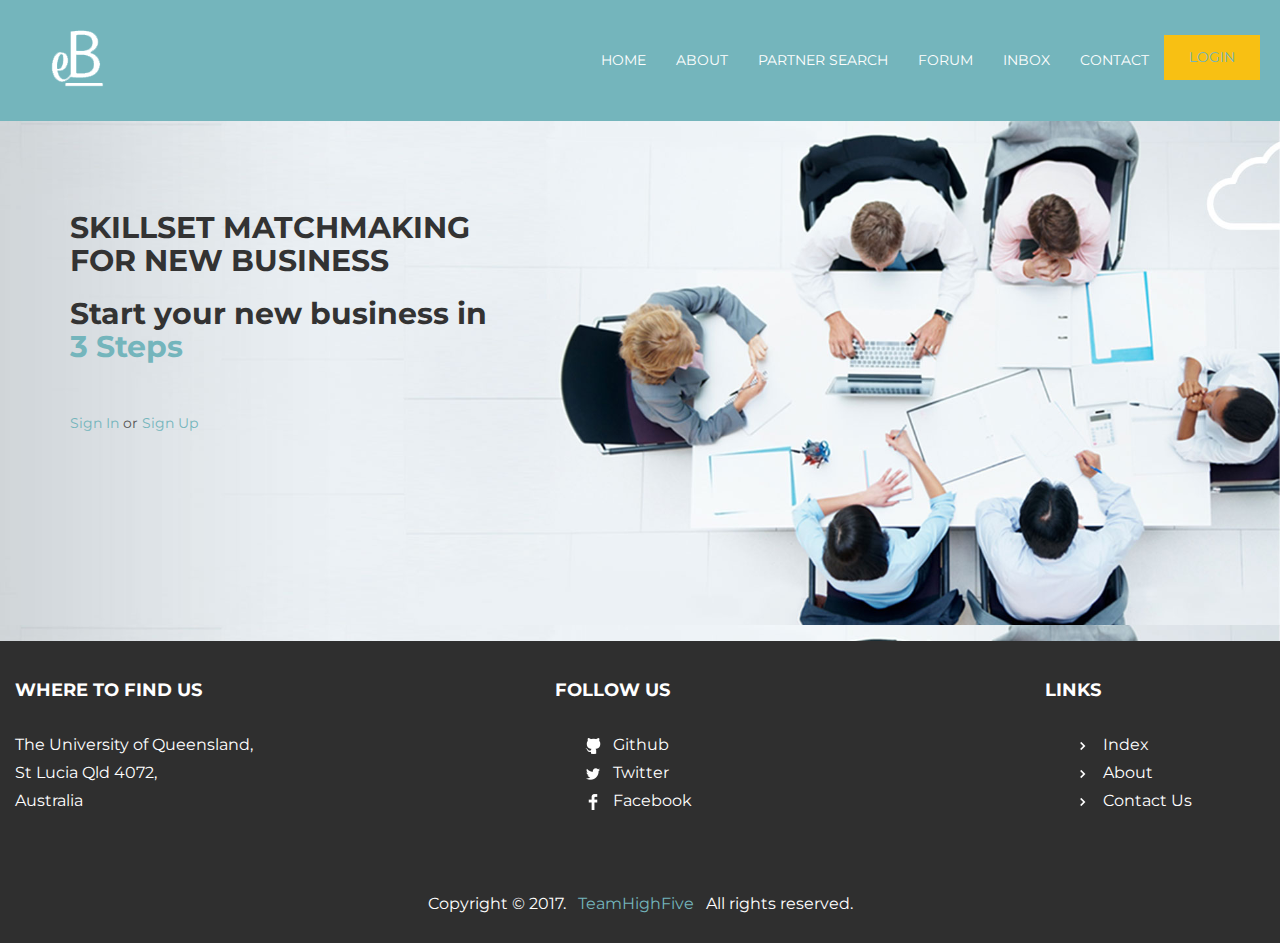
<file: docs/index.html>
<!DOCTYPE html>
<html lang="en">
  <head>
    <meta charset="utf-8">
    <meta http-equiv="X-UA-Compatible" content="IE=edge">
    <meta name="viewport" content="width=device-width, initial-scale=1.0">
    <meta name="description" content="">
    <meta name="author" content="">
  

    <title>eBusiness - Team HighFive </title>
    <link rel="shortcut icon" type="image/x-icon" href="favicon.ico" />

    <!-- Bootstrap core CSS -->
    <link href="css/bootstrap.css" rel="stylesheet">


    <!-- Custom styles for this template -->
    <link href="css/main.css" rel="stylesheet">
    <link href="css/button.css" rel="stylesheet">
    <link rel="stylesheet" href="css/set_4.css">

    <script src="https://code.jquery.com/jquery-1.10.2.min.js"></script>
    <script src="js/hover.zoom.js"></script>
    <script src="js/hover.zoom.conf.js"></script>

    <!-- HTML5 shim and Respond.js IE8 support of HTML5 elements and media queries -->
    <!--[if lt IE 9]>
      <script src="https://oss.maxcdn.com/libs/html5shiv/3.7.0/html5shiv.js"></script>
      <script src="https://oss.maxcdn.com/libs/respond.js/1.3.0/respond.min.js"></script>
    <![endif]-->
  </head>

  <body>

    <!-- Static navbar -->
    <div class="navbar navbar-inverse navbar-static-top">
      <div class="container1">
        <div class="navbar-header">
          <button type="button" class="navbar-toggle" data-toggle="collapse" data-target=".navbar-collapse">

          </button>
          <a class="logo" href="index.html"><img src="img/eBLogoWhite.png" width="80px" height="80px"></a>
        </div>
        <div class="navbar-collapse collapse">
          <ul class="nav navbar-nav navbar-right">
            <li><a href="index.html">Home</a></li>
            <li><a href="about.html">About</a></li>
            <li><a href="search.html">Partner Search</a></li>
            <li><a href="forum.html">Forum</a></li>
            <li><a href="inbox.html">Inbox</a></li>
            <li><a href="contact.html">Contact</a></li>
            <script type="text/javascript">

var customerId=sessionStorage.customerId; 
if (customerId == undefined) {
document.write('<li><div class="set_4_button2 raised hoverable"><div class="anim"></div><span><a href="login.html">Login</a></span> </div></li>');
}
else{
document.write('<li><div class="set_4_button2 raised hoverable"><li><a href="myProfile.html">My Profile</a></li></div></li>');
}
/*用window.onload调用myfun()*/
window.onload=myfun;//不要括号
</script>
            
		  
      
      
		
          </ul>
        </div><!--/.nav-collapse -->

      </div>
    </div>


	<!-- +++++ Welcome Section +++++ -->

	<div id="showPic">
      <div id="sentence">
      <div id="homepage-slogan">
        <h2>SKILLSET MATCHMAKING FOR NEW BUSINESS</h2>
      <h2>Start your new business in 
      <a data-toggle="modal" data-target="#myModal">3 Steps</a>
      </h2>
        
        <br>
        <br>
        <a href="login.html">Sign In</a>
          or
        <a href="signUp.html">Sign Up</a>
      </div>
      </div>
    </div>

    <!-- Modal -->
  <div class="modal fade" id="myModal" role="dialog">
    <div class="modal-dialog">
    
      <!-- Modal content-->
      <div class="modal-content">
        <div class="modal-header">
          <button type="button" class="close" data-dismiss="modal">&times;</button>
          <h4 class="modal-title">3 Easy way for start up</h4>
        </div>
        <div class="modal-body">
          <p>
          1. Register an account as different roles: Business owner, 
          Start-up Entrepreneur, Contributor, Investor, Service Provider etc.</p>
          <p>
          2. Complete your profile with real identities, skills/business certification.
          </p>
          <p>
          3. Now start to search for your target and leave a message for them for the further discussion.
          </p>
        </div>
        <div class="modal-footer">
          <button type="button" class="btn btn-default" data-dismiss="modal">Close</button>
        </div>
      </div>
      
    </div>
  </div>

	
	
	
	
	<!-- +++++ Footer Section +++++ -->
	
	<div id="footer">
		<div class="container">
			<div class="row">
				<div class="col-lg-4" >
					<h4>Where to Find Us</h4>
					<p>
						The University of Queensland,<br/>
						St Lucia Qld 4072, <br/>
						Australia
					</p>
				</div><!-- /col-lg-4 -->
				
				<div class="col-lg-4" style="padding-left: 10%;">
					<h4>Follow Us</h4>
					<p>
          <a href="#"><img src="img/github.png" style="width: 16px; height: 16px;">  </a>&nbsp; 
						<a href="#"><font color="white">Github</font> </a><br/>
            <a href="#"><img src="img/twitter.png" style="width: 16px; height: 16px;">  </a>&nbsp; 
						<a href="#"><font color="white"> Twitter</font> </a><br/>
            <a href="#"><img src="img/facebook.png" style="width: 16px; height: 16px;">  </a>&nbsp; 
						<a href="#"><font color="white"> Facebook</font> </a>
					</p>
				</div><!-- /col-lg-4 -->
				
				<div class="col-lg-4" style="padding-left: 15%;">
					<h4>Links</h4>
					<p>
          <a href="#"><img src="img/right.png" style="width: 16px; height: 16px;">  </a>&nbsp; 
          <a href="index.html"><font color="white">Index</font> </a><br/>
          <a href="#"><img src="img/right.png" style="width: 16px; height: 16px;">  </a>&nbsp; 
          <a href="about.html"><font color="white">About</font> </a><br/>
          <a href="#"><img src="img/right.png" style="width: 16px; height: 16px;">  </a>&nbsp; 
          <a href="contact.html"><font color="white">Contact Us</font> </a>
          </p>
				</div><!-- /col-lg-4 -->
			
			</div>
		<p style="padding-top: 50px; text-align: center;"> Copyright © 2017. &nbsp; <a href="#">TeamHighFive</a> &nbsp;  All rights reserved.</p>
		</div>
	</div>
	

    <!-- Bootstrap core JavaScript
    ================================================== -->
    <!-- Placed at the end of the document so the pages load faster -->
    <script src="js/bootstrap.min.js"></script>
  </body>
</html>
</file>
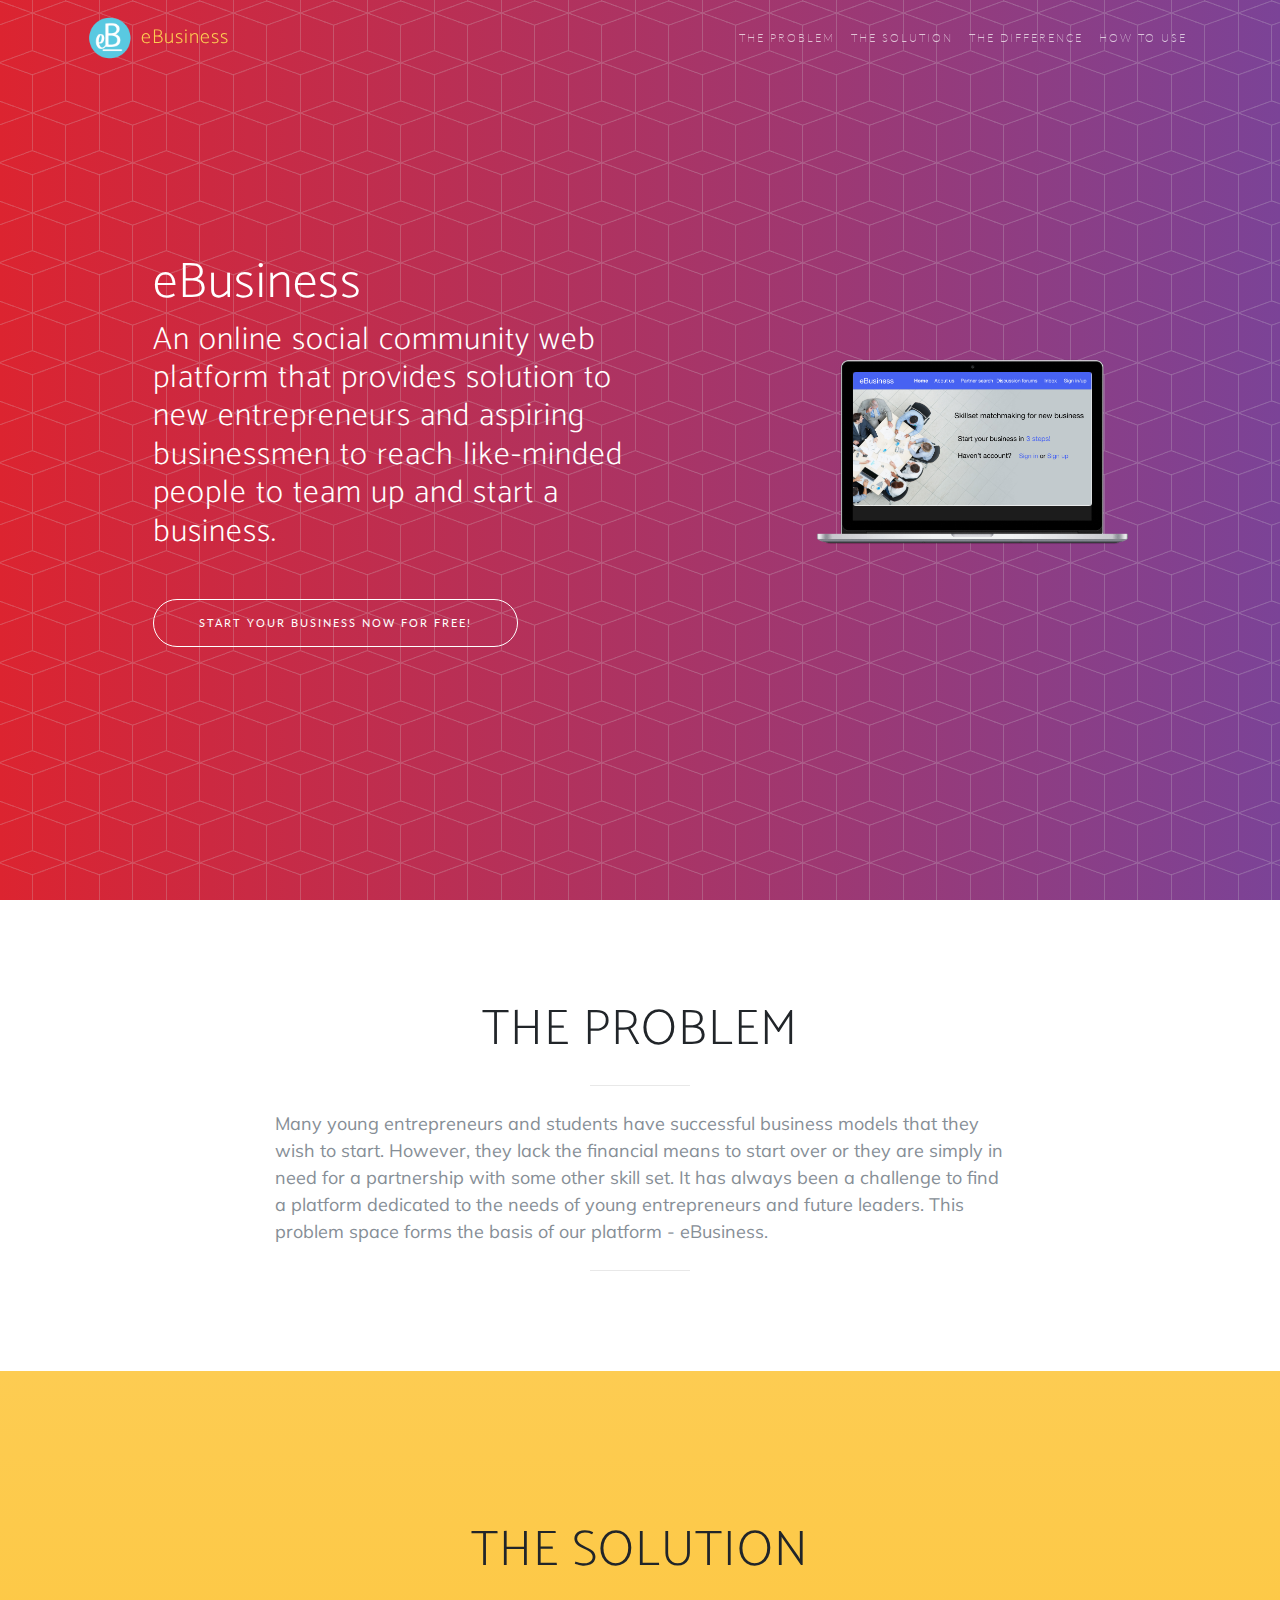
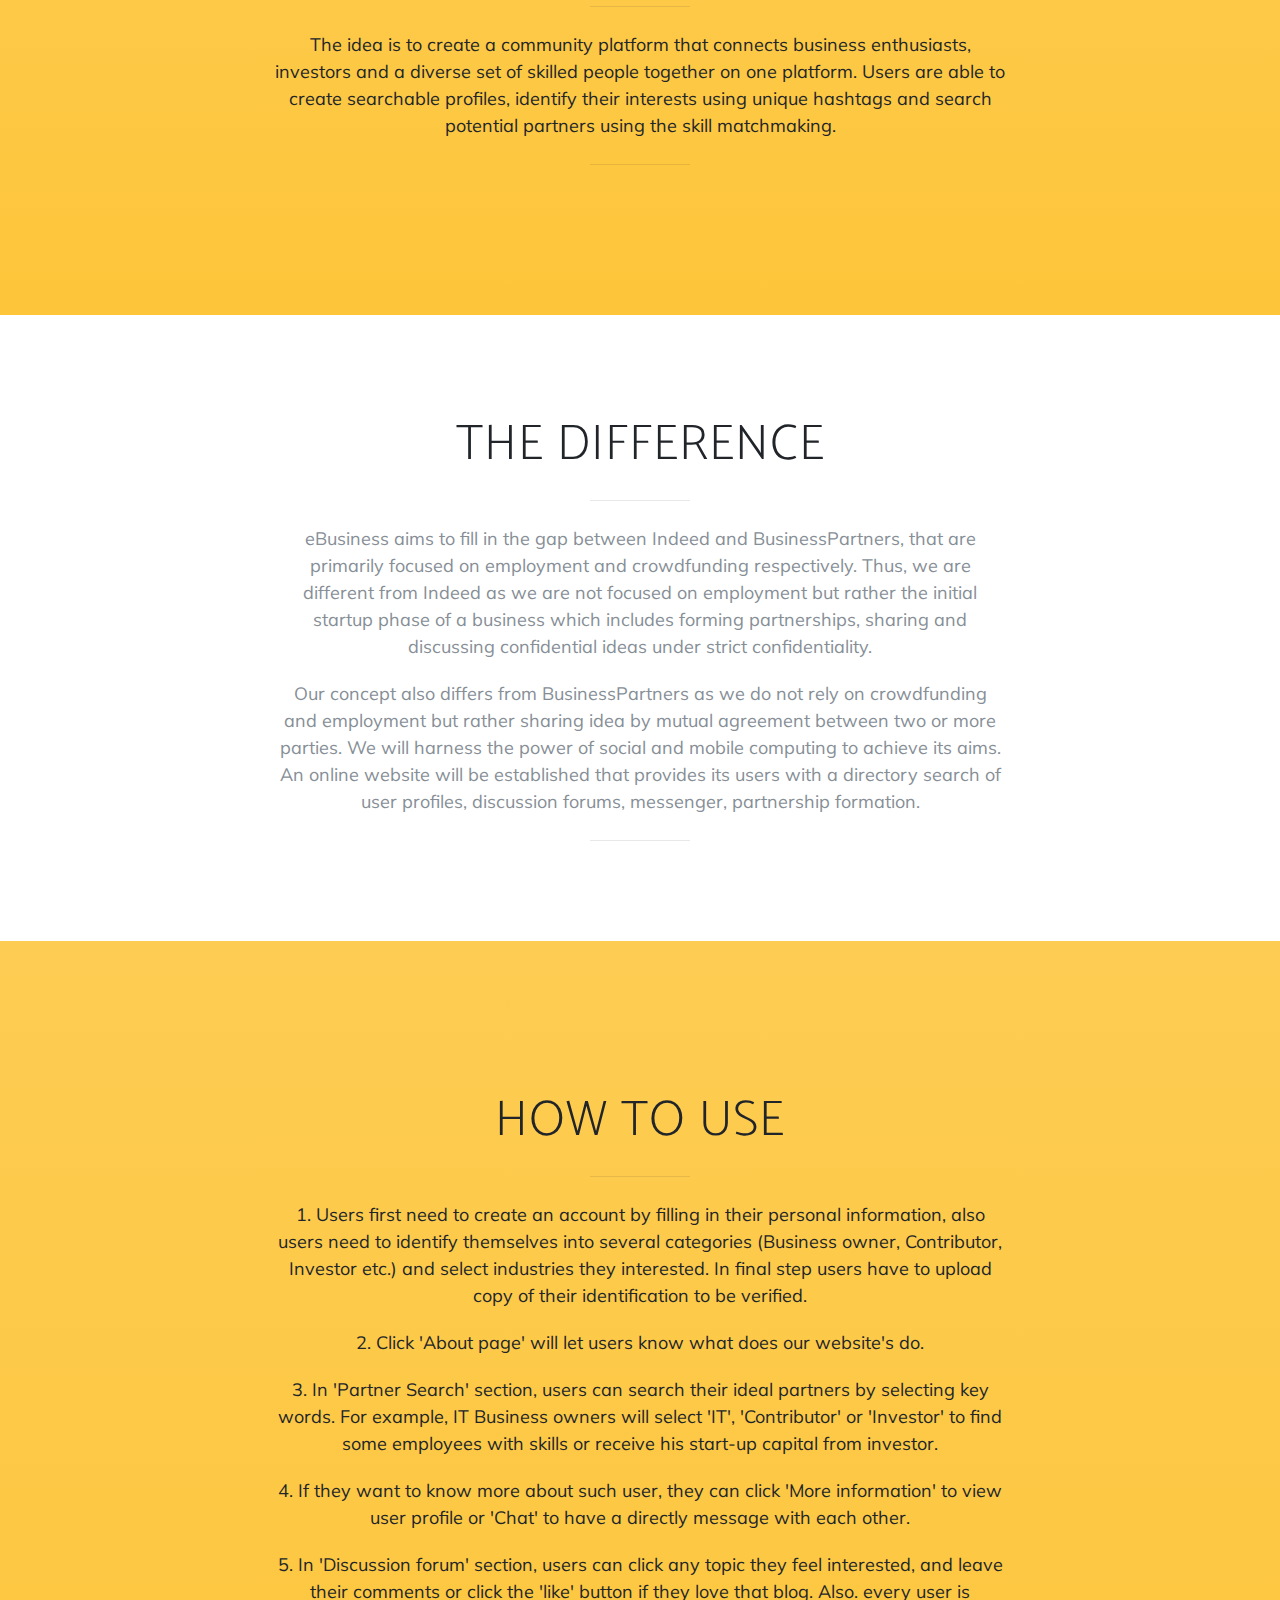
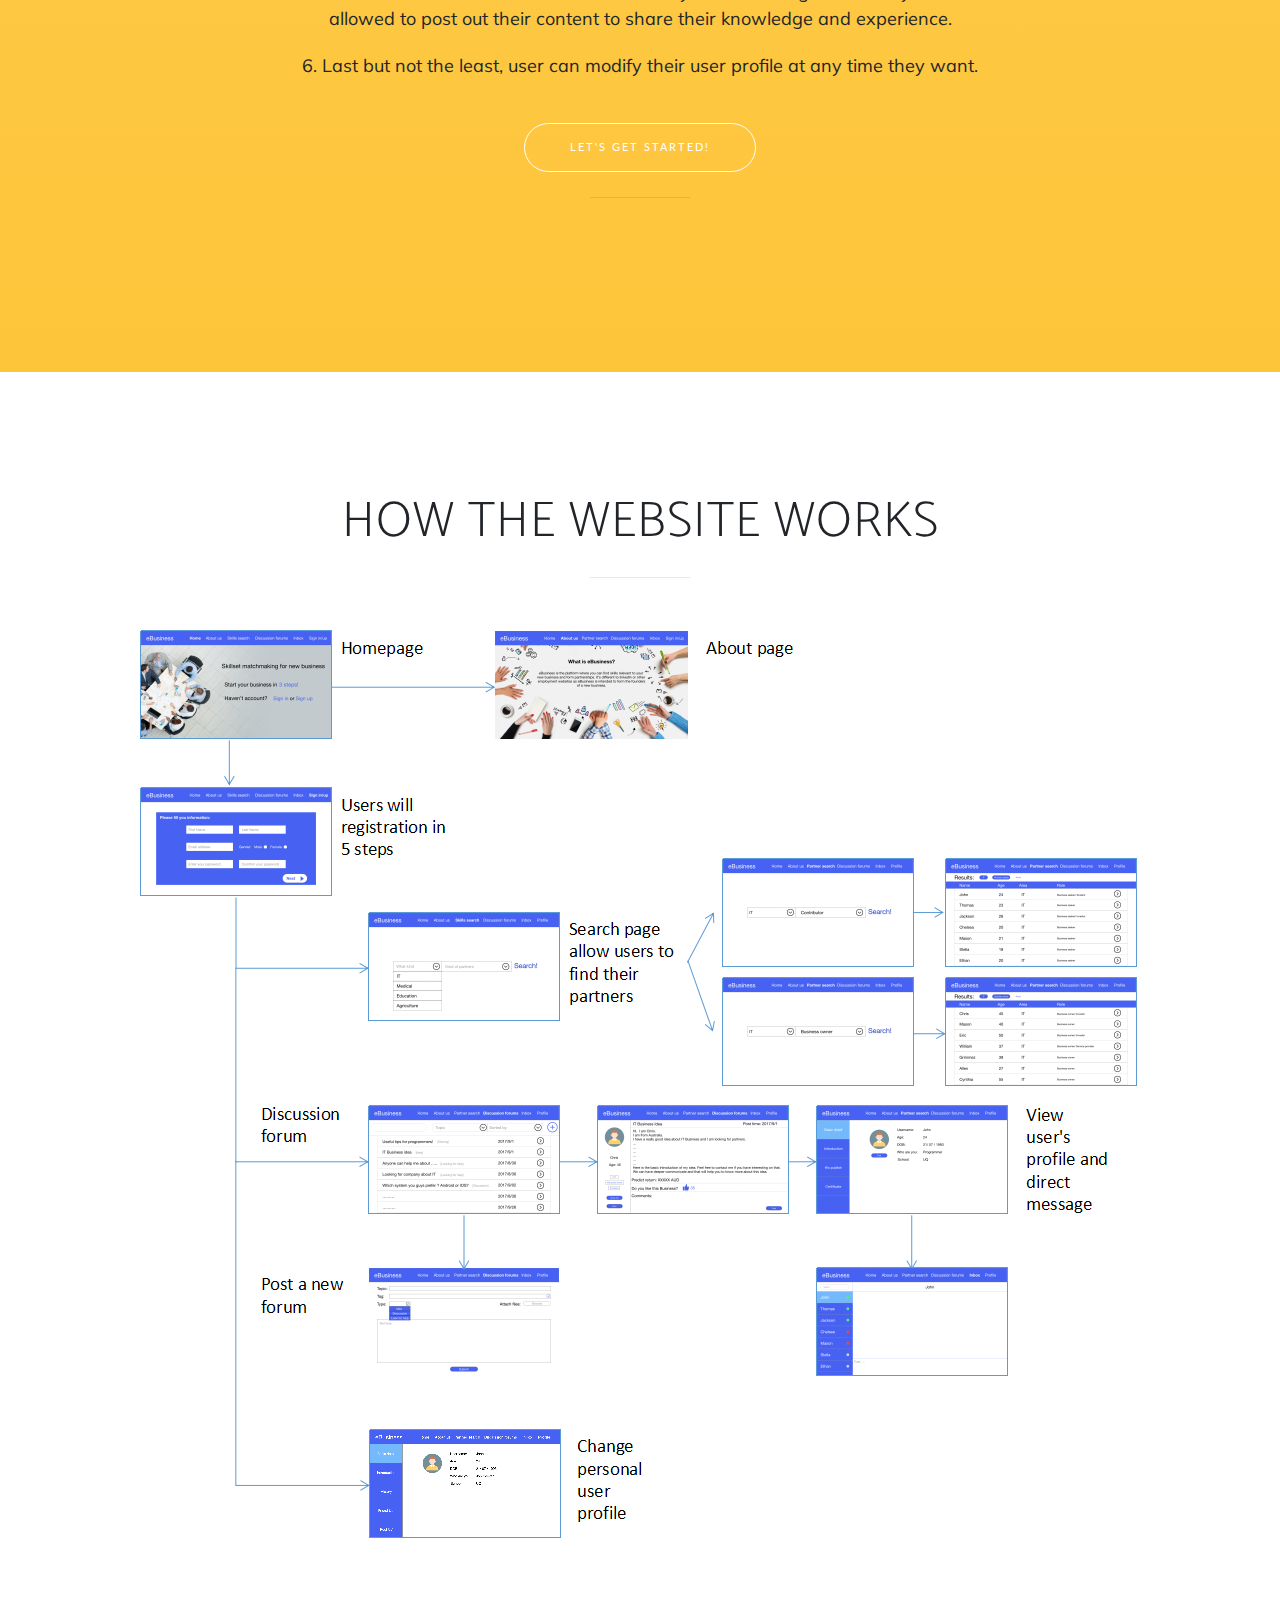
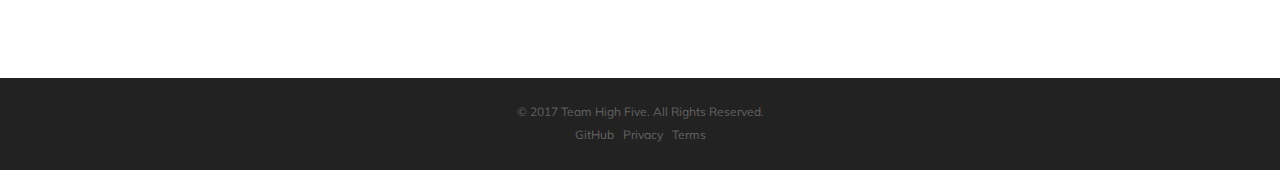
<file: docs/promo/index.html>
<!DOCTYPE html>
<html lang="en">

  <head>

    <meta charset="utf-8">
    <meta name="viewport" content="width=device-width, initial-scale=1, shrink-to-fit=no">
    <meta name="description" content="">
    <meta name="author" content="">

    <title>eBusiness - Find Your Business Partner</title>

    <!-- Bootstrap core CSS -->
    <link href="vendor/bootstrap/css/bootstrap.min.css" rel="stylesheet">

    <!-- Custom fonts for this template -->
    <link rel="stylesheet" href="vendor/font-awesome/css/font-awesome.min.css">
    <link rel="stylesheet" href="vendor/simple-line-icons/css/simple-line-icons.css">
    <link href="https://fonts.googleapis.com/css?family=Lato" rel="stylesheet">
    <link href="https://fonts.googleapis.com/css?family=Catamaran:100,200,300,400,500,600,700,800,900" rel="stylesheet">
    <link href="https://fonts.googleapis.com/css?family=Muli" rel="stylesheet">

    <!-- Plugin CSS -->
    <link rel="stylesheet" href="device-mockups/device-mockups.min.css">

    <!-- Custom styles for this template -->
    <link href="css/new-age.min.css" rel="stylesheet">

  </head>

  <body id="page-top">


<!-- Navigation -->

    <nav class="navbar navbar-expand-lg navbar-light fixed-top" id="mainNav">
      <div class="container">
        <a class="navbar-brand js-scroll-trigger" href="#page-top"><img src="img/eBlogo.png" alt="eBusiness logo" width="50px" height="50px">  eBusiness</a>
        <button class="navbar-toggler navbar-toggler-right" type="button" data-toggle="collapse" data-target="#navbarResponsive" aria-controls="navbarResponsive" aria-expanded="false" aria-label="Toggle navigation">
          Menu
          <i class="fa fa-bars"></i>
        </button>
        <div class="collapse navbar-collapse" id="navbarResponsive">
          <ul class="navbar-nav ml-auto">
            <li class="nav-item">
              <a class="nav-link js-scroll-trigger" href="#theprob">THE PROBLEM</a>
            </li>
            <li class="nav-item">
              <a class="nav-link js-scroll-trigger" href="#thesol">THE SOLUTION</a>
            </li>
            <li class="nav-item">
              <a class="nav-link js-scroll-trigger" href="#thediff">THE DIFFERENCE</a>
            </li>
            <li class="nav-item">
              <a class="nav-link js-scroll-trigger" href="#howto">HOW TO USE</a>
            </li>
          </ul>
        </div>
      </div>
    </nav>


<!-- Header -->

    <header class="masthead" >
    
      <div class="container h-100">
      
        <div class="row h-100">
          <div class="col-lg-7 my-auto">
            <div class="header-content mx-auto">
            	<h1>eBusiness</h1>
              <h2 class="mb-5">An online social community web platform that provides solution 
              to new entrepreneurs and aspiring businessmen to reach like-minded people 
              to team up and start a business.</h2>
              <a href="https://deco3500-2017.github.io/teamhighfive/" class="btn btn-outline btn-xl js-scroll-trigger">Start your business now for FREE!</a>
            </div>
          </div>
          
          <div class="col-lg-5 my-auto">
          
            <div class="device-container">
              <div class="device-mockup laptop">
                <div class="device" >
                  <div class="screen">
                    <!-- Demo image for screen mockup, you can put an image here, some HTML, an animation, video, or anything else! -->
                    <img src="img/figure1.png" class="img-fluid" alt="mockup">
                  </div>
                
                </div>
              </div>

            </div>
          </div>
        </div>
      </div>
    </header>


<!-- The problem page -->

    <section class="theprob" id="theprob">
      <div class="container">
        <div class="row">
          <div class="col-md-8 mx-auto">
            <h2 class="section-heading text-center">THE PROBLEM</h2>
            <hr>
            <br>
            <p class="text-muted">Many young entrepreneurs and students have successful business models that 
            they wish to start. However, they lack the financial means to start over or 
            they are simply in need for a partnership with some other skill set. It has
             always been a challenge to find a platform dedicated to the needs of young 
             entrepreneurs and future leaders. This problem space forms the basis of 
             our platform -   eBusiness. </p>
             <hr>
          </div>
        </div>
      </div>
    </section>


<!-- The solution page -->

    <section class="download bg-primary text-center" id="thesol">
      <div class="container">
      	<div class="row">
        <div class="col-md-8 mx-auto">
        <div class="section-heading text-center">
          <h2>THE SOLUTION</h2>
          <hr>
          <br>
          <p >The idea is to create a community platform that connects business 
          enthusiasts, investors and a diverse set of skilled people together on one 
          platform. Users are able to create searchable profiles, identify their interests 
          using unique hashtags and search potential partners using the skill matchmaking.</p>
          <hr>
        </div>
        
 		</div>
        </div>
      </div>
    </section>


<!-- The difference page -->

    <section class="thediff" id="thediff">
      <div class="container">
      	<div class="row">
        <div class="col-md-8 mx-auto">
        <div class="section-heading text-center">
          <h2>THE DIFFERENCE</h2>
          <hr>
          <br>
          <p class="text-muted">eBusiness aims to fill in the gap between Indeed and 
          BusinessPartners, that are primarily focused on employment and crowdfunding 
          respectively. Thus, we are different from Indeed as we are not focused on employment 
          but rather the initial startup phase of a business which includes forming 
          partnerships, sharing and discussing confidential ideas under strict confidentiality.</p>
			<p class="text-muted">
			Our concept also differs from BusinessPartners as we do not rely on crowdfunding 
			and employment but rather sharing idea by mutual agreement between two or more 
			parties. We will harness the power of social and mobile computing to 
			achieve its aims. An online website will be established that provides its users 
			with a directory search of user profiles, discussion forums, messenger, partnership formation.</p>
          <hr>
        </div>
        
          </div>
        </div>
      </div>
    </section>



<!-- The web page -->
<!-- 

    <section class="cta" id="theweb">
      <div class="cta-content">
        <div class="container">
          <h2>eBusiness</h2>
          <p class="text-muted">
          
          FIND YOUR BUSINESS PARTNER TODAY!
          
          
          </p>
          
          <br>
          <a href="https://deco3500-2017.github.io/teamhighfive/" class="btn btn-outline btn-xl js-scroll-trigger">Let's Get Started!</a>
        </div>
      </div>
      <div class="overlay"></div>
    </section>

 -->



<!-- How to use page -->

    <section class="download bg-primary text-center" id="howto">
      <div class="container">
      <div class="row">
        <div class="col-md-8 mx-auto">
        <div class="section-heading text-center">
          <h2>HOW TO USE</h2>
          <hr>
          <br>
       
          <p>
          1. Users first need to create an account by filling in their personal information, also users need to identify themselves into several categories (Business owner, Contributor, Investor etc.) and select industries they interested. In final step users have to upload copy of their identification to be verified.
          </p>
          <p>
          2. Click 'About page' will let users know what does our website's do.
          </p>
          <p>
          3. In 'Partner Search' section, users can search their ideal partners by selecting key words. For example, IT Business owners will select 'IT', 'Contributor' or 'Investor' to find some employees with skills or receive his start-up capital from investor.
          </p>
          <p>
          4. If they want to know more about such user, they can click 'More information' to view user profile or 'Chat' to have a directly message with each other.
          </p>
          <p>
          5. In 'Discussion forum' section, users can click any topic they feel interested, and leave their comments or click the 'like' button if they love that blog. Also. every user is allowed to post out their content to share their knowledge and experience.
          </p>
          <p>
          6. Last but not the least, user can modify their user profile at any time they want.
          </p>
          <br>
          <a href="https://deco3500-2017.github.io/teamhighfive/" class="btn btn-outline btn-xl js-scroll-trigger">Let's Get Started!</a>
		
</div>
</div>
</div>   
          <hr>
          <br>
        </div>
        </section>
        
<!-- web diagram flow -->
      <section>
       <div class="container">
        <div class="row">
      
        <div class="col-md-12 mx-auto">
        <div class="section-heading text-center">

          <p>
          <h2>HOW THE WEBSITE WORKS</h2>
          <hr>
          <br>
         <img src="img/Prototype_FlowDiagram.png" alt="webdiagramflow">
          </p>
        </div>
        </div>
        </div>
      </div>
      
    </section>



<!-- Footer -->
    <footer>
      <div class="container">
        <p>&copy; 2017 Team High Five. All Rights Reserved.</p>
        <ul class="list-inline">
          <li class="list-inline-item">
            <a href="https://github.com/deco3500-2017/teamhighfive">GitHub</a>
          </li>
          <li class="list-inline-item">
            <a href="#">Privacy</a>
          </li>
          <li class="list-inline-item">
            <a href="#">Terms</a>
          </li>
        </ul>
      </div>
    </footer>

    <!-- Bootstrap core JavaScript -->
    <script src="vendor/jquery/jquery.min.js"></script>
    <script src="vendor/bootstrap/js/bootstrap.bundle.min.js"></script>

    <!-- Plugin JavaScript -->
    <script src="vendor/jquery-easing/jquery.easing.min.js"></script>

    <!-- Custom scripts for this template -->
    <script src="js/new-age.min.js"></script>

  </body>

</html>
</file>
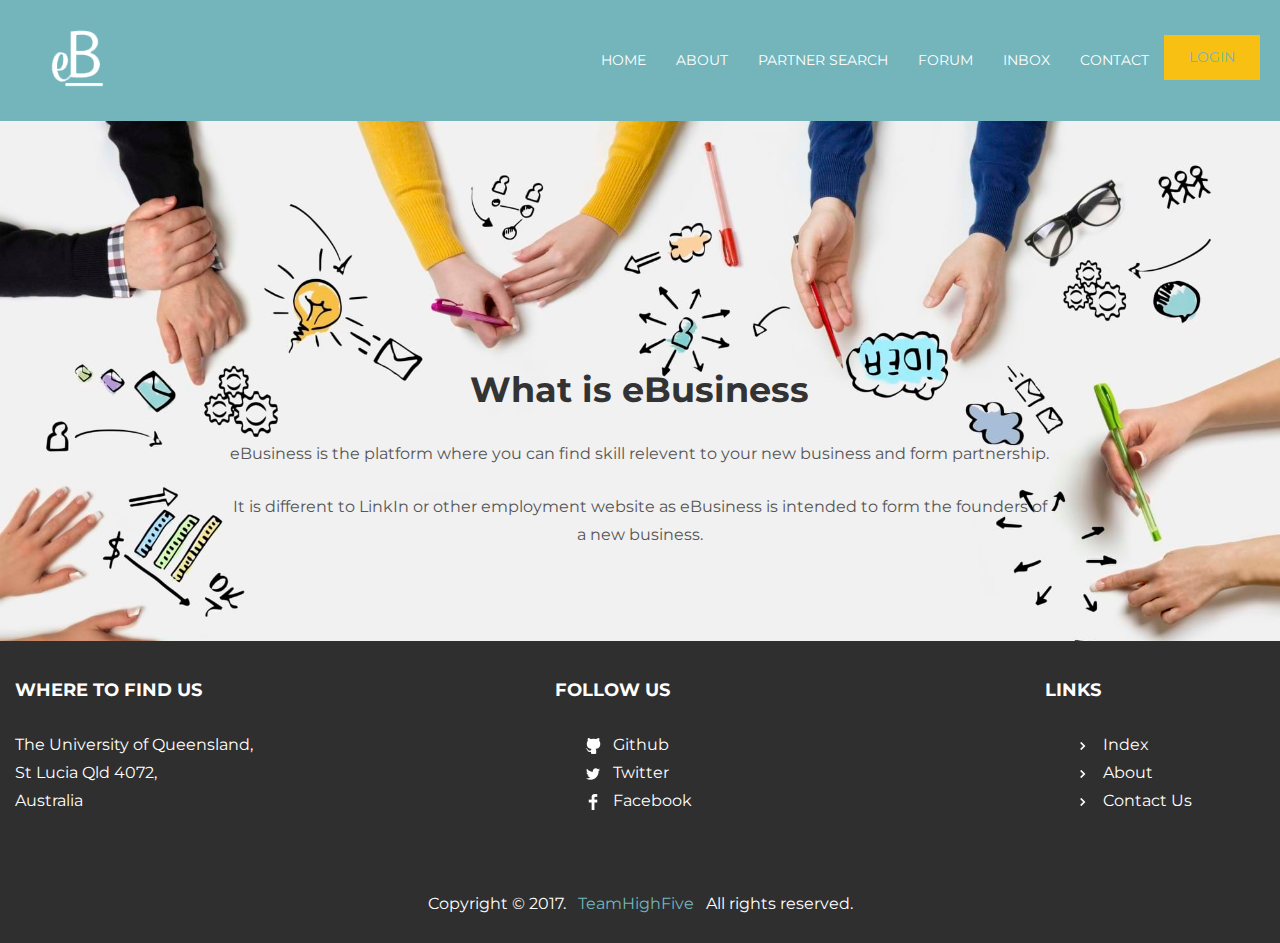
<file: docs/about.html>
<!DOCTYPE html>
<html lang="en">
  <head>
    <meta charset="utf-8">
    <meta http-equiv="X-UA-Compatible" content="IE=edge">
    <meta name="viewport" content="width=device-width, initial-scale=1.0">
    <meta name="description" content="">
    <meta name="author" content="">
  

    <title>About Us </title>
    <link rel="shortcut icon" type="image/x-icon" href="favicon.ico" />

    <!-- Bootstrap core CSS -->
    <link href="css/bootstrap.css" rel="stylesheet">


    <!-- Custom styles for this template -->
    <link href="css/main.css" rel="stylesheet">
    <link href="css/button.css" rel="stylesheet">
    <link rel="stylesheet" href="css/set_4.css">

    <script src="https://code.jquery.com/jquery-1.10.2.min.js"></script>
    <script src="js/hover.zoom.js"></script>
    <script src="js/hover.zoom.conf.js"></script>

    <!-- HTML5 shim and Respond.js IE8 support of HTML5 elements and media queries -->
    <!--[if lt IE 9]>
      <script src="https://oss.maxcdn.com/libs/html5shiv/3.7.0/html5shiv.js"></script>
      <script src="https://oss.maxcdn.com/libs/respond.js/1.3.0/respond.min.js"></script>
    <![endif]-->
  </head>

  <body>

    <!-- Static navbar -->
    <div class="navbar navbar-inverse navbar-static-top">
      <div class="container1">
        <div class="navbar-header">
          <button type="button" class="navbar-toggle" data-toggle="collapse" data-target=".navbar-collapse">

          </button>
          <a class="logo" href="index.html"><img src="img/eBLogoWhite.png" width="80px" height="80px"></a>
        </div>
        <div class="navbar-collapse collapse">
          <ul class="nav navbar-nav navbar-right">
            <li><a href="index.html">Home</a></li>
            <li><a href="about.html">About</a></li>
            <li><a href="search.html">Partner Search</a></li>
            <li><a href="forum.html">Forum</a></li>
            <li><a href="inbox.html">Inbox</a></li>
            <li><a href="contact.html">Contact</a></li>
            
		  <script type="text/javascript">

var customerId=sessionStorage.customerId; 
if (customerId == undefined) {
document.write('<li><div class="set_4_button2 raised hoverable"><div class="anim"></div><span><a href="login.html">Login</a></span> </div></li>');
}
else{
document.write('<li><div class="set_4_button2 raised hoverable"><li><a href="myProfile.html">My Profile</a></li></div></li>');
}
/*用window.onload调用myfun()*/
window.onload=myfun;//不要括号
</script>
          </ul>
        </div><!--/.nav-collapse -->

      </div>
    </div>

	<!-- +++++ Welcome Section +++++ -->
	<div id="about">
	    <div class="container">
			<div class="row">
				<div class="col-lg-8 col-lg-offset-2 centered">
					<div style="padding-top: 220px;"></div>
					<h1>What is eBusiness</h1>
					<p>eBusiness is the platform where you can find skill relevent to your new business and form partnership.</p>
					<p>It is different to LinkIn or other employment website as eBusiness is intended to form the founders of a new business.</p>
				
				</div><!-- /col-lg-8 -->
			</div><!-- /row -->
	    </div> <!-- /container -->
	</div><!-- /ww -->
	
	
	
	
	<!-- +++++ Footer Section +++++ -->
	
	<div id="footer">
		<div class="container">
			<div class="row">
				<div class="col-lg-4" >
					<h4>Where to Find Us</h4>
					<p>
						The University of Queensland,<br/>
						St Lucia Qld 4072, <br/>
						Australia
					</p>
				</div><!-- /col-lg-4 -->
				
				<div class="col-lg-4" style="padding-left: 10%;">
					<h4>Follow Us</h4>
					<p>
          <a href="#"><img src="img/github.png" style="width: 16px; height: 16px;">  </a>&nbsp; 
						<a href="#"><font color="white">Github</font> </a><br/>
            <a href="#"><img src="img/twitter.png" style="width: 16px; height: 16px;">  </a>&nbsp; 
						<a href="#"><font color="white"> Twitter</font> </a><br/>
            <a href="#"><img src="img/facebook.png" style="width: 16px; height: 16px;">  </a>&nbsp; 
						<a href="#"><font color="white"> Facebook</font> </a>
					</p>
				</div><!-- /col-lg-4 -->
				
				<div class="col-lg-4" style="padding-left: 15%;">
					<h4>Links</h4>
					<p>
          <a href="#"><img src="img/right.png" style="width: 16px; height: 16px;">  </a>&nbsp; 
          <a href="index.html"><font color="white">Index</font> </a><br/>
          <a href="#"><img src="img/right.png" style="width: 16px; height: 16px;">  </a>&nbsp; 
          <a href="about.html"><font color="white">About</font> </a><br/>
          <a href="#"><img src="img/right.png" style="width: 16px; height: 16px;">  </a>&nbsp; 
          <a href="contact.html"><font color="white">Contact Us</font> </a>
          </p>
				</div><!-- /col-lg-4 -->
			
			</div>
		<p style="padding-top: 50px; text-align: center;"> Copyright © 2017. &nbsp; <a href="#">TeamHighFive</a> &nbsp;  All rights reserved.</p>
		</div>
	</div>
	

    <!-- Bootstrap core JavaScript
    ================================================== -->
    <!-- Placed at the end of the document so the pages load faster -->
    <script src="js/bootstrap.min.js"></script>
  </body>
</html>
</file>
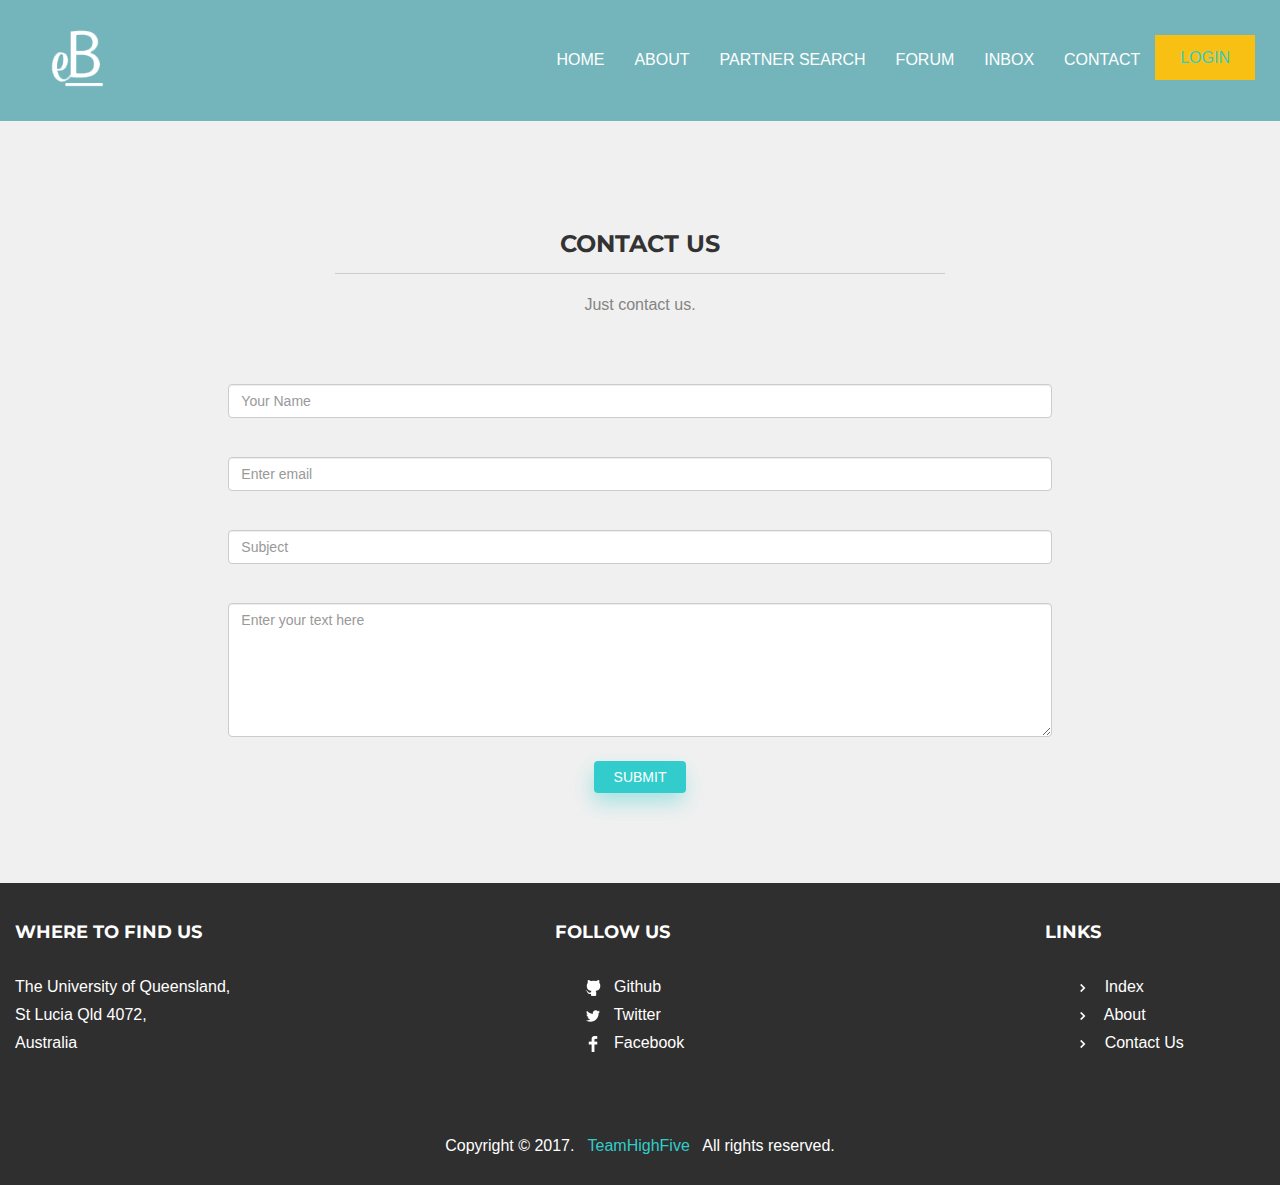
<file: docs/contact.html>
<!DOCTYPE html>
<html lang="en">
  <head>
    <meta charset="utf-8">
    <meta http-equiv="X-UA-Compatible" content="IE=edge">
    <meta name="viewport" content="width=device-width, initial-scale=1.0">
    <meta name="description" content="">
    <meta name="author" content="">
  

    <title>Contact us </title>
    <link rel="shortcut icon" type="image/x-icon" href="favicon.ico" />

    <!-- Bootstrap core CSS -->
    <link href="css/bootstrap.css" rel="stylesheet">


    <!-- Custom styles for this template -->
    <link href="css/main.css" rel="stylesheet">
    <link href="css/button.css" rel="stylesheet">
    <link rel="stylesheet" href="css/set_4.css">

    <link rel="stylesheet" href="css/animate.css">
	<link rel="stylesheet" href="css/style.css">

    <script src="https://code.jquery.com/jquery-1.10.2.min.js"></script>
    <script src="js/hover.zoom.js"></script>
    <script src="js/hover.zoom.conf.js"></script>

    <!-- HTML5 shim and Respond.js IE8 support of HTML5 elements and media queries -->
    <!--[if lt IE 9]>
      <script src="https://oss.maxcdn.com/libs/html5shiv/3.7.0/html5shiv.js"></script>
      <script src="https://oss.maxcdn.com/libs/respond.js/1.3.0/respond.min.js"></script>
    <![endif]-->
  </head>

  <body>

   <!-- Static navbar -->
    <div class="navbar navbar-inverse navbar-static-top">
      <div class="container1">
        <div class="navbar-header">
          <button type="button" class="navbar-toggle" data-toggle="collapse" data-target=".navbar-collapse">

          </button>
          <a class="logo" href="index.html"><img src="img/eBLogoWhite.png" width="80px" height="80px"></a>
        </div>
        <div class="navbar-collapse collapse">
          <ul class="nav navbar-nav navbar-right">
            <li><a href="index.html">Home</a></li>
            <li><a href="about.html">About</a></li>
            <li><a href="search.html">Partner Search</a></li>
            <li><a href="forum.html">Forum</a></li>
            <li><a href="inbox.html">Inbox</a></li>
            <li><a href="contact.html">Contact</a></li>
            
		  <script type="text/javascript">

var customerId=sessionStorage.customerId; 
if (customerId == undefined) {
document.write('<li><div class="set_4_button2 raised hoverable"><div class="anim"></div><span><a href="login.html">Login</a></span> </div></li>');
}
else{
document.write('<li><div class="set_4_button2 raised hoverable"><li><a href="myProfile.html">My Profile</a></li></div></li>');
}
/*用window.onload调用myfun()*/
window.onload=myfun;//不要括号
</script>
          </ul>
        </div><!--/.nav-collapse -->

      </div>
    </div>
	
	
	<!-- +++++ Contact Section +++++ -->
	
	<div class="container pt">
		<div class="row mt">
			<div class="col-lg-6 col-lg-offset-3 centered">
				<h3>CONTACT US</h3>
				<hr>
				<p>Just contact us.</p>
			</div>
		</div>
		<div class="row mt">	
			<div class="col-lg-8 col-lg-offset-2">
				<form role="form">
				  <div class="form-group">
				    <input type="name" class="form-control" id="NameInputEmail1" placeholder="Your Name"/>
				    <br>
				  </div>
				  <div class="form-group">
				    <input type="email" class="form-control" id="exampleInputEmail1" placeholder="Enter email">
				    <br>
				  </div>
				  <div class="form-group">
				    <input type="text" class="form-control" id="subjectEmail1" placeholder="Subject">
				    <br>
				  </div>
				  <textarea class="form-control" rows="6" placeholder="Enter your text here"></textarea>
				    <br>
				    <div style="text-align: center;">
				    	<input type="submit" value="SUBMIT" class="btn btn-primary">
				    </div>
				</form>    			
			</div>
		</div><!-- /row -->
	</div><!-- /container -->
	
	<!-- +++++ Footer Section +++++ -->
	
	<div id="footer">
		<div class="container">
			<div class="row">
				<div class="col-lg-4" >
					<h4>Where to Find Us</h4>
					<p>
						The University of Queensland,<br/>
						St Lucia Qld 4072, <br/>
						Australia
					</p>
				</div><!-- /col-lg-4 -->
				
				<div class="col-lg-4" style="padding-left: 10%;">
					<h4>Follow Us</h4>
					<p>
          <a href="#"><img src="img/github.png" style="width: 16px; height: 16px;">  </a>&nbsp; 
						<a href="#"><font color="white">Github</font> </a><br/>
            <a href="#"><img src="img/twitter.png" style="width: 16px; height: 16px;">  </a>&nbsp; 
						<a href="#"><font color="white"> Twitter</font> </a><br/>
            <a href="#"><img src="img/facebook.png" style="width: 16px; height: 16px;">  </a>&nbsp; 
						<a href="#"><font color="white"> Facebook</font> </a>
					</p>
				</div><!-- /col-lg-4 -->
				
				<div class="col-lg-4" style="padding-left: 15%;">
					<h4>Links</h4>
					<p>
          <a href="#"><img src="img/right.png" style="width: 16px; height: 16px;">  </a>&nbsp; 
          <a href="index.html"><font color="white">Index</font> </a><br/>
          <a href="#"><img src="img/right.png" style="width: 16px; height: 16px;">  </a>&nbsp; 
          <a href="about.html"><font color="white">About</font> </a><br/>
          <a href="#"><img src="img/right.png" style="width: 16px; height: 16px;">  </a>&nbsp; 
          <a href="contact.html"><font color="white">Contact Us</font> </a>
          </p>
				</div><!-- /col-lg-4 -->
			
			</div>
		<p style="padding-top: 50px; text-align: center;"> Copyright © 2017. &nbsp; <a href="#">TeamHighFive</a> &nbsp;  All rights reserved.</p>
		</div>
	</div>
	

    <!-- Bootstrap core JavaScript
    ================================================== -->
    <!-- Placed at the end of the document so the pages load faster -->
    <script src="js/bootstrap.min.js"></script>
  </body>
</html>
</file>
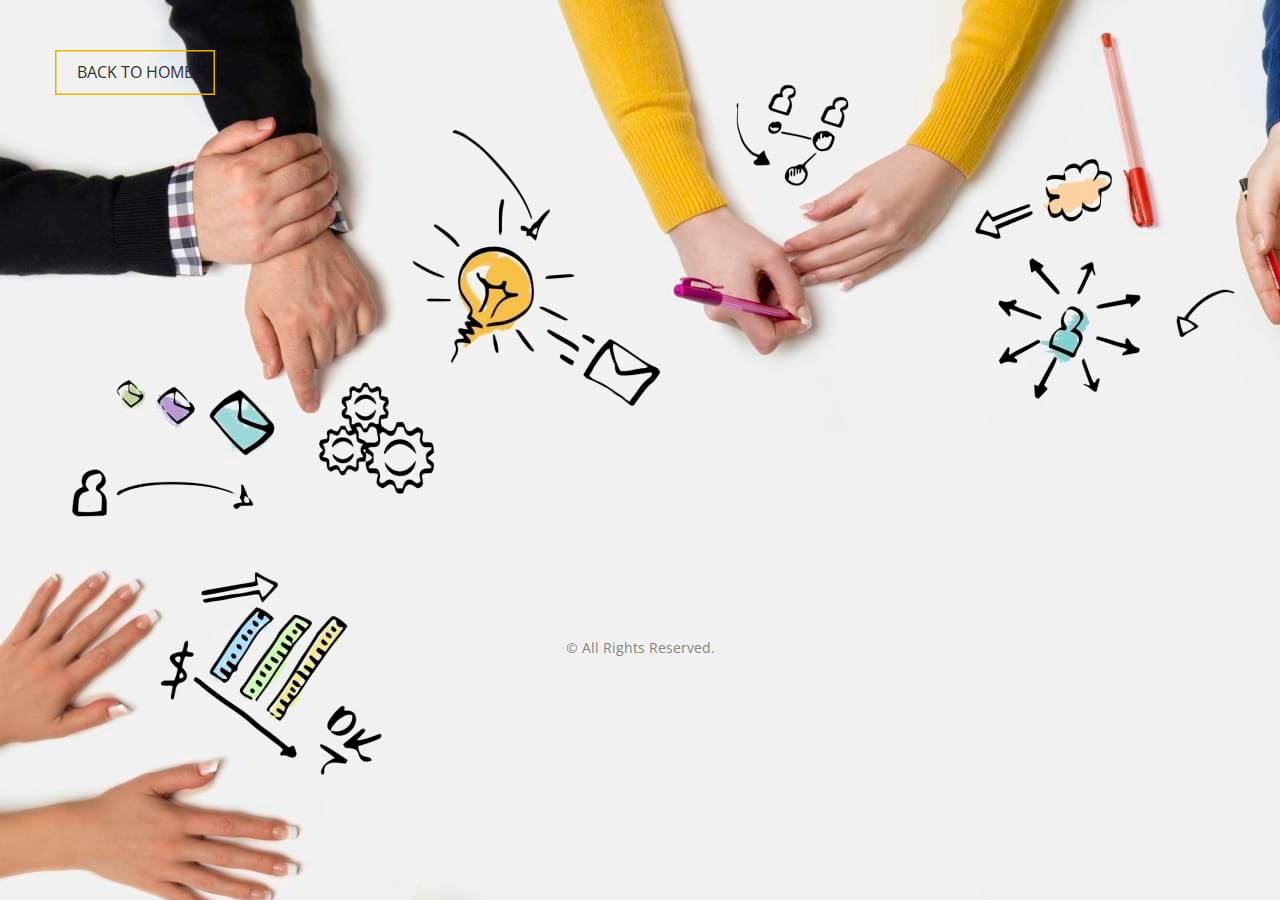
<file: docs/forgot.html>
<!DOCTYPE html>
<!--[if lt IE 7]>      <html class="no-js lt-ie9 lt-ie8 lt-ie7"> <![endif]-->
<!--[if IE 7]>         <html class="no-js lt-ie9 lt-ie8"> <![endif]-->
<!--[if IE 8]>         <html class="no-js lt-ie9"> <![endif]-->
<!--[if gt IE 8]><!--> <html class="no-js"> <!--<![endif]-->
	<head>
	<meta charset="utf-8">
	<meta http-equiv="X-UA-Compatible" content="IE=edge">
	<title>Login</title>
	<link rel="shortcut icon" type="image/x-icon" href="favicon.ico" />
	<meta name="viewport" content="width=device-width, initial-scale=1">
	

  	<!-- Facebook and Twitter integration -->
	<meta property="og:title" content=""/>
	<meta property="og:image" content=""/>
	<meta property="og:url" content=""/>
	<meta property="og:site_name" content=""/>
	<meta property="og:description" content=""/>
	<meta name="twitter:title" content="" />
	<meta name="twitter:image" content="" />
	<meta name="twitter:url" content="" />
	<meta name="twitter:card" content="" />

	<!-- Place favicon.ico and apple-touch-icon.png in the root directory -->

	<link href='https://fonts.googleapis.com/css?family=Open+Sans:400,700,300' rel='stylesheet' type='text/css'>
	
	<link rel="stylesheet" href="css/bootstrap.min.css">
	<link rel="stylesheet" href="css/animate.css">
	<link rel="stylesheet" href="css/style.css">
	<link rel="stylesheet" href="css/set_1.css">


	<!-- Modernizr JS -->
	<script src="js/modernizr-2.6.2.min.js"></script>
	<!-- FOR IE9 below -->
	<!--[if lt IE 9]>
	<script src="js/respond.min.js"></script>
	<![endif]-->

	</head>
	<body class="style-3">

		<div class="container">
			<div class="row">
			<div style="padding-top: 50px; ">
				<div class="container_odd">
	  <div class="set_container"> <a href="index.html" class="set_1_btn Vbtn-1"> <svg>
		<rect x="0" y="0" fill="none" width="100%" height="100%"></rect>
		</svg> Back to Home </a>
			</div>
				<div class="col-md-12 text-center">
					
				</div>
			</div>
			<div class="row">
				<div class="col-md-4 col-md-push-8">
					

					<!-- Start Sign In Form -->
					<form action="#" class="fh5co-form animate-box" data-animate-effect="fadeInRight">
						<h2>Forgot Password</h2>
						<div class="form-group">
							<div class="alert alert-success" role="alert">A email has been sent to your email address.</div>
						</div>
						<div class="form-group">
							<label for="email" class="sr-only">Email</label>
							<input type="email" class="form-control" id="email" placeholder="Email" autocomplete="off">
						</div>
						<div class="form-group">
							<p><a href="login.html">Sign In</a> or <a href="signUp.html">Sign Up</a></p>
						</div>
						<div class="form-group">
							<input type="submit" value="Send Email" class="btn btn-primary">
						</div>
					</form>
					<!-- END Sign In Form -->


				</div>
			</div>
			<div class="row" style="padding-top: 60px; clear: both;">
				<div class="col-md-12 text-center"><p><small>&copy; All Rights Reserved. </p></div>
			</div>
		</div>
	
	<!-- jQuery -->
	<script src="js/jquery.min.js"></script>
	<!-- Bootstrap -->
	<script src="js/bootstrap.min.js"></script>
	<!-- Placeholder -->
	<script src="js/jquery.placeholder.min.js"></script>
	<!-- Waypoints -->
	<script src="js/jquery.waypoints.min.js"></script>
	<!-- Main JS -->
	<script src="js/main.js"></script>

	</body>
</html>
</file>
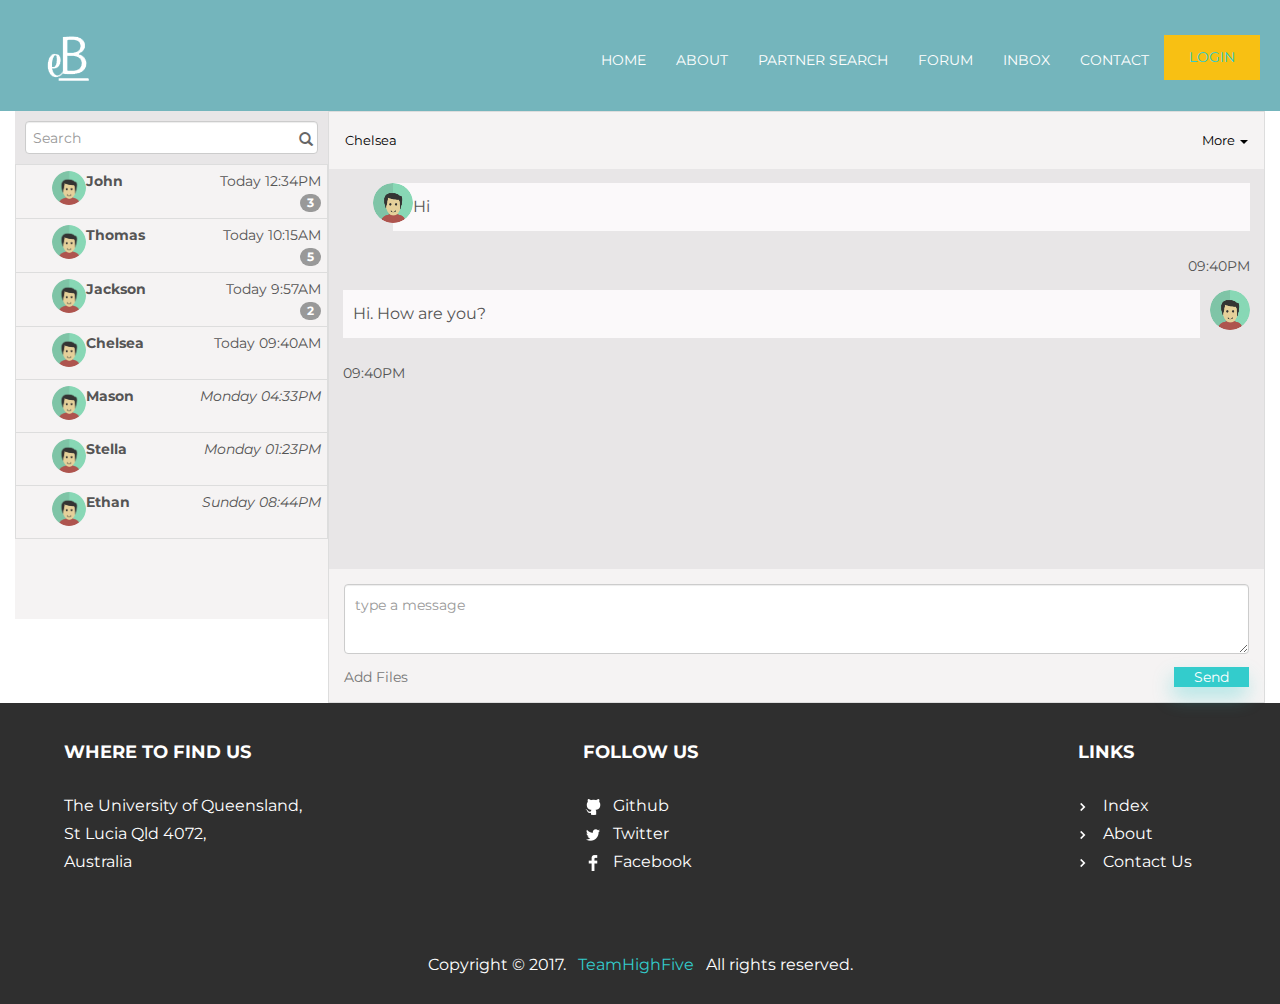
<file: docs/inbox.html>
<!DOCTYPE html>
<html lang="en">
  <head>
    <meta charset="utf-8">
    <meta http-equiv="X-UA-Compatible" content="IE=edge">
    <meta name="viewport" content="width=device-width, initial-scale=1.0">
    <meta name="description" content="">
    <meta name="author" content="">
  

    <title>Contact us </title>
    <link rel="shortcut icon" type="image/x-icon" href="favicon.ico" />

    <!-- Bootstrap core CSS -->
    <link href="css/bootstrap2.css" rel="stylesheet">


    <!-- Custom styles for this template -->
    <link href="css/main2.css" rel="stylesheet">
    <link href="css/button.css" rel="stylesheet">
    <link rel="stylesheet" href="css/set_4.css">

    <link rel="stylesheet" href="css/animate.css">
	  <link rel="stylesheet" href="css/style2.css">

    <script src="https://code.jquery.com/jquery-1.10.2.min.js"></script>
    <script src="js/hover.zoom.js"></script>
    <script src="js/hover.zoom.conf.js"></script>

    <!-- HTML5 shim and Respond.js IE8 support of HTML5 elements and media queries -->
    <!--[if lt IE 9]>
      <script src="https://oss.maxcdn.com/libs/html5shiv/3.7.0/html5shiv.js"></script>
      <script src="https://oss.maxcdn.com/libs/respond.js/1.3.0/respond.min.js"></script>
    <![endif]-->
  </head>

  <body>

    <!-- Static navbar -->
    <div class="navbar navbar-inverse navbar-static-top">
      <div class="container1">
        <div class="navbar-header">
          <button type="button" class="navbar-toggle" data-toggle="collapse" data-target=".navbar-collapse">

          </button>
          <a class="logo" href="index.html"><img src="img/eBLogoWhite.png" width="80px" height="80px"></a>
        </div>
        <div class="navbar-collapse collapse">
          <ul class="nav navbar-nav navbar-right">
            <li><a href="index.html">Home</a></li>
            <li><a href="about.html">About</a></li>
            <li><a href="search.html">Partner Search</a></li>
            <li><a href="forum.html">Forum</a></li>
            <li><a href="inbox.html">Inbox</a></li>
            <li><a href="contact.html">Contact</a></li>
            
      <script type="text/javascript">

var customerId=sessionStorage.customerId; 
if (customerId == undefined) {
document.write('<li><div class="set_4_button2 raised hoverable"><div class="anim"></div><span><a href="login.html">Login</a></span> </div></li>');
}
else{
document.write('<li><div class="set_4_button2 raised hoverable"><li><a href="myProfile.html">My Profile</a></li></div></li>');
}
/*用window.onload调用myfun()*/
window.onload=myfun;//不要括号
</script>
          </ul>
        </div><!--/.nav-collapse -->

      </div>
    </div>

	
				
<!-- 		chat inbox		 -->
<link rel="stylesheet" type="text/css" href="css/mystyles.css"/>
<div class="main_section">
    <div class="container" >
        <div class="chat_container">
         			
         			
         			<!--  inbox list on side 	 -->
            <div class="col-sm-3 chat_sidebar">
                <div class="row">
                    <div id="custom-search-input">
               			<div class="input-group col-md-12">
                 			<input type="text" class="  search-query form-control" placeholder="Search" />
                  			<button class="btn btn-danger" type="button">
                  			<span class=" glyphicon glyphicon-search" font-size="0"></span>
                  			</button>
               			</div>
                    </div>
					
                    <div class="member_list">
               			<ul class="list-unstyled">
               				<!--   John     -->
                 			<li class="left clearfix">
                     		<span class="chat-img pull-left">
                     		<img src="img/user.png" alt="User Avatar" class="img-circle">
                     		</span>
                     		<div class="chat-body clearfix">
                        		<div class="header_sec">
                           			<strong class="primary-font">John</strong> <span class="pull-right">Today 12:34PM</span>
                        		</div>
                        		<div class="contact_sec">
                           			<span class="badge pull-right">3</span>
                        		</div>
                     		</div>
                  			</li>
                  			<!--   Thomas     -->
                  			<li class="left clearfix">
                     		<span class="chat-img pull-left">
                     		<img src="img/user.png" alt="User Avatar" class="img-circle">
                     		</span>
                     		<div class="chat-body clearfix">
                        		<div class="header_sec">
                           			<strong class="primary-font">Thomas</strong> <span class="pull-right">Today 10:15AM</span>
                        		</div>
                        		<div class="contact_sec">
                           			<span class="badge pull-right">5</span>
                        		</div>
                     		</div>
                  			</li>
                  			<!--   Jackson     -->
                  			<li class="left clearfix">
                     		<span class="chat-img pull-left">
                     		<img src="img/user.png" alt="User Avatar" class="img-circle">
                     		</span>
                     		<div class="chat-body clearfix">
                        		<div class="header_sec">
                           			<strong class="primary-font">Jackson</strong> <span class="pull-right">Today 9:57AM</span>
                        		</div>
                        		<div class="contact_sec">
                           			<span class="badge pull-right">2</span>
                        		</div>
                     		</div>
                  			</li>
                  			<!--   Chelsea     -->
                  			<li class="left clearfix">
                     		<span class="chat-img pull-left">
                     		<img src="img/user.png" alt="User Avatar" class="img-circle">
                     		</span>
                     		<div class="chat-body clearfix">
                        		<div class="header_sec">
                           			<strong class="primary-font">Chelsea</strong> <span class="pull-right">Today 09:40AM</span>
                        		</div>
                        		<br>
                     		</div>
                  			</li>
                  			<!--   Mason     -->
                  			<li class="left clearfix">
                     		<span class="chat-img pull-left">
                     		<img src="img/user.png" alt="User Avatar" class="img-circle">
                     		</span>
                     		<div class="chat-body clearfix">
                        		<div class="header_sec">
                           			<strong class="primary-font">Mason</strong> <span class="pull-right"><i>Monday 04:33PM</i></span>
                        		</div>
                        		<br>
                     		</div>
                  			</li>
                  			<!--   Stella     -->
                  			<li class="left clearfix">
                     		<span class="chat-img pull-left">
                     		<img src="img/user.png" alt="User Avatar" class="img-circle">
                     		</span>
                     		<div class="chat-body clearfix">
                        		<div class="header_sec">
                           			<strong class="primary-font">Stella</strong> <span class="pull-right"><i>Monday 01:23PM</i></span>
                        		</div>
                        		<br>
                     		</div>
                  			</li>
                  			<!--   Ethan     -->
                  			<li class="left clearfix">
                     		<span class="chat-img pull-left">
                     		<img src="img/user.png" alt="User Avatar" class="img-circle">
                     		</span>
                     		<div class="chat-body clearfix">
                        		<div class="header_sec">
                           			<strong class="primary-font">Ethan</strong> <span class="pull-right"><i>Sunday 08:44PM</i></span>
                        		</div>
                           		<br>
                     		</div>
                  			</li>
                  			
                  		</ul>
                    </div>
                </div>
            </div>
         
         
         <!--chat box message area-->
			<!-- 	heading and setting  -->
         <div class="col-sm-9 message_section">
		 <div class="row">
		 <div class="new_message_head">
		 <div class="pull-left">
		 <button><i class="fa fa-plus-square-o" aria-hidden="true"></i>Chelsea</button>
		 
		 </div>
		 
		 <div class="pull-right"><div class="dropdown">  				
		 		<button class="dropdown-toggle" type="button" id="dropdownMenu1" data-toggle="dropdown" aria-haspopup="true" aria-expanded="false">
    			<i class="fa fa-cogs" aria-hidden="true"></i>  More
    			<span class="caret"></span>
  				</button>
 		 	<ul class="dropdown-menu dropdown-menu-right" aria-labelledby="dropdownMenu1">
    			<li><a href="#">View Profile</a></li>
    			<li><a href="#">Mute Notification</a></li>
    			<li><a href="#">Block</a></li>
    			<li><a href="#">Call</a></li>
  			</ul>
		</div>
		</div>
		</div>
		
		<!--  message shown area	  -->
		 	<div class="chat_area">
		 		<ul class="list-unstyled">
		 			<li class="left clearfix">
                    	<span class="chat-img1 pull-left">
                    	<img src="img/user.png" alt="User image" class="img-circle">
                     	</span>
                     	<div class="chat-body1 clearfix">
                        	<p>Hi</p>
						<div class="chat_time pull-right">09:40PM</div>
                     	</div>
             		</li>
				   
					<li class="left clearfix admin_chat">
                    	<span class="chat-img1 pull-right">
                    	<img src="img/user.png" alt="User image" class="img-circle">
                    	</span>
                     	<div class="chat-body1 clearfix">
                        	<p>Hi. How are you?</p>
						<div class="chat_time pull-left">09:40PM</div>
                     	</div>
                	</li>
              

				</ul>
		 	</div>
		 
		 <!--chat_area-->
        	<div class="message_write">
    	 		<textarea class="form-control" placeholder="type a message"></textarea>
		 		<div class="clearfix"></div>
		 		<div class="chat_bottom"><a href="#" class="pull-left upload_btn"><i class="fa fa-cloud-upload" aria-hidden="true"></i>Add Files</a>
 					
 					<a href="#" class="pull-right btn-primary">Send</a>
 				</div>
		 	</div>
		 	</div>
        	</div> 
       
		</div>
	</div>
</div>			
				

	
	
	<!-- +++++ Footer Section +++++ -->
  
  <div id="footer">
    <div class="container">
      <div class="row">
        <div class="col-lg-4" style="padding-left: 5%;">
          <h4>Where to Find Us</h4>
          <p>
            The University of Queensland,<br/>
            St Lucia Qld 4072, <br/>
            Australia
          </p>
        </div><!-- /col-lg-4 -->
        
        <div class="col-lg-4" style="padding-left: 10%;">
          <h4 style="padding-left: 10%;">Follow Us</h4>
          <p>
          <a href="#"><img src="img/github.png" style="width: 16px; height: 16px;">  </a>&nbsp; 
            <a href="#"><font color="white">Github</font> </a><br/>
            <a href="#"><img src="img/twitter.png" style="width: 16px; height: 16px;">  </a>&nbsp; 
            <a href="#"><font color="white"> Twitter</font> </a><br/>
            <a href="#"><img src="img/facebook.png" style="width: 16px; height: 16px;">  </a>&nbsp; 
            <a href="#"><font color="white"> Facebook</font> </a>
          </p>
        </div><!-- /col-lg-4 -->
        
        <div class="col-lg-4" style="padding-left: 15%;">
          <h4 style="padding-left: 15%;">Links</h4>
          <p>
          <a href="#"><img src="img/right.png" style="width: 16px; height: 16px;">  </a>&nbsp; 
          <a href="index.html"><font color="white">Index</font> </a><br/>
          <a href="#"><img src="img/right.png" style="width: 16px; height: 16px;">  </a>&nbsp; 
          <a href="about.html"><font color="white">About</font> </a><br/>
          <a href="#"><img src="img/right.png" style="width: 16px; height: 16px;">  </a>&nbsp; 
          <a href="contact.html"><font color="white">Contact Us</font> </a>
          </p>
        </div><!-- /col-lg-4 -->
      
      </div>
    <p style="padding-top: 50px; text-align: center;"> Copyright © 2017. &nbsp; <a href="#">TeamHighFive</a> &nbsp;  All rights reserved.</p>
    </div>
  </div>
	

    <!-- Bootstrap core JavaScript
    ================================================== -->
    <!-- Placed at the end of the document so the pages load faster -->
    <script src="js/bootstrap.min.js"></script>
  </body>
</html>
</file>
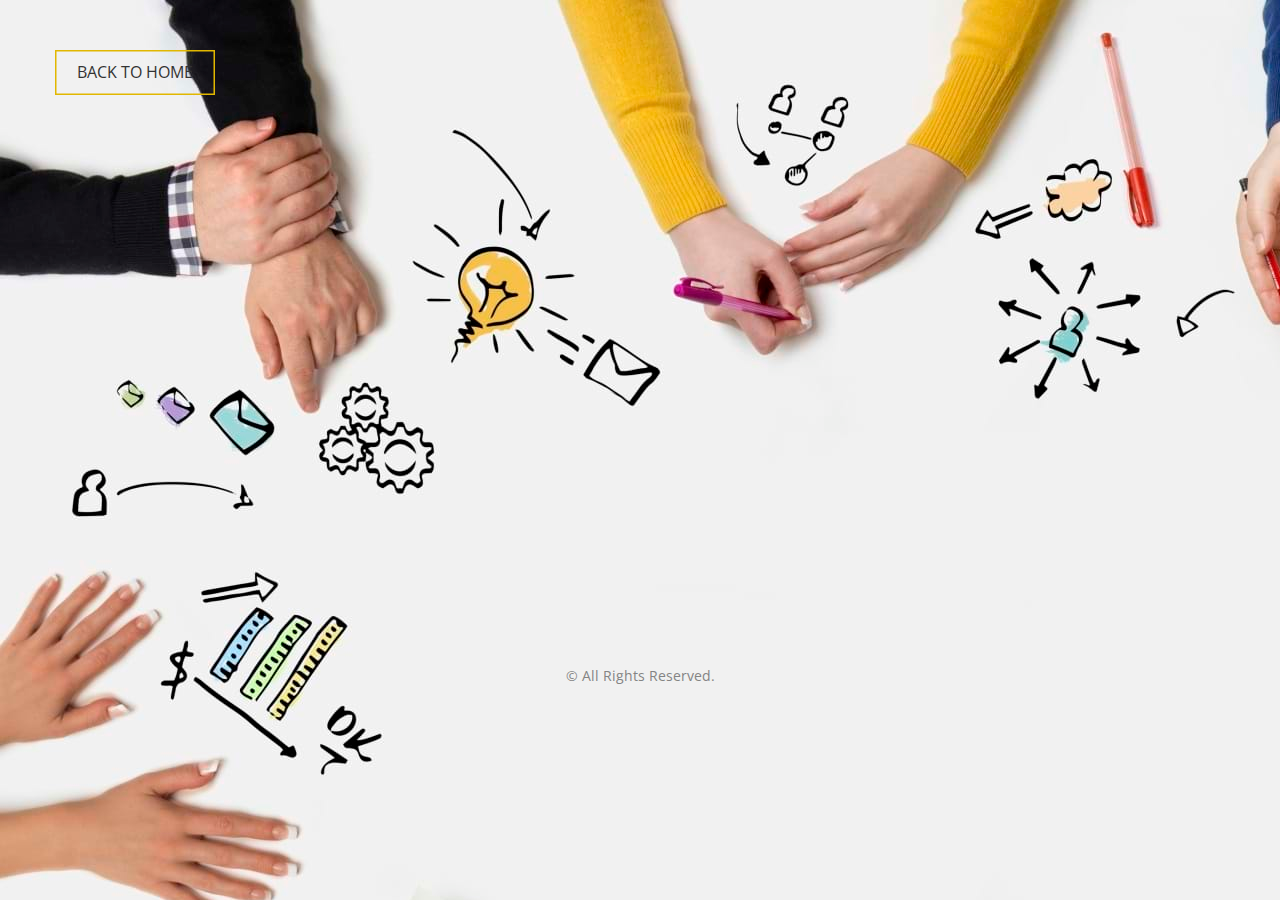
<file: docs/login.html>
<!DOCTYPE html>
<!--[if lt IE 7]>      <html class="no-js lt-ie9 lt-ie8 lt-ie7"> <![endif]-->
<!--[if IE 7]>         <html class="no-js lt-ie9 lt-ie8"> <![endif]-->
<!--[if IE 8]>         <html class="no-js lt-ie9"> <![endif]-->
<!--[if gt IE 8]><!--> <html class="no-js"> <!--<![endif]-->
	<head>
	<meta charset="utf-8">
	<meta http-equiv="X-UA-Compatible" content="IE=edge">
	<title>Login</title>
	<link rel="shortcut icon" type="image/x-icon" href="favicon.ico" />
	<meta name="viewport" content="width=device-width, initial-scale=1">
	

  	<!-- Facebook and Twitter integration -->
	<meta property="og:title" content=""/>
	<meta property="og:image" content=""/>
	<meta property="og:url" content=""/>
	<meta property="og:site_name" content=""/>
	<meta property="og:description" content=""/>
	<meta name="twitter:title" content="" />
	<meta name="twitter:image" content="" />
	<meta name="twitter:url" content="" />
	<meta name="twitter:card" content="" />

	<!-- Place favicon.ico and apple-touch-icon.png in the root directory -->

	<link href='https://fonts.googleapis.com/css?family=Open+Sans:400,700,300' rel='stylesheet' type='text/css'>
	
	<link rel="stylesheet" href="css/bootstrap.min.css">
	<link rel="stylesheet" href="css/animate.css">
	<link rel="stylesheet" href="css/style.css">
	<link rel="stylesheet" href="css/set_1.css">


	<!-- Modernizr JS -->
	<script src="js/modernizr-2.6.2.min.js"></script>
	<!-- FOR IE9 below -->
	<!--[if lt IE 9]>
	<script src="js/respond.min.js"></script>
	<![endif]-->

	</head>



	<body class="style-3">

		<div class="container">
			<div class="row">
			<div style="padding-top: 50px; ">
				<div class="container_odd">
	  <div class="set_container"> <a href="index.html" class="set_1_btn Vbtn-1"> <svg>
		<rect x="0" y="0" fill="none" width="100%" height="100%"></rect>
		</svg> Back to Home </a>
			</div>
				<div class="col-md-12 text-center">
					
				</div>
			</div>
			<div class="row">
				<div class="col-md-4 col-md-push-8">
					

					<!-- Start Sign In Form -->
					<form action="#" class="fh5co-form animate-box" data-animate-effect="fadeInRight">
						<h2>Sign In</h2>
						<div class="form-group">
							<label for="username" class="sr-only">Username</label>
							<input type="text" class="form-control" id="username" placeholder="Username" autocomplete="off">
						</div>
						<div class="form-group">
							<label for="password" class="sr-only">Password</label>
							<input type="password" class="form-control" id="password" placeholder="Password" autocomplete="off">
						</div>
						<div class="form-group">
							<label for="remember"><input type="checkbox" id="remember"> Remember Me</label>
						</div>
						<div class="form-group">
							<p>Not registered? <a href="signUp.html">Sign Up</a> | <a href="forgot.html">Forgot Password?</a></p>
						</div>
						<div class="form-group">
							
							<input type="button" name="button" id="button" class="btn btn-primary" value="Sign In" onclick="a()"/>
						</div>
					</form>
					<!-- END Sign In Form -->

	<script type="text/javascript">
	function a()
	{
		sessionStorage.customerId = "666";
	alert("Successfully Login!!! Redirecting to index Page!");
	window.location.href='index.html';
	}
	</script>
	
				</div>
			</div>
			<div class="row" style="padding-top: 60px; clear: both;">
				<div class="col-md-12 text-center"><p><small>&copy; All Rights Reserved. </p></div>
			</div>
		</div>
	
	<!-- jQuery -->
	<script src="js/jquery.min.js"></script>
	<!-- Bootstrap -->
	<script src="js/bootstrap.min.js"></script>
	<!-- Placeholder -->
	<script src="js/jquery.placeholder.min.js"></script>
	<!-- Waypoints -->
	<script src="js/jquery.waypoints.min.js"></script>
	<!-- Main JS -->
	<script src="js/main.js"></script>

	</body>
</html>
</file>
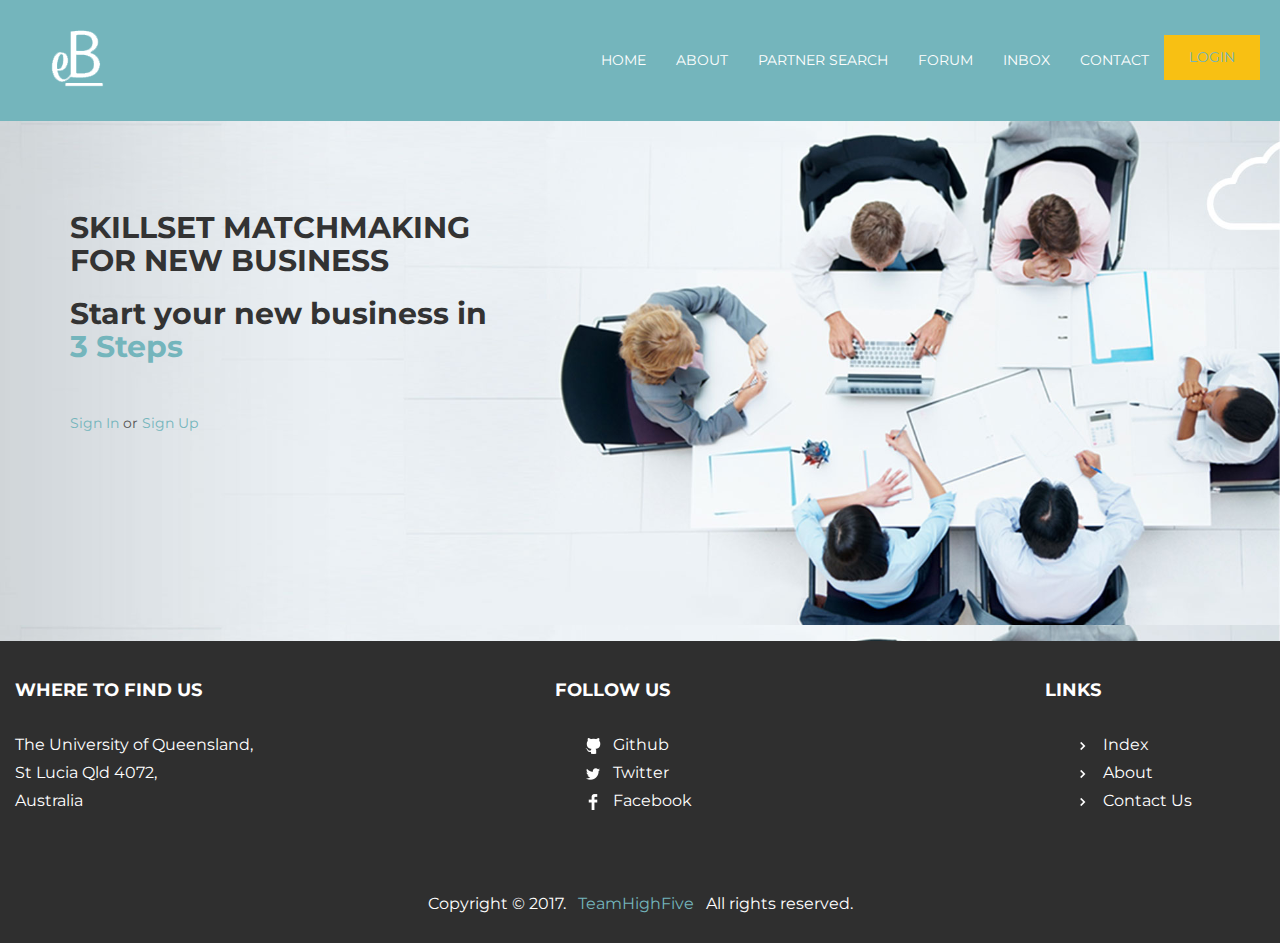
<file: docs/myProfile.html>
<!DOCTYPE html PUBLIC "-//W3C//DTD XHTML 1.0 Transitional//EN" "http://www.w3.org/TR/xhtml1/DTD/xhtml1-transitional.dtd">
<html xmlns="http://www.w3.org/1999/xhtml" lang="en" dir="ltr">
<head>
<meta name="viewport" content="width=device-width, initial-scale=1, maximum-scale=1, user-scalable=0">
<title>eBusiness - Team HighFive </title>
<meta name="description" content="Just about anything" />
<meta name="og:type" content="website" />
<meta name="og:site_name" content="Oxwall.com Demo" />
<meta name="og:title" content="General Chat at Oxwall.com Demo Forum" />
<meta name="og:description" content="Just about anything" />
<meta name="twitter:title" content="General Chat at Oxwall.com Demo Forum" />
<meta name="twitter:description" content="Just about anything" />
<meta http-equiv="Content-type" content="text/html; charset=UTF-8" />
<meta http-equiv="Content-language" content="en" />
<meta charset="utf-8">
    <meta http-equiv="X-UA-Compatible" content="IE=edge">
    <meta name="viewport" content="width=device-width, initial-scale=1.0">
    <meta name="description" content="">
    <meta name="author" content="">
<link rel="stylesheet" type="text/css" href="https://demo.oxwall.com/ow_static/plugins/base/css/ow.css?4RojUROW" media="all" />
<link rel="stylesheet" type="text/css" href="https://demo.oxwall.com/ow_static/themes/simplicity/base.css?4RojUROW" media="all" />
<link rel="stylesheet" type="text/css" href="https://demo.oxwall.com/ow_static/plugins/demoreset/css/demoreset.css" media="all" />
<link rel="stylesheet" type="text/css" href="https://demo.oxwall.com/ow_static/plugins/videoim/css/videoim_request.css?build=10800" media="all" />
<link rel="stylesheet" type="text/css" href="https://demo.oxwall.com/ow_static/plugins/protectedphotos/css/style.css" media="all" />
<link rel="stylesheet" type="text/css" href="https://demo.oxwall.com/ow_static/plugins/smileys/css/smileys.css" media="all" />
<link rel="stylesheet" type="text/css" href="https://demo.oxwall.com/ow_static/plugins/mailbox/css/mailbox.css" media="all" />
<link rel="stylesheet" type="text/css" href="https://demo.oxwall.com/ow_static/plugins/base/css/htmlarea.css" media="all" />

<!-- Bootstrap core CSS -->
    <link href="css/bootstrap.css" rel="stylesheet">


    <!-- Custom styles for this template -->
    <link href="css/main.css" rel="stylesheet">
    <link href="css/button.css" rel="stylesheet">
    <link rel="stylesheet" href="css/set_4.css">

    <script src="https://code.jquery.com/jquery-1.10.2.min.js"></script>
    <script src="js/hover.zoom.js"></script>
    <script src="js/hover.zoom.conf.js"></script>
<style media="all">

    .forum_search_form { display: inline-block; }
    .forum_search_tag_input {
        border-width: 1px;
        border-top: none; border-bottom: none; border-right: none;
        width: 110px;
        padding: 4px;
    }
    .forum_search_wrap {
        display: inline-block;
        background-image: url(https://demo.oxwall.com/ow_static/themes/simplicity/images/inputbg.gif);
        background-repeat: repeat-x;
        background-position: 0px 0px;
        font-size: 0px;
        line-height: 28px;
        margin: 0px 0px 20px 0px;
        padding: 0px 24px 0px 0px;
        border-radius: 3px;
        border-width: 1px;
        -moz-border-radius: 3px;
        -webkit-border-radius: 3px;
        position: relative;
        vertical-align: top;
    }
    body .forum_search_wrap input {
        border: none;
        background-image: none;
        padding: 0px 0px 3px;
        height: 20px;
    }
    .forum_search_input { padding: 4px; width: 130px; }
    .forum_search_inputs .forum_search_input { float: left; }
    .forum_search_inputs .forum_search_tag_input { float: right; }
    .ow_forum_search_context_menu {
        display: none;
        position: absolute;
        right: 4px;
        top: 4px;
    }
    .ow_context_more.ow_miniic_delete { background-position: -1px center; }
    .ow_context_action:hover .ow_context_more.ow_miniic_delete {
        background-image: url(https://demo.oxwall.com/ow_static/themes/simplicity/images//miniic_x.png);
        background-position: -1px center;
    }

 

.ow_forum_attachment_icon {
display: inline-block;
background-repeat: no-repeat;
cursor: pointer;
width: 14px;
height: 17px;
}

 

html div.ow_console_list_wrapper
{
    min-height: 0px;
    max-height: 257px;
}

</style><link rel="shortcut icon" type="image/x-icon" href="favicon.ico" />
<script type="text/javascript" src="https://demo.oxwall.com/ow_static/plugins/base/js/jquery.min.js"></script>
<script type="text/javascript" src="https://demo.oxwall.com/ow_static/plugins/base/js/jquery-migrate.min.js"></script>

</head>
<!--[if IE 8]><body class="ow ie8 simplicity"><![endif]-->
<!--[if !IE 8]><!--><body class="ow simplicity"><!--<![endif]-->

<!-- Static navbar -->
    <div class="navbar navbar-inverse navbar-static-top">
      <div class="container1">
        <div class="navbar-header">
          <button type="button" class="navbar-toggle" data-toggle="collapse" data-target=".navbar-collapse">

          </button>
          <a class="logo" href="index.html"><img src="img/eBLogoWhite.png" width="80px" height="80px"></a>
        </div>
        <div class="navbar-collapse collapse">
          <ul class="nav navbar-nav navbar-right">
            <li><a href="index.html">Home</a></li>
            <li><a href="about.html">About</a></li>
            <li><a href="search.html">Partner Search</a></li>
            <li><a href="forum.html">Forum</a></li>
            <li><a href="inbox.html">Inbox</a></li>
            <li><a href="contact.html">Contact</a></li>

            <script type="text/javascript">

var customerId=sessionStorage.customerId; 
if (customerId == undefined) {
document.write('<li><div class="set_4_button2 raised hoverable"><div class="anim"></div><span><a href="login.html">Login</a></span> </div></li>');
alert("Your need login!!");
window.location.href='index.html';
}
else{
document.write('<li><div class="set_4_button2 raised hoverable"><li><a href="myProfile.html">My Profile</a></li></div></li>');
}
/*用window.onload调用myfun()*/
window.onload=myfun;//不要括号
</script>
          </ul>
        </div><!--/.nav-collapse -->

      </div>
    </div>
    <script type="text/javascript">
  function a()
  {
  
  
  sessionStorage.clear();
  alert("The account has been logout!");
  window.location.href='index.html';
  }
  </script>

  
	
<script type="text/javascript">

function showhidediv(){
document.getElementById("need1").style.display = "none";
document.getElementById("need3").style.display = "none";
document.getElementById("need4").style.display = "none";
alert("Two Result Found");

}
</script>
<div class="ow_page_padding">
        <div class="ow_page_container">
            <div class="ow_canvas">
                <div class="ow_page ow_bg_color clearfix">
                    <h1 class="ow_stdmargin ow_ic_user">My Profile</h1>                   <div class="ow_content">
                        
                                    
    
    








   
        <div class="clearfix" style="overflow: hidden;">

            <div class="ow_left place_section left_section ow_supernarrow">

                                                            <div class="ow_dnd_widget profile-BASE_CMP_UserAvatarWidget">

    <div class="ow_box_empty ow_stdmargin clearfix profile-BASE_CMP_UserAvatarWidget ow_no_cap ow_break_word">


        

    


<div class="ow_avatar_console ow_center" id="avatar-console">
    <div id="avatar_console_image" style="height: 190px; background-image: url(img/profilePicture1.jpg);">
        
        <div class="ow_avatar_pending_approval" style="display:none;position: absolute; top: 0; right: 0; left: 0; bottom: 0; background-color: rgba(0,0,0,0.6); color: #fff; padding: 8px;">Avatar is pending approval</div>

                    <div class="ow_avatar_button ow_avatar_change" id="avatar-change" style="display: none">
                <a class="ow_lbutton" href="javascript://">Change Avatar</a>
            </div>
                
                
            </div>
    <div class="user_online_wrap"><div class="ow_miniic_live"><span class="ow_live_on"></span></div></div>
</div>
    
</div>
<div style="padding-left: 80px; padding-bottom: 25px;" ><button onclick="a();" style="color: red;">Logout</button> </div>
    
</div>

                                           


<div class="ow_highbox ow_about_me_widget">
           
            <form id="form_3rox274b" method="post" action="myProfile.html" name="about_me_form">
<input name="form_name" id="input_o516ug3h" type="hidden" value="about_me_form" />
<input name="csrf_token" id="input_ik16em1n" type="hidden" value="MTUwODg1OTEwMGVYaW0zRzJwZVFvN1lEMXYzcnl3b2pBR0FoNDdBOFlM" />
<input name="widget_uniq_name" id="input_y7eqibyz" type="hidden" value="profile-BASE_CMP_AboutMeWidget" />

                <div class="form_auto_click"> 
                    <div class="ow_smallmargin"><textarea name="about_me" id="about_me_widget_input" style="width: 93%" placeholder="Add some info about yourself here"></textarea></div>
                    <div class="ow_submit_auto_click">
                        
<span class="ow_button"><span class=""><input type="submit"  value="Submit" id="input_2savi9u8"name="save"   /></span></span>
                    </div>
                </div>
            
</form>
        
    
    
    

    
</div>
                            
                                            
                                    
            </div>

            <div class="ow_right place_section right_section ow_superwide" >

                                                            <div class="ow_dnd_widget profile-BASE_CMP_UserViewWidget">

    <div class="ow_box_empty ow_stdmargin clearfix profile-BASE_CMP_UserViewWidget ow_no_cap ow_break_word">


            
    

     
            <table class="ow_table_3 ow_nomargin section_f90cde5913235d172603cc4e7b9726e3 data_table" >
    <tr class="ow_tr_first">
        <tr class="ow_tr_first">
            <th colspan="2" class="ow_section"><span>Basic Info</span></th>
        </tr>
    </tr>
                        <tr class="">
                <td class="ow_label" style="width: 20%">Real name</td>
                <td class="ow_value"><span class="">Adrian</span></td>
            </tr>
                                <tr class="">
                <td class="ow_label" style="width: 20%">Gender</td>
                <td class="ow_value"><span class="">Male</span></td>
            </tr>
                                <tr class="">
                <td class="ow_label" style="width: 20%">DOB</td>
                <td class="ow_value"><span class="">21/07/1993</span></td>
            </tr>
                                <tr class="">
                <td class="ow_label" style="width: 20%">Here for</td>
                <td class="ow_value"><span class="">Seeking for partnership</span></td>
            </tr>
                                <tr class="ow_tr_last">
                <td class="ow_label" style="width: 20%">Certificated</td>
                <td class="ow_value"><span class="">Yes</span></td>
            </tr>
            </table>



            <table class="ow_table_3 ow_nomargin section_47f3a94e6cfe733857b31116ce21c337 data_table" style="padding-top: 60px;">
    <tr class="ow_tr_first">
        <tr class="ow_tr_first">
            <th colspan="2" class="ow_section"><span>Self Introduction</span></th>
        </tr>
    </tr>
                        <tr class="ow_tr_last">
                <td class="ow_label" style="width: 20%">LOL</td>
                <td class="ow_value"><span class="">I'm a web based prototype. Let 's see what and how I can help you and your business.</span></td>
            </tr>
            </table>



     </div>



    
</div>
    
</div>

                        
                    </div>
                </div>
            </div>
        </div>
    </div>
</div>

<!-- +++++ Footer Section +++++ -->
    
    <div id="footer">
        <div class="container">
            <div class="row">
                <div class="col-lg-4" >
                    <h4>Where to Find Us</h4>
                    <p>
                        The University of Queensland,<br/>
                        St Lucia Qld 4072, <br/>
                        Australia
                    </p>
                </div><!-- /col-lg-4 -->
                
                <div class="col-lg-4" style="padding-left: 10%;">
                    <h4>Follow Us</h4>
                    <p>
          <a href="#"><img src="img/github.png" style="width: 16px; height: 16px;">  </a>&nbsp; 
                        <a href="#"><font color="white">Github</font> </a><br/>
            <a href="#"><img src="img/twitter.png" style="width: 16px; height: 16px;">  </a>&nbsp; 
                        <a href="#"><font color="white"> Twitter</font> </a><br/>
            <a href="#"><img src="img/facebook.png" style="width: 16px; height: 16px;">  </a>&nbsp; 
                        <a href="#"><font color="white"> Facebook</font> </a>
                    </p>
                </div><!-- /col-lg-4 -->
                
                <div class="col-lg-4" style="padding-left: 15%;">
                    <h4>Links</h4>
                    <p>
          <a href="#"><img src="img/right.png" style="width: 16px; height: 16px;">  </a>&nbsp; 
          <a href="index.html"><font color="white">Index</font> </a><br/>
          <a href="#"><img src="img/right.png" style="width: 16px; height: 16px;">  </a>&nbsp; 
          <a href="about.html"><font color="white">About</font> </a><br/>
          <a href="#"><img src="img/right.png" style="width: 16px; height: 16px;">  </a>&nbsp; 
          <a href="contact.html"><font color="white">Contact Us</font> </a>
          </p>
                </div><!-- /col-lg-4 -->
            
            </div>
        <p style="padding-top: 50px; text-align: center;"> Copyright © 2017. &nbsp; <a href="#">TeamHighFive</a> &nbsp;  All rights reserved.</p>
        </div>
    </div>

<script type="text/javascript">
	$(window).scroll(function() {
	var $menuwrappos = $('.ow_menu_wrap').offset().top;
    if ($(this).scrollTop() > $menuwrappos) { 
        $('.ow_page_wrap').addClass('ow_hidden_menu');
    }
    else {
    	$('.ow_page_wrap').removeClass('ow_hidden_menu');
    }
	});
	$('.ow_nav_btn').click(function() {
    	if ($('body').hasClass('ow_menu_active')) {
    		$('body').removeClass('ow_menu_active');
    	}
    	else {
    		$('body').addClass('ow_menu_active');
    	}
    })
    $('.ow_menu_fullpage_wrap a').click(function() {
    	$('body').removeClass('ow_menu_active');
    })
</script>
        <img src="[data-uri]" alt="">
    </div>
</div>


<div id="smileys-panel" class="smileys_panel smileys_tooltip_top_right" style="width: 321px">
            <div class="smileys_tooltip_body" style="padding: 0">
            <div class="clearfix smilyes_category" id="smilyes-category-0" data-category-id="0" style="display: none">
                                    <img src="https://demo.oxwall.com/ow_userfiles/plugins/smileys/smileys/smiling.gif" data-title=":)" data-code=":)" />
                                    <img src="https://demo.oxwall.com/ow_userfiles/plugins/smileys/smileys/sad.gif" data-title=":(" data-code=":(" />
                                    <img src="https://demo.oxwall.com/ow_userfiles/plugins/smileys/smileys/laughing.gif" data-title=":D" data-code=":D" />
                                    <img src="https://demo.oxwall.com/ow_userfiles/plugins/smileys/smileys/cool.gif" data-title="8-)" data-code="8-)" />
                                    <img src="https://demo.oxwall.com/ow_userfiles/plugins/smileys/smileys/surprised.gif" data-title="(surprised)" data-code="(surprised)" />
                                    <img src="https://demo.oxwall.com/ow_userfiles/plugins/smileys/smileys/winking.gif" data-title=";)" data-code=";)" />
                                    <img src="https://demo.oxwall.com/ow_userfiles/plugins/smileys/smileys/crying.gif" data-title=";(" data-code=";(" />
                                    <img src="https://demo.oxwall.com/ow_userfiles/plugins/smileys/smileys/sweating.gif" data-title="(sweat)" data-code="(sweat)" />
                                    <img src="https://demo.oxwall.com/ow_userfiles/plugins/smileys/smileys/speechless.gif" data-title=":-|" data-code=":-|" />
                                    <img src="https://demo.oxwall.com/ow_userfiles/plugins/smileys/smileys/kissing.gif" data-title=":*" data-code=":*" />
                                    <img src="https://demo.oxwall.com/ow_userfiles/plugins/smileys/smileys/makeup.gif" data-title="(makeup)" data-code="(makeup)" />
                                    <img src="https://demo.oxwall.com/ow_userfiles/plugins/smileys/smileys/giggling.gif" data-title="(chuckle)" data-code="(chuckle)" />
                                    <img src="https://demo.oxwall.com/ow_userfiles/plugins/smileys/smileys/clapping.gif" data-title="(clap)" data-code="(clap)" />
                                    <img src="https://demo.oxwall.com/ow_userfiles/plugins/smileys/smileys/thinking.gif" data-title="(think)" data-code="(think)" />
                                    <img src="https://demo.oxwall.com/ow_userfiles/plugins/smileys/smileys/bowing.gif" data-title="(bow)" data-code="(bow)" />
                                    <img src="https://demo.oxwall.com/ow_userfiles/plugins/smileys/smileys/ROFL.gif" data-title="(rofl)" data-code="(rofl)" />
                                    <img src="https://demo.oxwall.com/ow_userfiles/plugins/smileys/smileys/whew.gif" data-title="(whew)" data-code="(whew)" />
                                    <img src="https://demo.oxwall.com/ow_userfiles/plugins/smileys/smileys/happy.gif" data-title="(happy)" data-code="(happy)" />
                                    <img src="https://demo.oxwall.com/ow_userfiles/plugins/smileys/smileys/smirking.gif" data-title="(smirk)" data-code="(smirk)" />
                                    <img src="https://demo.oxwall.com/ow_userfiles/plugins/smileys/smileys/nodding.gif" data-title="(nod)" data-code="(nod)" />
                                    <img src="https://demo.oxwall.com/ow_userfiles/plugins/smileys/smileys/ninjay.gif" data-title="(ninja)" data-code="(ninja)" />
                                    <img src="https://demo.oxwall.com/ow_userfiles/plugins/smileys/smileys/rock.gif" data-title="(rock)" data-code="(rock)" />
                                    <img src="https://demo.oxwall.com/ow_userfiles/plugins/smileys/smileys/star.gif" data-title="(*)" data-code="(*)" />
                                    <img src="https://demo.oxwall.com/ow_userfiles/plugins/smileys/smileys/mooning.gif" data-title="(mooning)" data-code="(mooning)" />
                                    <img src="https://demo.oxwall.com/ow_userfiles/plugins/smileys/smileys/FU.gif" data-title="(finger)" data-code="(finger)" />
                                    <img src="https://demo.oxwall.com/ow_userfiles/plugins/smileys/smileys/bandit.gif" data-title="(bandit)" data-code="(bandit)" />
                                    <img src="https://demo.oxwall.com/ow_userfiles/plugins/smileys/smileys/drunk.gif" data-title="(drunk)" data-code="(drunk)" />
                                    <img src="https://demo.oxwall.com/ow_userfiles/plugins/smileys/smileys/smoking.gif" data-title="(smoking) " data-code="(smoking) " />
                                    <img src="https://demo.oxwall.com/ow_userfiles/plugins/smileys/smileys/toivo.gif" data-title="(toivo)" data-code="(toivo)" />
                                    <img src="https://demo.oxwall.com/ow_userfiles/plugins/smileys/smileys/headbang.gif" data-title="(headbang)" data-code="(headbang)" />
                                    <img src="https://demo.oxwall.com/ow_userfiles/plugins/smileys/smileys/bug.gif" data-title="(bug)" data-code="(bug)" />
                                    <img src="https://demo.oxwall.com/ow_userfiles/plugins/smileys/smileys/FUBAR.gif" data-title="(fubar)" data-code="(fubar)" />
                                    <img src="https://demo.oxwall.com/ow_userfiles/plugins/smileys/smileys/pool.gif" data-title="(poolparty)" data-code="(poolparty)" />
                                    <img src="https://demo.oxwall.com/ow_userfiles/plugins/smileys/smileys/swearing.gif" data-title="(swear)" data-code="(swear)" />
                                    <img src="https://demo.oxwall.com/ow_userfiles/plugins/smileys/smileys/TMI.gif" data-title="(tmi)" data-code="(tmi)" />
                                    <img src="https://demo.oxwall.com/ow_userfiles/plugins/smileys/smileys/no.gif" data-title="(shake)" data-code="(shake)" />
                                    <img src="https://demo.oxwall.com/ow_userfiles/plugins/smileys/smileys/boxing.gif" data-title="(punch)" data-code="(punch)" />
                                    <img src="https://demo.oxwall.com/ow_userfiles/plugins/smileys/smileys/emo.gif" data-title="(emo)" data-code="(emo)" />
                                    <img src="https://demo.oxwall.com/ow_userfiles/plugins/smileys/smileys/thumbs up.gif" data-title="(y)" data-code="(y)" />
                                    <img src="https://demo.oxwall.com/ow_userfiles/plugins/smileys/smileys/thumbs down.gif" data-title="(n)" data-code="(n)" />
                                    <img src="https://demo.oxwall.com/ow_userfiles/plugins/smileys/smileys/tongue.gif" data-title=":p" data-code=":p" />
                                    <img src="https://demo.oxwall.com/ow_userfiles/plugins/smileys/smileys/blushing.gif" data-title="(blush)" data-code="(blush)" />
                                    <img src="https://demo.oxwall.com/ow_userfiles/plugins/smileys/smileys/wondering.gif" data-title=":^)" data-code=":^)" />
                                    <img src="https://demo.oxwall.com/ow_userfiles/plugins/smileys/smileys/sleepy.gif" data-title="|-)" data-code="|-)" />
                                    <img src="https://demo.oxwall.com/ow_userfiles/plugins/smileys/smileys/dull.gif" data-title="|-(" data-code="|-(" />
                                    <img src="https://demo.oxwall.com/ow_userfiles/plugins/smileys/smileys/in love.gif" data-title="(inlove)" data-code="(inlove)" />
                                    <img src="https://demo.oxwall.com/ow_userfiles/plugins/smileys/smileys/evil.gif" data-title="]:)" data-code="]:)" />
                                    <img src="https://demo.oxwall.com/ow_userfiles/plugins/smileys/smileys/talking.gif" data-title="(talk)" data-code="(talk)" />
                                    <img src="https://demo.oxwall.com/ow_userfiles/plugins/smileys/smileys/yawning.gif" data-title="(yawn)" data-code="(yawn)" />
                                    <img src="https://demo.oxwall.com/ow_userfiles/plugins/smileys/smileys/sick.gif" data-title="(puke)" data-code="(puke)" />
                                    <img src="https://demo.oxwall.com/ow_userfiles/plugins/smileys/smileys/handshake.gif" data-title="(handshake)" data-code="(handshake)" />
                                    <img src="https://demo.oxwall.com/ow_userfiles/plugins/smileys/smileys/heart.gif" data-title="(h)" data-code="(h)" />
                                    <img src="https://demo.oxwall.com/ow_userfiles/plugins/smileys/smileys/broken heart.gif" data-title="(u)" data-code="(u)" />
                                    <img src="https://demo.oxwall.com/ow_userfiles/plugins/smileys/smileys/mail.gif" data-title="(e)" data-code="(e)" />
                                    <img src="https://demo.oxwall.com/ow_userfiles/plugins/smileys/smileys/Skype.gif" data-title="(skype)" data-code="(skype)" />
                                    <img src="https://demo.oxwall.com/ow_userfiles/plugins/smileys/smileys/flower.gif" data-title="(F)" data-code="(F)" />
                                    <img src="https://demo.oxwall.com/ow_userfiles/plugins/smileys/smileys/rain cloud.gif" data-title="(rain)" data-code="(rain)" />
                                    <img src="https://demo.oxwall.com/ow_userfiles/plugins/smileys/smileys/sun.gif" data-title="(sun)" data-code="(sun)" />
                                    <img src="https://demo.oxwall.com/ow_userfiles/plugins/smileys/smileys/clock.gif" data-title="(o)" data-code="(o)" />
                                    <img src="https://demo.oxwall.com/ow_userfiles/plugins/smileys/smileys/music.gif" data-title="(music)" data-code="(music)" />
                                    <img src="https://demo.oxwall.com/ow_userfiles/plugins/smileys/smileys/movie.gif" data-title="(~)" data-code="(~)" />
                                    <img src="https://demo.oxwall.com/ow_userfiles/plugins/smileys/smileys/cell phone.gif" data-title="(mp)" data-code="(mp)" />
                                    <img src="https://demo.oxwall.com/ow_userfiles/plugins/smileys/smileys/coffee.gif" data-title="(coffee)" data-code="(coffee)" />
                                    <img src="https://demo.oxwall.com/ow_userfiles/plugins/smileys/smileys/pizza.gif" data-title="(pi)" data-code="(pi)" />
                                    <img src="https://demo.oxwall.com/ow_userfiles/plugins/smileys/smileys/cash.gif" data-title="(cash)" data-code="(cash)" />
                                    <img src="https://demo.oxwall.com/ow_userfiles/plugins/smileys/smileys/flexing.gif" data-title="(flex)" data-code="(flex)" />
                                    <img src="https://demo.oxwall.com/ow_userfiles/plugins/smileys/smileys/cake.gif" data-title="(^)" data-code="(^)" />
                                    <img src="https://demo.oxwall.com/ow_userfiles/plugins/smileys/smileys/beer.gif" data-title="(beer)" data-code="(beer)" />
                                    <img src="https://demo.oxwall.com/ow_userfiles/plugins/smileys/smileys/cocktail.gif" data-title="(d)" data-code="(d)" />
                                    <img src="https://demo.oxwall.com/ow_userfiles/plugins/smileys/smileys/dancing.gif" data-title="(dance)" data-code="(dance)" />
                                    <img src="https://demo.oxwall.com/ow_userfiles/plugins/smileys/smileys/doh.gif" data-title="(doh)" data-code="(doh)" />
                                    <img src="https://demo.oxwall.com/ow_userfiles/plugins/smileys/smileys/angry.gif" data-title=":@" data-code=":@" />
                                    <img src="https://demo.oxwall.com/ow_userfiles/plugins/smileys/smileys/it wasn't me.gif" data-title="(wasntme)" data-code="(wasntme)" />
                                    <img src="https://demo.oxwall.com/ow_userfiles/plugins/smileys/smileys/party.gif" data-title="(party)" data-code="(party)" />
                                    <img src="https://demo.oxwall.com/ow_userfiles/plugins/smileys/smileys/worried.gif" data-title=":S" data-code=":S" />
                                    <img src="https://demo.oxwall.com/ow_userfiles/plugins/smileys/smileys/mmm.gif" data-title="(mm)" data-code="(mm)" />
                                    <img src="https://demo.oxwall.com/ow_userfiles/plugins/smileys/smileys/nerd.gif" data-title="8-|" data-code="8-|" />
                                    <img src="https://demo.oxwall.com/ow_userfiles/plugins/smileys/smileys/no speak.gif" data-title=":x" data-code=":x" />
                                    <img src="https://demo.oxwall.com/ow_userfiles/plugins/smileys/smileys/hi.gif" data-title="(wave)" data-code="(wave)" />
                                    <img src="https://demo.oxwall.com/ow_userfiles/plugins/smileys/smileys/call me.gif" data-title="(call)" data-code="(call)" />
                                    <img src="https://demo.oxwall.com/ow_userfiles/plugins/smileys/smileys/devil.gif" data-title="(devil)" data-code="(devil)" />
                                    <img src="https://demo.oxwall.com/ow_userfiles/plugins/smileys/smileys/angel.gif" data-title="(angel)" data-code="(angel)" />
                                    <img src="https://demo.oxwall.com/ow_userfiles/plugins/smileys/smileys/jealous.gif" data-title="(envy)" data-code="(envy)" />
                                    <img src="https://demo.oxwall.com/ow_userfiles/plugins/smileys/smileys/wait.gif" data-title="(wait)" data-code="(wait)" />
                                    <img src="https://demo.oxwall.com/ow_userfiles/plugins/smileys/smileys/bear.gif" data-title="(hug)" data-code="(hug)" />
                                    <img src="https://demo.oxwall.com/ow_userfiles/plugins/smileys/smileys/furry.gif" data-title="(heidy)" data-code="(heidy)" />
                            </div>
        </div>
    </div>


                </div>
            </div>
        </div>
    </div>
</div>


<div id="ow_chat_prototypes" style="display: none;">

    <div id="ow_chat_list_proto">
        <ul>
            <li>
                <a href="javascript://" class="clearfix ow_chat_item">
                    <span class="ow_chat_item_photo_wrap">
                        <span class="ow_chat_item_photo">
                            <span class="ow_chat_in_item_photo"><img src="https://demo.oxwall.com/ow_static/themes/simplicity/images/no-avatar.png"  width="32px" height="32px" alt="" id="contactItemAvatarUrl" /></span>
                        </span>
                    </span>
                    <span class="ow_chat_item_author">
                        <span class="ow_chat_in_item_author" id="contactItemDisplayName"></span>
                    </span>
                    <span class="ow_count_wrap ow_count_active" style="display: none;"><span class="ow_count">0</span></span>
                    <div class="ow_chat_status" id="contactProfileStatus"></div>
                </a>
            </li>
        </ul>
    </div>
</div>


<div class="ow_chat_dialog_wrap" id="dialogsContainer">

    <div class="ow_chat_selector ow_hidden">
        <div class="ow_chat_block">
            <div class="ow_selector_panel">
                <a class="ow_btn_dialogs" href="javascript://"><span></span></a>
                <span class="ow_dialog_count">0</span>
                <span class="ow_count_wrap" style="display: none;">
                    <span class="ow_count_bg ow_count_active">
                        <span class="ow_count">0</span>
                    </span>
                </span>
            </div>
            <div class="ow_chat_selector_list ow_tooltip ow_tooltip_bottom_left ow_hidden">
                <div class="ow_tooltip_body">
                    <ul class="ow_chat_selector_items"></ul>
                </div>
                <div class="ow_tooltip_tail"><span></span></div>
            </div>
        </div>
    </div>

        <!-- ----------------------MAILBOX SEND NEW MESSAGE--------------------------- -->
<div class="ow_chat_dialog ow_mailchat_new_message " id="newMessageWindow">
    <div class="ow_chat_block ow_mailchat_select_user_wrap">
        <form id="mailbox-new-message-form" method="post" action="https://demo.oxwall.com/mailbox/ajax/new-message/" name="mailbox-new-message-form" enctype="multipart/form-data">
<input name="form_name" id="input_yz154g39" type="hidden" value="mailbox-new-message-form" />
<input name="csrf_token" id="input_a6amab1j" type="hidden" value="MTUwODgzNzgxOE9QVUJpaEFHSXJpc2lsMWxJcmVzaXRBaHU4T3YzNm9I" />
<input name="uid" id="input_yzowuvog" type="hidden" value="mailbox_new_message_od4lyvo6" />

        <!-- ---- NEW MESSAGE CAP ---->
        <!-- ----------------------- SELECTED USER CAP --------------------------- -->
        <div class="ow_mailchat_selected_user ow_author_block clearfix">
            <div aria-disabled="false" style="position: absolute;" class="ow_puller ui-draggable"></div>
            <a href="javascript://" target="_blank" class="ow_chat_in_item_author_href ow_chat_in_item_photo_wrap" id="userFieldProfileLink">
                <span class="ow_chat_in_item_photo"><img title="" alt="" src="https://demo.oxwall.com/ow_static/themes/simplicity/images/no-avatar.png" height="32px" width="32px" id="userFieldAvatar"></span>
            </a>
            <a href="javascript://" class="ow_chat_item_author_wrap" id="newMessageWindowMinimizeBtn">
                <span class="ow_chat_item_author">
                    <span class="ow_chat_message_to">New message to</span>
                    <span class="ow_chat_in_item_author" id="userFieldDisplayname"></span>
                </span>
                <span class="ow_mailchat_delete_receiver" id="userFieldDeleteBtn"></span>
            </a>
            <a class="ow_btn_close" id="newMessageWindowCloseBtn" href="javascript://"><span></span></a>
        </div>
        <!-- ----------------------- UNSELECTED USER CAP --------------------------- -->
        <div class="ow_mailchat_select_user ow_author_block">
            <div aria-disabled="false" style="position: absolute;" class="ow_puller ui-draggable"></div>
            <input name="opponentId" id="input_38igux3l" type="hidden" class="userFieldHidden" placeholder="To" />
<input name="mailbox_new_message_user" id="mailbox_new_message_user" type="text" class="invitation userFieldInputControl" autocomplete="off" autocorrect="off" autocapitalize="off" spellcheck="false" placeholder="To" />
<div style="display: block;" class="ow_mailchat_autocomplete" id="userFieldAutocompleteControl">
    <div class="ow_mailchat_autocomplete_inner">
        <ul style="display: block;" id="userFieldUserList">
            <li class="clearfix" style="display: none;" id="userFieldUserListItem-notfound">
                <span class="ow_chat_user_not_found">User not found</span>
            </li>
        </ul>
    </div>
</div>

<ul style="display: none;" id="userFieldUserListPrototype">
    <li style="display: none;" id="userFieldUserListItemPrototype" class="userFieldUserListItem">
        <a class="clearfix ow_chat_item" href="javascript://">
            <span class="ow_chat_item_photo_wrap">
                <span class="ow_chat_item_photo">
                    <span class="ow_chat_in_item_photo"><img width="32px" height="32px" alt="" src="https://demo.oxwall.com/ow_static/themes/simplicity/images/no-avatar.png" id="userFieldUserListItemAvatarUrl"></span>
                </span>
            </span>
            <span class="ow_chat_item_author">
                <span class="ow_chat_in_item_author" id="userFieldUserListItemUsername"></span>
            </span>
        </a>
    </li>
</ul>

            <a href="javascript://" class="ow_chat_minimize_btn" id="newMessageWindowUnselectedCapMinimizeBtn"></a>
            <a class="ow_btn_close" id="newMessageWindowUnselectedCapCloseBtn" href="javascript://"><span></span></a>
            <div class="ow_mailchat_new_message_title">New message</div>
        </div>
        <!-- ----------------------- END OF USER CAP --------------------------- -->
        <!-- ---- END OF NEW MESSAGE CAP ---->
        <div class="ow_chat_subject_block">
            <input name="subject" id="input_iti9463d" type="text" placeholder="Subject" class="newMessageWindowSubjectInputControl" />
        </div>
        <div class="ow_chat_mailchat_inputarea">
            <textarea name="message" id="input_oniqyn4d" placeholder="Message" class="newMessageWindowMessageInputControl"></textarea>
                        <div class="ow_file_attachment_preview clearfix">
            <div id="mailbox_new_message_od4lyvo6">
    <div class="ow_file_attachment_preview clearfix"></div>
    </div>
            </div>
                        <div class="ow_file_attachment_preview clearfix" id="newMessageWindowEmbedAttachmentsBlock"></div>
            <div class="ow_chat_mailchat_buttons clearfix">
                <span class="ow_attachment_btn">
                    
<span class="ow_button"><span class=""><input type="submit"  value="Send" id="input_ex4qe61s"name="send"   /></span></span>
                </span>
                                <span class="ow_attachment_icons">
                    <div class="ow_attachments">
                        <span class="buttons clearfix">
                            <a class="attach" href="javascript://" title="Attach" id="newMessageWindowAttachmentsBtn"></a>
                        </span>
                    </div>
                </span>
                            </div>
            
        </div>

        
</form>
    </div>
</div>
<!-- -----------------------END OF SEND NEW MESSAGE---------------------------- -->
    </div>

<div id="im_sound_player_audio_container" style="position: fixed; left: -1000px; top: -1000px;">
    <audio id="im_sound_player_audio" src="https://demo.oxwall.com/ow_static/plugins/mailbox/sound/receive.mp3" ></audio>
</div>

<div id="mailbox_prototypes" style="display: none;">

    <ul id="ow_chat_selector_items_proto">
        <li class="ow_chat_selector_item ow_sets_button ow_hidden">
            <a href="javascript://" id="chatSelectorContactItemDisplayName"></a>
            <span class="ow_count_wrap">
                <span class="ow_count_bg ow_count_active" style="display: none;" id="chatSelectorContactItemCounterBlock">
                    <span class="ow_count" id="chatSelectorContactItemCounter">0</span>
                </span>
            </span>
        </li>
    </ul>

    <div class="ow_chat_dialog" id="dialogPrototypeBlock">
        <div class="ow_chat_block">
            <div class="ow_author_block ow_chat_hover clearfix">
                <div class="ow_vertical_puller"></div>
                <div class="ow_diagonal_puller"></div>
                <div class="ow_horizontal_puller"></div>
                <a href="javascript://" target="_blank" class="ow_chat_in_item_author_href ow_chat_in_item_photo_wrap" id="dialogProfileUrl">
                    <span class="ow_chat_in_item_photo"><img title="" alt="" src="https://demo.oxwall.com/ow_static/themes/simplicity/images/no-avatar.png" height="32px" width="32px" id="dialogProfileAvatarUrl"></span>
                </a>
                <a href="javascript://" class="ow_chat_item_author_wrap" id="dialogMinimizeMaximizeBtn">
                    <span class="ow_chat_item_media_buttons ow_left" data-type="media_buttons"></span>
                    <span class="ow_chat_item_author">
                        <span class="ow_chat_in_item_author clearfix" id="dialogProfileDisplayName"></span>
                        <div class="ow_chat_status" id="dialogProfileStatus"></div>
                    </span>
                </a>
                <a class="ow_btn_close" href="javascript://" id="dialogCloseBtn"><span></span></a>
            </div>
            <!--<div class="ow_chat_disabled_subject_block" id="dialogSubjectBlock">-->
                <!--<span id="dialogSubject"></span>-->
            <!--</div>-->
            <div class="ow_chat_in_dialog_wrap">
                <div style="display: none;" class="ow_dialog_date_cap sticky" id="dialogStickyDateCapBlock">
                    <span id="dialogStickyDateCap"></span>
                </div>
                <div class="ow_chat_in_dialog">
                    <div class="ow_dialog_items_wrap" id="dialogLog"></div>
                    <div class="ow_chat_preloader" id="dialogPreloader"></div>
                </div>
            </div>
                        <div class="ow_chat_message_block">
                <div class="ow_chat_message" id="dialogMessageFormBlock">
                    <span class="ow_attachment_icons">
                        <div class="ow_attachments clearfix">
                            <a class="attach" href="javascript://" id="dialogAttachmentsBtn"></a>
                        </div>
                    </span>
                    <textarea id="dialogTextarea" placeholder="Text Message"></textarea>
                    <a href="javascript://" class="ow_chat_attach_btn"></a>
                </div>
            </div>
            <div class="ow_chat_message_block" style="display: none;" id="dialogUserIsUnreachable">
                <span style="padding: 8px; text-align: center; display:block;"  id="dialogUserIsUnreachableText">User you are trying to contact is suspended.</span>
            </div>
                    </div>
    </div>


    <div class="clearfix" id="dialogChatMessagePrototypeBlock">
        <div class="ow_dialog_item">
            <div class="ow_dialog_in_item " id="dialogMessageWrapper">
                <p id="dialogMessageText">...</p>
            </div><i></i>
        </div>
    </div>

    <div class="clearfix" id="dialogSysMessagePrototypeBlock"></div>

    <div class="clearfix ow_dialog_item_mailchat" id="dialogMailMessagePrototypeBlock">
        <span class="ow_chat_item_photo_wrap">
            <span class="ow_chat_item_photo">
                <span class="ow_chat_in_item_photo"><img width="32px" height="32px" alt="" src="https://demo.oxwall.com/ow_static/themes/simplicity/images/no-avatar.png" id="dialogMessageAvatarUrl"></span>
            </span>
        </span>
        <div class="ow_dialog_item_mailchat_text" id="dialogMessageText"></div>
    </div>

    <div class="clearfix" id="dialogTimeBlockPrototypeBlock">
        <div class="ow_time_block">
            <p><span class="ow_time_text"></span><span></span></p>
        </div>
    </div>

    <div class="ow_dialog_date_cap dialogMessageGroup" id="dialogDateCapBlock">
        <span id="dialogDateCap"></span>
    </div>

    <div class="ow_mailbox_message_content_attach clearfix" id="conversationFileAttachmentContentBlockPrototype"></div>

    <div id="dialogEmbedLinkBlockPrototype">
        <div class="ow_dialog_item even">
            <div class="ow_dialog_in_item" id="dialogMessageWrapper">
                <p id="dialogMessageText"></p>
                <div class="ow_video_attachment_preview loading_content"></div>
            </div>
        </div>
    </div>

    <div id="conversationFileAttachmentBlockPrototype">
        <div class="ow_file_attachment_info">
            <a class="ow_file_attachment_name" target="_blank" href="javascript://" id="conversationFileAttachmentFileName"></a><span class="ow_file_attachment_size ow_small" style="display: inline-block;" id="conversationFileAttachmentFileSize"></span>
        </div>
    </div>
</div><script type="text/javascript">
;window.badwordsParams = {
        "pattern": "ё",
        "replacement": '<span style="color:#FC0808">#censored#</span>'
    };
</script>
<script type="text/javascript">
;window.SMILEYSPARAMS = Object.defineProperties({}, {
                    smileysUrl: {value: "https:\/\/demo.oxwall.com\/ow_userfiles\/plugins\/smileys\/smileys\/"},
                    smileys: {value: {":)":"smiling.gif",":(":"sad.gif",":D":"laughing.gif","8-)":"cool.gif","(surprised)":"surprised.gif",";)":"winking.gif",";(":"crying.gif","(sweat)":"sweating.gif",":-|":"speechless.gif",":*":"kissing.gif","(makeup)":"makeup.gif","(chuckle)":"giggling.gif","(clap)":"clapping.gif","(think)":"thinking.gif","(bow)":"bowing.gif","(rofl)":"ROFL.gif","(whew)":"whew.gif","(happy)":"happy.gif","(smirk)":"smirking.gif","(nod)":"nodding.gif","(ninja)":"ninjay.gif","(rock)":"rock.gif","(*)":"star.gif","(mooning)":"mooning.gif","(finger)":"FU.gif","(bandit)":"bandit.gif","(drunk)":"drunk.gif","(smoking) ":"smoking.gif","(toivo)":"toivo.gif","(headbang)":"headbang.gif","(bug)":"bug.gif","(fubar)":"FUBAR.gif","(poolparty)":"pool.gif","(swear)":"swearing.gif","(tmi)":"TMI.gif","(shake)":"no.gif","(punch)":"boxing.gif","(emo)":"emo.gif","(y)":"thumbs up.gif","(n)":"thumbs down.gif",":p":"tongue.gif","(blush)":"blushing.gif",":^)":"wondering.gif","|-)":"sleepy.gif","|-(":"dull.gif","(inlove)":"in love.gif","]:)":"evil.gif","(talk)":"talking.gif","(yawn)":"yawning.gif","(puke)":"sick.gif","(handshake)":"handshake.gif","(h)":"heart.gif","(u)":"broken heart.gif","(e)":"mail.gif","(skype)":"Skype.gif","(F)":"flower.gif","(rain)":"rain cloud.gif","(sun)":"sun.gif","(o)":"clock.gif","(music)":"music.gif","(~)":"movie.gif","(mp)":"cell phone.gif","(coffee)":"coffee.gif","(pi)":"pizza.gif","(cash)":"cash.gif","(flex)":"flexing.gif","(^)":"cake.gif","(beer)":"beer.gif","(d)":"cocktail.gif","(dance)":"dancing.gif","(doh)":"doh.gif",":@":"angry.gif","(wasntme)":"it wasn't me.gif","(party)":"party.gif",":S":"worried.gif","(mm)":"mmm.gif","8-|":"nerd.gif",":x":"no speak.gif","(wave)":"hi.gif","(call)":"call me.gif","(devil)":"devil.gif","(angel)":"angel.gif","(envy)":"jealous.gif","(wait)":"wait.gif","(hug)":"bear.gif","(heidy)":"furry.gif"}},
                    btnBackground: {value: "https:\/\/demo.oxwall.com\/ow_static\/plugins\/smileys\/images\/wysiwyg.png"}
                });Object.freeze(window.SMILEYSPARAMS);
</script>
<script type="text/javascript">
;window.smileysParams = {"url":"https:\/\/demo.oxwall.com\/smileys\/loader", "smileysUrl":"https:\/\/demo.oxwall.com\/ow_userfiles\/plugins\/smileys\/images\/", "adminRsp":"https:\/\/demo.oxwall.com\/smileys\/admin-rsp", "label":"smileys+smileys"};
</script>
<script type="text/javascript">
window.htmlAreaData = {"editorCss":"https:\/\/demo.oxwall.com\/ow_static\/plugins\/base\/css\/htmlarea_editor.css","themeImagesUrl":"https:\/\/demo.oxwall.com\/ow_static\/themes\/simplicity\/images\/","imagesUrl":"https:\/\/demo.oxwall.com\/base\/media-panel\/index\/pluginKey\/blog\/id\/__id__\/","labels":{"buttons":{"bold":"Bold","italic":"Italic","underline":"Underline","orderedlist":"Insert Ordered List","unorderedlist":"Insert Unordered List","link":"Insert Link","image":"Insert Image","video":"Insert Video","html":"Insert HTML","more":"More","switchHtml":"Show\/Hide HTML Source View"},"common":{"buttonAdd":"Add","buttonInsert":"Insert","videoHeadLabel":"Insert video","htmlHeadLabel":"Insert HTML","htmlTextareaLabel":"Your html code:","videoTextareaLabel":"Embed your video code here:","linkTextLabel":"Text to display:","linkUrlLabel":"To what URL should this link go:","linkNewWindowLabel":"Open in new window"},"messages":{"imagesEmptyFields":"base+ws_image_empty_fields","linkEmptyFields":"Please fill `label` and `url` fields to insert the link","videoEmptyField":"Enter video code please"}},"buttonCode":"\n<span class=\"ow_button\"><span class=\" ow_ic_add mn_submit\"><input type=\"button\"  value=\"#label#\" class=\"ow_ic_add mn_submit\"  \/><\/span><\/span>","rtl":false}
</script>
<script type="text/javascript" src="https://demo.oxwall.com/ow_static/plugins/base/js/ow.js?4RojUROW"></script>
<script type="text/javascript" src="https://demo.oxwall.com/ow_static/plugins/badwords461/js/badwords.js"></script>
<script type="text/javascript" src="https://demo.oxwall.com/ow_static/plugins/base/js/jquery.mousewheel.js"></script>
<script type="text/javascript" src="https://demo.oxwall.com/ow_static/plugins/base/js/jquery.jscrollpane.js"></script>
<script type="text/javascript" src="https://demo.oxwall.com/ow_static/plugins/videoim/js/howler.js?build=10800"></script>
<script type="text/javascript" src="https://demo.oxwall.com/ow_static/plugins/videoim/js/videoim_request.js?build=10800"></script>
<script type="text/javascript" src="https://demo.oxwall.com/ow_static/plugins/protectedphotos/js/script.js"></script>
<script type="text/javascript" src="https://demo.oxwall.com/ow_static/plugins/base/js/jquery-ui.min.js"></script>
<script type="text/javascript" src="https://demo.oxwall.com/ow_static/plugins/mailbox/js/audio-player.js"></script>
<script type="text/javascript" src="https://demo.oxwall.com/ow_static/plugins/base/js/attachments.js"></script>
<script type="text/javascript" src="https://demo.oxwall.com/ow_static/plugins/base/js/htmlarea.js"></script>
<script type="text/javascript" src="https://demo.oxwall.com/ow_static/plugins/notifications/notifications.js"></script>
<script type="text/javascript" src="https://demo.oxwall.com/ow_static/plugins/friends/js/friend_request.js"></script>
<script type="text/javascript" src="https://demo.oxwall.com/ow_static/plugins/badwords461/js/console.js"></script>
<script type="text/javascript" src="https://demo.oxwall.com/ow_static/plugins/base/js/underscore-min.js"></script>
<script type="text/javascript" src="https://demo.oxwall.com/ow_static/plugins/base/js/backbone-min.js"></script>
<script type="text/javascript" src="https://demo.oxwall.com/ow_static/plugins/mailbox/js/mailbox.js"></script>
<script type="text/javascript" src="https://demo.oxwall.com/ow_static/plugins/mailbox/js/contactmanager.js"></script>
<script type="text/javascript" src="https://demo.oxwall.com/ow_static/plugins/smileys/js/smileys.js"></script>
<script type="text/javascript">
(function() {OW.ajaxComponentLoaderRsp = "https:\/\/demo.oxwall.com\/base\/ajax-loader\/component\/";
OW.ajaxAttachmentLinkRsp = "https:\/\/demo.oxwall.com\/base\/attachment\/add-link\/";
OW.getPing().setRspUrl("https:\/\/demo.oxwall.com\/base\/ping\/index\/");
OW.Users = new OW_UsersApi({"rsp":"https:\/\/demo.oxwall.com\/base\/ajax-users-api\/rsp\/"});
})();
</script>
<script type="text/javascript">
(function() {
            videoImRequest = new VideoImRequest({
                "mobile_context" : false,
                "urls" : {
                    "base_sounds_url" : "https:\/\/demo.oxwall.com\/ow_static\/plugins\/videoim\/sound",
                    "mark_accepted_url" : "https:\/\/demo.oxwall.com\/videoim\/video-im\/ajax-notifications-mark-accepted\/",
                    "chat_link_url" : "https:\/\/demo.oxwall.com\/videoim\/video-im\/ajax-get-chat-link\/",
                    "chat_url" : "https:\/\/demo.oxwall.com\/videoim\/video-im\/chat-window\/",
                    "block_url" : "https:\/\/demo.oxwall.com\/videoim\/video-im\/ajax-block-user\/",
                    "decline_url" : "https:\/\/demo.oxwall.com\/videoim\/video-im\/ajax-decline-request\/"
                }
        })})();
</script>
<script type="text/javascript">
(function() {;OW.bind("mailbox.update_message", function( data )
            {
                $("#" + "main_tab_contact_" + data.opponentId + " .ow_dialog_in_item p").each(function()
                {
                    $(this).html($(this).html().replace(/\[([^/]+\/[^/]+)\]/ig, "<img src='" + window.smileysParams.smileysUrl + "$1.gif" + "' />"));
                });
            });})();
</script>
<script type="text/javascript">
(function() {;OW.bind("mailbox.after_write_mail_message", function( data )
            {
                $("#conversationLog .ow_dialog_in_item p").each(function()
                {
                    $(this).html($(this).html().replace(/\[([^/]+\/[^/]+)\]/ig, "<img src='" + window.smileysParams.smileysUrl + "$1.gif" + "' />"));
                });
                
                $("#conversationLog .ow_mailbox_message_content").each(function()
                {
                    $(this).html($(this).html().replace(/\[([^/]+\/[^/]+)\]/ig, "<img src='" + window.smileysParams.smileysUrl + "$1.gif" + "' />"));
                });
            });})();
</script>
<script type="text/javascript">
(function() {;OW.bind("base.comments_list_init",function()
            {
                $(".ow_comments_content",this.$context).each(function()
                {
                    var self = $(this);
                    self.html(self.html().replace(/\[([^/]+\/[^/]+)\]/ig,"<img src='"+window.smileysParams.smileysUrl+"$1.gif"+"'/>"));
                });
            });})();
</script>
<script type="text/javascript">
(function() {;OW.bind("base.comments_list_init",function()
            {
                if(["profile-cover", "avatar-change"].indexOf(this.entityType)!==-1)return;
                var closest=$(this.$context).closest(".ow_newsfeed_body"),content;
                if ( (content=closest.find(".ow_newsfeed_body_status")).length )
                {
                    content.html(content.html().replace(/\[([^/]+\/[^/]+)\]/ig,"<img src='"+window.smileysParams.smileysUrl+"$1.gif"+"'/>"));
                }
                else
                {
                    if ( this.entityType == "photo_comments") return;
                    closest.find(".ow_newsfeed_content").each(function()
                    {
                        var self=$(this);
                        self.data("origCont",self.html());
                        self.html(self.html().replace(/\[([^/]+\/[^/]+)\]/ig,"<img src='"+window.smileysParams.smileysUrl+"$1.gif"+"'/>"));
                    });
                }
            });})();
</script>
<script type="text/javascript">
(function() {;OW.bind("onChatAppendMessage",function(message)
            {
                var p=message.find("p");
                p.html(p.html().replace(/\[([^/]+\/[^/]+)\]/ig,"<img src='"+window.smileysParams.smileysUrl+"$1.gif"+"'/>"));
            });})();
</script>
<script type="text/javascript">
(function() {;OW.bind("consoleAddItem",function(items)
            {
                for(var item in items)
                {
                    items[item].html=items[item].html.replace(/\[([^/]+\/[^/]+)\]/ig,"<img src='"+window.smileysParams.smileysUrl+"$1.gif"+"'/>");
                }
            });})();
</script>
<script type="text/javascript">
(function() {;OW.bind("photo.onBeforeLoadFromCache",function(items)
            {
                OW.bind("base.comments_list_init",function()
                {
                    $(".ow_comments_content",this.$context).each(function()
                    {
                        var self = $(this);
                        self.data("origCont", self.html());
                        self.html(self.html().replace(/\[([^/]+\/[^/]+)\]/ig,"<img src='"+window.smileysParams.smileysUrl+"$1.gif"+"'/>"));
                    });
                });
            });
            
            OW.bind("photo.onFloatboxClose",function(items)
            {
                OW.bind("base.comments_list_init",function()
                {
                    $(".ow_comments_content",this.$context).each(function()
                    {
                        var self = $(this);
                        self.data("origCont", self.html());
                        self.html(self.html().replace(/\[([^/]+\/[^/]+)\]/ig,"<img src='"+window.smileysParams.smileysUrl+"$1.gif"+"'/>"));
                    });
                });
            });})();
</script>
<script type="text/javascript">
(function() {OWMailbox.userDetails = {"userId":2,"displayName":"Demo","profileUrl":"https:\/\/demo.oxwall.com\/user\/demo","avatarUrl":"https:\/\/demo.oxwall.com\/ow_userfiles\/plugins\/base\/avatars\/avatar_2_1445409720.jpg"};
 OWMailbox.documentTitle = "General Chat at Oxwall.com Demo Forum";
OWMailbox.soundEnabled = true;
OWMailbox.showOnlineOnly = true;
OWMailbox.showAllMembersMode = false;
OWMailbox.soundSwfUrl = "https:\/\/demo.oxwall.com\/ow_static\/plugins\/mailbox\/js\/player.swf";
OWMailbox.soundUrl = "https:\/\/demo.oxwall.com\/ow_static\/plugins\/mailbox\/sound\/receive.mp3";
OWMailbox.defaultAvatarUrl = "https:\/\/demo.oxwall.com\/ow_static\/themes\/simplicity\/images\/no-avatar.png";
OWMailbox.serverTimezoneOffset = -7;
OWMailbox.useMilitaryTime = true;
OWMailbox.getHistoryResponderUrl = "https:\/\/demo.oxwall.com\/mailbox\/ajax\/get-history\/";
OWMailbox.openDialogResponderUrl = "https:\/\/demo.oxwall.com\/mailbox\/ajax\/update-user-info\/";
OWMailbox.attachmentsSubmitUrl = "https:\/\/demo.oxwall.com\/base\/attachment\/add-file\/";
OWMailbox.attachmentsDeleteUrl = "https:\/\/demo.oxwall.com\/base\/attachment\/delete-file\/";
OWMailbox.authorizationResponderUrl = "https:\/\/demo.oxwall.com\/mailbox\/ajax\/authorization\/";
OWMailbox.responderUrl = "https:\/\/demo.oxwall.com\/mailbox\/mailbox\/responder\/";
OWMailbox.userListUrl = "https:\/\/demo.oxwall.com\/mailbox\/users";
OWMailbox.convListUrl = "https:\/\/demo.oxwall.com\/mailbox\/convs";
OWMailbox.pingResponderUrl = "https:\/\/demo.oxwall.com\/mailbox\/ajax\/ping\/";
OWMailbox.settingsResponderUrl = "https:\/\/demo.oxwall.com\/mailbox\/ajax\/settings\/";
OWMailbox.userSearchResponderUrl = "https:\/\/demo.oxwall.com\/mailbox\/ajax\/rsp\/";
OWMailbox.bulkOptionsResponderUrl = "https:\/\/demo.oxwall.com\/mailbox\/ajax\/bulk-options\/";
OWMailbox.pluginUpdateTimestamp = "0";
OWMailbox.todayDate = "2017-10-24";
OWMailbox.todayDateLabel = "Today";
OWMailbox.chatModeEnabled = true;
OWMailbox.useChat = "available";
OWMailbox.mailModeEnabled = true;
im_debug_mode = false;
})();
</script>
<script type="text/javascript">
$(function () {
(function(_scope) {OW.registerLanguageKey('base', 'ajax_floatbox_users_title', "Users");})({});
(function(_scope) {OW.registerLanguageKey('base', 'flag_as', "Flag this as...");})({});
(function(_scope) {OW.registerLanguageKey('base', 'delete_user_confirmation_label', "Delete confirmation");})({});
(function(_scope) {OW.registerLanguageKey('base', 'authorization_limited_permissions', "Limited permissions");})({});
(function(_scope) {OW.registerLanguageKey('base', 'avatar_change', "Change Avatar");})({});
(function(_scope) {OW.registerLanguageKey('base', 'avatar_crop', "Crop Avatar");})({});
(function(_scope) {OW.registerLanguageKey('admin', 'edit_language', "Edit Language");})({});
(function(_scope) {OW.registerLanguageKey('socialsharing', 'share_title', "Share");})({});
(function(_scope) {OW.registerLanguageKey('protectedphotos', 'enter_password', "Enter password");})({});
(function(_scope) {OW.registerLanguageKey('mailbox', 'find_contact', "Find Contact");})({});
(function(_scope) {OW.registerLanguageKey('base', 'user_block_message', "Sorry, this user chooses not to interact with you");})({});
(function(_scope) {OW.registerLanguageKey('mailbox', 'send_message_failed', "Failed to send message:");})({});
(function(_scope) {OW.registerLanguageKey('mailbox', 'confirm_conversation_delete', "Are you sure?");})({});
(function(_scope) {OW.registerLanguageKey('mailbox', 'silent_mode_off', "Silent mode: Off");})({});
(function(_scope) {OW.registerLanguageKey('mailbox', 'silent_mode_on', "Silent mode: On");})({});
(function(_scope) {OW.registerLanguageKey('mailbox', 'show_all_users', "Show all users");})({});
(function(_scope) {OW.registerLanguageKey('mailbox', 'show_online_only', "Show only online users");})({});
(function(_scope) {OW.registerLanguageKey('mailbox', 'new_message', "*** New Message ***");})({});
(function(_scope) {OW.registerLanguageKey('mailbox', 'mail_subject_prefix', "Subject:\u00a0");})({});
(function(_scope) {OW.registerLanguageKey('mailbox', 'chat_subject_prefix', "...");})({});
(function(_scope) {OW.registerLanguageKey('mailbox', 'new_message_count', "{$count} new");})({});
(function(_scope) {OW.registerLanguageKey('mailbox', 'chat_message_empty', "Message text is empty");})({});
(function(_scope) {OW.registerLanguageKey('mailbox', 'text_message_invitation', "Text Message");})({});
(function(_scope) {OW.registerLanguageKey('mailbox', 'close_new_message_window_confirmation', "Do you want to close the new message box?");})({});
(function(_scope) { var form = new OwForm({"id":"form_iv2vak4p","name":"im_user_settings_form","reset":true,"ajax":null,"ajaxDataType":"json","validateErrorMessage":"Please fill the form properly"});window.owForms[form.name] = form;
			
var formElement = new OwFormElement("input_y63lodig", "form_name");
form.addElement(formElement);

            var formElement = new OwFormElement("input_ykel4vyz", "csrf_token");
            formElement.resetValue = function(){};
        
form.addElement(formElement);
var formElement = new OwTextField("im_find_contact", "im_find_contact");
form.addElement(formElement);
var formElement = new OwFormElement("input_4vovi5ad", "user_id");
form.addElement(formElement);


			if ( form.form ) 
			{
    			$(form.form).bind( 'submit', {form:form},
    					function(e){
    						return e.data.form.submitForm();
    					}
    			);
                        }
                        
                        OW.trigger('base.onFormReady.' + form.name, [], form);
                        OW.trigger('base.onFormReady', [form]);
		})({});
(function(_scope) { var form = new OwForm({"id":"mailbox-new-message-form","name":"mailbox-new-message-form","reset":false,"ajax":true,"ajaxDataType":"json","validateErrorMessage":""});window.owForms[form.name] = form;
			
var formElement = new OwFormElement("input_yz154g39", "form_name");
form.addElement(formElement);

            var formElement = new OwFormElement("input_a6amab1j", "csrf_token");
            formElement.resetValue = function(){};
        
form.addElement(formElement);
var formElement = new OwTextField("input_iti9463d", "subject");formElement.addValidator({
        	validate : function( value ){
                if(  $.isArray(value) ){ if(value.length == 0  ) throw "Subject is empty"; return;}
                else if( !value || $.trim(value).length == 0 ){ throw "Subject is empty"; }
        },
        	getErrorMessage : function(){ return "Subject is empty" }
        });formElement.addValidator({
            
        	validate : function( value )
        	{
        		var self = this;
        	
        		// doesn't check empty values
        		if( !value || $.trim( value ).length == 0 || ( $.isArray(value) && value.length == 0 ) )
        		{
        			return;
        		}
        		
        		if( $.isArray(value) )
        		{
        			$.each( value,
                        function( i, item )
                        {
                        	self.checkValue( item );
                        } );
        		}
        		else
        		{
        			this.checkValue( value );
        		}
        	},
    		
        	getErrorMessage : function()
        	{
        		return "Ouch, that's a long text! Try to be a little more compact, under 2048 symbols."
    		},
        
            checkValue : function( value )
            {
        
            if( $.trim(value).length < 1 )
            {
            	throw "Ouch, that's a long text! Try to be a little more compact, under 2048 symbols.";
            }
           
            if( $.trim(value).length > 2048 )
            {
            	throw "Ouch, that's a long text! Try to be a little more compact, under 2048 symbols.";
            }
           }
    		});
form.addElement(formElement);
var formElement = new OwWysiwyg("input_oniqyn4d", "message", false);            
        formElement.addValidator({
            
        	validate : function( value )
        	{
        		var self = this;
        	
        		// doesn't check empty values
        		if( !value || $.trim( value ).length == 0 || ( $.isArray(value) && value.length == 0 ) )
        		{
        			return;
        		}
        		
        		if( $.isArray(value) )
        		{
        			$.each( value,
                        function( i, item )
                        {
                        	self.checkValue( item );
                        } );
        		}
        		else
        		{
        			this.checkValue( value );
        		}
        	},
    		
        	getErrorMessage : function()
        	{
        		return "This text can't be longer than 50000 symbols"
    		},
        
            checkValue : function( value )
            {
        
            if( $.trim(value).length < 0 )
            {
            	throw "This text can't be longer than 50000 symbols";
            }
           
            if( $.trim(value).length > 50000 )
            {
            	throw "This text can't be longer than 50000 symbols";
            }
           }
    		});formElement.addValidator({
            
        	validate : function( value )
        	{
        		var self = this;
        	
        		// doesn't check empty values
        		if( !value || $.trim( value ).length == 0 || ( $.isArray(value) && value.length == 0 ) )
        		{
        			return;
        		}
        		
        		if( $.isArray(value) )
        		{
        			$.each( value,
                        function( i, item )
                        {
                        	self.checkValue( item );
                        } );
        		}
        		else
        		{
        			this.checkValue( value );
        		}
        	},
    		
        	getErrorMessage : function()
        	{
        		return "Ouch, that's a long text! Try to be a little more compact, under 24000 symbols."
    		},
        
            checkValue : function( value )
            {
        
            if( $.trim(value).length < 1 )
            {
            	throw "Ouch, that's a long text! Try to be a little more compact, under 24000 symbols.";
            }
           
            if( $.trim(value).length > 24000 )
            {
            	throw "Ouch, that's a long text! Try to be a little more compact, under 24000 symbols.";
            }
           }
    		});formElement.addValidator({
        	validate : function( value ){
                    // process value
                    value = value.replace(/\&nbsp;|&nbsp/ig,'');
                    value = value.replace(/(<([^>]+)>)/ig,''); 

                    if (!$.trim(value).length) {
                        throw "Message text is empty";
                    }
        },
        	getErrorMessage : function(){ return "Message text is empty" }
        });
form.addElement(formElement);
var formElement = new MailboxUserField("input_38igux3l", "opponentId", "Write here...");formElement.addValidator({
        	validate : function( value ){
                if(  $.isArray(value) ){ if(value.length == 0  ) throw "Recipient is not selected"; return;}
                else if( !value || $.trim(value).length == 0 ){ throw "Recipient is not selected"; }
        },
        	getErrorMessage : function(){ return "Recipient is not selected" }
        });
form.addElement(formElement);
var formElement = new OwFormElement("input_yzowuvog", "uid");
form.addElement(formElement);


			if ( form.form ) 
			{
    			$(form.form).bind( 'submit', {form:form},
    					function(e){
    						return e.data.form.submitForm();
    					}
    			);
                        }
                        
                        OW.trigger('base.onFormReady.' + form.name, [], form);
                        OW.trigger('base.onFormReady', [form]);
		})({});
(function(_scope) {OW.Console = new OW_Console({"pingInterval":30000},{"console":{"time":1508837818},"invitation":{"counter":{"all":"0","new":"0"}},"notification":{"counter":{"all":"1","new":"0"}},"friend_requests":{"counter":{"all":"0","new":"0"}}});
})({});
(function(_scope) {OW.bindAutoClicks();OW.bindTips($('body'));OW.getPing().addCommand('user_activity_update').start(600000);})({});
(function(_scope) {$(document).on("hover", ".ow_context_action",function(e) {
                        if (e.type == "mouseenter") {
                            $(this).find(".ow_tooltip").css({opacity: 0, top: 10}).show().stop(true, true).animate({top: 18, opacity: 1}, "fast"); 
                        }
                        else { // mouseleave
                            $(this).find(".ow_tooltip").hide();  
                        }     
                    }
                );})({});
(function(_scope) {
        var input = "input_3j4648yq";
        var userInvitation = "Enter Username";
        var userInput = "input_3j4648yq_user";

        $("#" + userInput).focus(function() {
            if ( $(this).val() == userInvitation ) {
                $(this).removeClass("invitation").val("");
            }
        });
        $("#" + userInput).blur(function() {
            if ( $(this).val() == "" ) {
                $(this).addClass("invitation").val(userInvitation);
            }
        });
        $("#" + input).focus(function() {
                if ( $(this).val() == invitation ) {
                    $(this).removeClass("invitation").val("");
                }
            });
            $("#" + input).blur(function() {
                if ( $(this).val() == "" ) {
                    $(this).addClass("invitation").val(invitation);
                }
            });
            var $form = $("form#forum_search");
        $(".ow_miniic_delete", $form).click(function() {
            $(".forum_search_tag_input", $form).css({visibility : "hidden", height: "0px", padding: "0px"});
            $(".add_filter", $form).show();
            $("#forum_search_cont").removeClass("forum_search_inputs");
            $("#" + userInput).val("").removeClass("invitation");
        });

        $("#btn-filter-by-user").click(function() {
            $(".forum_search_tag_input", $form).css({visibility : "visible", height: "auto", padding: "4px"});
            $("#" + userInput).val(userInvitation).addClass("invitation");
            $(".add_filter", $form).hide();
            $("#forum_search_cont").addClass("forum_search_inputs");
        });

        $("#input_3j4648yq, #input_3j4648yq_user").keydown(function(e){
            if (e.keyCode == 13) {
                $(this).parents("form").submit();
                return false;
            }
        });
            
        $form.submit(function() {
            var value = $("#" + input).val();
            var userValue = $("#" + userInput).val();

            if ( value == invitation && !userValue.length || userValue == userInvitation && !value.length ) {
                return false;
            }

            if ( value == invitation ) {
                value = ""; $("#" + input).val(value);
            }

            if ( userValue == userInvitation ) {
                userValue = ""; $("#" + userInput).val(userValue);
            }

            var search = encodeURIComponent(value);
            userSearch = encodeURIComponent(userValue);
            document.location.href = "https:\/\/demo.oxwall.com\/forum\/1\/search" + "?"
                + (search.length ? "&q=" + search : "")
                + (userSearch.length ? "&u=" + userSearch : "");

            return false;
        });
        })({});
(function(_scope) {

$(".btn_add_topic").click(function(){
window.location.href='https://demo.oxwall.com/forum/addTopic/1';
});

})({});
(function(_scope) {$.get("https:\/\/demo.oxwall.com\/ow_cron\/run.php?ow-light-cron=1");})({});
(function(_scope) {var OWDemoToolbar = function(minutesToNextHour, secondsToNextMinute){

this.minutesToNextHour = minutesToNextHour;
this.secondsToNextMinute = secondsToNextMinute;

this.count = 0;
this.showmns = $('.ow_demo_toolbar_countdown_minutes');
this.showscs = $('.ow_demo_toolbar_countdown_seconds');

$(document).ready(function(){
//    $('.ow_demo_toolbar').prependTo($('.ow_page_wrap'));
    $('.ow_site_panel_wrap, .ow_site_panel, .ow_console').addClass('ow_demo_console');

    $('input[name="identity"]').val('demo');
    $('input[name="identity"]').removeClass('invitation');
    $('input[name="password"]').val('demo');
    $('input[name="password"]').removeClass('invitation');


    $('#loginAsUser').click(function(){
        $('input[name="identity"]').val('demo');
        $('input[name="identity"]').removeClass('invitation');
        $('input[name="password"]').val('demo');
        $('input[name="password"]').removeClass('invitation');
        new OW_FloatBox({ $contents: $('#base_cmp_floatbox_ajax_signin')});
    });

    $('#loginAsAdmin').click(function(){
        $('input[name="identity"]').val('admin');
        $('input[name="identity"]').removeClass('invitation');
        $('input[name="password"]').val('demo');
        $('input[name="password"]').removeClass('invitation');

        window.history.pushState({},"General Chat at Oxwall.com Demo Forum", "https://demo.oxwall.com/admin");

        new OW_FloatBox({ $contents: $('#base_cmp_floatbox_ajax_signin')});
    });

    $('#logoutAndLoginAsAdmin').click(function(){
        if (confirm('Are you sure you want to sign out and login as Admin?')){
            $.post('https://demo.oxwall.com/demoreset/user/ajax-sign-out/', function(){
                location.href='https://demo.oxwall.com/admin';
            });
        }
    });
});


function pad2(n) {
    return n < 10 ? '0' + n : n;
}

show = function() {
    var s = demoToolbar.count % 60;
    var m = Math.floor(demoToolbar.count / 60);
    demoToolbar.showmns.html( pad2(m) );
    demoToolbar.showscs.html( pad2(s) );
}

timer = function() {
    show();
    if (demoToolbar.count-- > 0)
    {
        setTimeout(timer, 1000);
    }
    else
    {
        location.reload();
    }
}

this.countdown = function() {
    var s = parseInt(this.secondsToNextMinute, 10);
    var m = parseInt(this.minutesToNextHour, 10);
    if (isNaN(s) || isNaN(m)) return;
    this.count += (m * 60) + s;
    timer();
}
}

window.demoToolbar = new OWDemoToolbar(23, 1);
window.demoToolbar.countdown();
$('.ow_demo_toolbar_admin').hover(
    function(){
        OW.showTip($(this), {show: "Admin panel demo", side: "bot", timeout:200});
    },
    function(){
        OW.hideTip($(this));
    }
);

$('.ow_demo_toolbar_home').hover(
    function(){
        OW.showTip($(this), {show: "Back to site", side: "bot", timeout:200});
    },
    function(){
        OW.hideTip($(this));
    }
);

//var demoreset_element = $("div.ow_demo_toolbar").detach();
//$(".ow_console").append(demoreset_element);

$("#demoreset_themes").change(function(){
    location.href = "https://demo.oxwall.com/forum/1?layout="+$(this).val();
});
})({});
(function(_scope) {
            OW.getPing().addCommand("videoim_ping", {
                after: function(data) {
                    if ( data != null )
                    {
                        OW.trigger("videoim.notifications", [data]);
                    }
                }
            }).start(5000);
        })({});
(function(_scope) {owFileAttachments['mailbox_new_message_od4lyvo6'] = new OWFileAttachment({"uid":"mailbox_new_message_od4lyvo6","submitUrl":"https:\/\/demo.oxwall.com\/base\/attachment\/add-file\/","deleteUrl":"https:\/\/demo.oxwall.com\/base\/attachment\/delete-file\/","showPreview":true,"selector":"#newMessageWindowAttachmentsBtn","pluginKey":"mailbox","multiple":true,"lItems":[]});})({});
(function(_scope) {
            $('#input_oniqyn4d').get(0).htmlarea = function(){ $(this).htmlarea( {"toolbar":["bold","italic","underline","link","orderedlist","unorderedlist"],"size":170,"customClass":"mailbox"} );};
            $('#input_oniqyn4d').get(0).htmlareaFocus = function(){this.jhtmlareaObject.iframe[0].contentWindow.focus();};
            $('#input_oniqyn4d').get(0).htmlareaRefresh = function(){if(this.jhtmlareaObject){this.jhtmlareaObject.dispose();$(this).htmlarea( {"toolbar":["bold","italic","underline","link","orderedlist","unorderedlist"],"size":170,"customClass":"mailbox"} );}};
        })({});
(function(_scope) {$('#input_oniqyn4d').htmlarea( {"toolbar":["bold","italic","underline","link","orderedlist","unorderedlist"],"size":170,"customClass":"mailbox"} );})({});
(function(_scope) {OW.Console.addItem(new OW_ConsoleDropdownHover("console_item_59ef09ba5c95b", "console_item_59ef09ba5c95b_content"), "my_profile_console_item");
})({});
(function(_scope) {OW.Console.addItem(new OW_ConsoleDropdownList("console_item_59ef09ba5cd88", "console_item_59ef09ba5cd88_content"), "invitation");
})({});
(function(_scope) {$.extend(OW.Console.getItem("invitation"), OW_ConsoleList).construct({"rsp":"https:\/\/demo.oxwall.com\/base\/console\/list-rsp\/","key":"invitation"});})({});
(function(_scope) {OW.Invitation = new OW_Invitation("invitation", {"rsp":"https:\/\/demo.oxwall.com\/base\/invitation\/ajax\/"});
})({});
(function(_scope) {OW.Console.addItem(new OW_ConsoleDropdownList("console_item_59ef09ba5d003", "console_item_59ef09ba5d003_content"), "mailbox");
})({});
(function(_scope) {$.extend(OW.Console.getItem("mailbox"), OW_ConsoleList).construct({"rsp":"https:\/\/demo.oxwall.com\/base\/console\/list-rsp\/","key":"mailbox"});})({});
(function(_scope) {OW.MailboxConsole = new OW_MailboxConsole("mailbox", {"issetMails":false});
})({});
(function(_scope) {OW.Console.addItem(new OW_ConsoleDropdownList("console_item_59ef09ba5f94b", "console_item_59ef09ba5f94b_content"), "notification");
})({});
(function(_scope) {$.extend(OW.Console.getItem("notification"), OW_ConsoleList).construct({"rsp":"https:\/\/demo.oxwall.com\/base\/console\/list-rsp\/","key":"notification"});})({});
(function(_scope) {OW.Notification = new OW_Notification("notification");
})({});
(function(_scope) {OW.Console.addItem(new OW_ConsoleDropdownList("console_item_59ef09ba5faab", "console_item_59ef09ba5faab_content"), "friend_requests");
})({});
(function(_scope) {$.extend(OW.Console.getItem("friend_requests"), OW_ConsoleList).construct({"rsp":"https:\/\/demo.oxwall.com\/base\/console\/list-rsp\/","key":"friend_requests"});})({});
(function(_scope) {OW.FriendRequest = new OW_FriendRequest("friend_requests", {"rsp":"https:\/\/demo.oxwall.com\/friends\/action\/ajax\/"});
})({});
(function(_scope) {var menu = new OW.ResponsiveMenu("rm-59ef09ba61650");
})({});
(function(_scope) {OW.Mailbox = new OWMailbox.Application({"pingInterval":5000,"lastMessageTimestamp":0});})({});
(function(_scope) {
        var newMessageFormModel = new OWMailbox.NewMessageForm.Model();
        OW.Mailbox.newMessageFormController = new OWMailbox.NewMessageForm.Controller(newMessageFormModel);

        OW.bind('mailbox.application_started', function(){
            OWMailbox.NewMessageForm.restoreForm();
        });

        owForms['mailbox-new-message-form'].bind( 'success',
        function( json )
        {
            var from = $('#mailbox-new-message-form');

            if ( json.result == 'permission_denied' )
            {
                if ( json.message != undefined )
                {
                    OW.error(json.message);
                }
                else
                {
                    OW.error("You do not have enough permissions to write  messages.");
                }
            }
            else if ( json.result == true )
            {
                var attUid = $(owForms['mailbox-new-message-form'].elements.uid.input).val();
                var newUid = OWMailbox.uniqueId('mailbox_new_message_');
                OW.trigger('base.file_attachment', { 'uid': attUid, 'newUid': newUid });

                OW.Mailbox.lastMessageTimestamp = json.lastMessageTimestamp;

                owForms['mailbox-new-message-form'].resetForm();

                $(owForms['mailbox-new-message-form'].elements.uid.input).val(newUid);

                OW.trigger('mailbox.close_new_message_form');

                OW.info(json.message || 'Message sent');
            }
            else
            {
                OW.error(json.error);
            }
        } ); })({});
(function(_scope) {
        OW.Mailbox.contactManager = new MAILBOX_ContactManager;
        OW.Mailbox.contactManagerView = new MAILBOX_ContactManagerView({model: OW.Mailbox.contactManager});})({});
(function(_scope) {OW.bind("mailbox.update_message", function( data )
    {
        $("#" + "main_tab_contact_" + data.opponentId + " .ow_dialog_in_item p").each(function()
        {
            $(this).html(badwords.getCleareContent($(this).html()));
        });
    });
    
    OW.bind("mailbox.after_write_mail_message", function( data )
    {
        $("#conversationLog .ow_dialog_in_item p").each(function()
        {
            $(this).html(badwords.getCleareContent($(this).html()));
        });

        $("#conversationLog .ow_mailbox_message_content").each(function()
        {
            $(this).html(badwords.getCleareContent($(this).html()));
        });
        
        var subject = $("#conversationSubject");
        
        subject.html(badwords.getCleareContent(subject.html()));
    });
    
    OW.bind("mailbox.dialogLogLoaded", function( data )
    {
        $("#" + "main_tab_contact_" + data.opponentId + " .ow_dialog_in_item p").each(function()
        {
            $(this).html(badwords.getCleareContent($(this).html()));
        });
    });
    
    OW.bind("mailbox.update_chat_message", function( data )
    {
        $("#" + "main_tab_contact_" + data.recipientId + " .ow_dialog_in_item p").each(function()
        {
            $(this).html(badwords.getCleareContent($(this).html()));
        });
    });
    
    OW.bind("mailbox.message", function( data )
    {
        $("#" + "main_tab_contact_" + data.senderId + " .ow_dialog_in_item p").each(function()
        {
            $(this).html(badwords.getCleareContent($(this).html()));
        });
    });
    
    OW.bind("mailbox.update_message", function()
    {
        $("#conversationLog .ow_dialog_in_item p").each(function()
        {
            $(this).html(badwords.getCleareContent($(this).html()));
        });

        $("#conversationLog .ow_mailbox_message_content").each(function()
        {
            $(this).html(badwords.getCleareContent($(this).html()));
        });
    });

    OW.bind("mailbox.conversation_marked_read", function()
    {
        $("#conversationLog .ow_dialog_in_item p").each(function()
        {
            $(this).html(badwords.getCleareContent($(this).html()));
        });
    });

    OW.bind("mailbox.mark_message_read", function()
    {
        $("#conversationLog .ow_dialog_in_item p").each(function()
        {
            $(this).html(badwords.getCleareContent($(this).html()));
        });
    });

    OW.bind("mailbox.history_loaded", function()
    {
        $(".ow_mailbox_message_content,.ow_dialog_in_item p", "#conversationLog").each(function()
        {
            $(this).html(badwords.getCleareContent($(this).html()));
        });
    });

    OW.bind("mailbox.render_conversation_item", function( data )
    {
        var item = data.$el.find(".ow_mailbox_convers_preview");

        if ( item.length )
        {
            item.html(badwords.getCleareContent(item.html()));
        }
    });
    
    OW.bind("onChatAppendMessage",function(message)
    {
        var p=message.find("p");
        p.html(badwords.getCleareContent(p.html()));
    });
    
    OW.bind("consoleAddItem",function(items)
    {
        for(var item in items)
        {
            items[item].html = badwords.getCleareContent(items[item].html);
        }
    });})({});
(function(_scope) {;OW.bind("mailbox.update_chat_message", function( data )
            {
                $("#" + "main_tab_contact_" + data.recipientId + " .ow_dialog_in_item p").each(function()
                {
                    $(this).html($(this).html().replace(/\[([^/]+\/[^/]+)\]/ig, "<img src='" + window.smileysParams.smileysUrl + "$1.gif" + "' />"));
                });
            });})({});
(function(_scope) {;OW.bind("mailbox.message", function( data )
            {
                $("#" + "main_tab_contact_" + data.senderId + " .ow_dialog_in_item p").each(function()
                {
                    $(this).html($(this).html().replace(/\[([^/]+\/[^/]+)\]/ig, "<img src='" + window.smileysParams.smileysUrl + "$1.gif" + "' />"));
                });
            });})({});
(function(_scope) {;OW.bind("smileys.updateScroll", function( opponentId )
            {
                try {
                for ( var id in OW.Mailbox.contactManagerView.dialogs )
                {
                    var dialog = OW.Mailbox.contactManagerView.dialogs[id];
                    
                    if ( dialog.model.opponentId == opponentId )
                    {
                    
                        setTimeout(function(){dialog.scrollDialog();}, 200);
                        break;
                    }
                }
                }
                catch (e){}
            });})({});

});
</script>

</body>
</html>
</file>
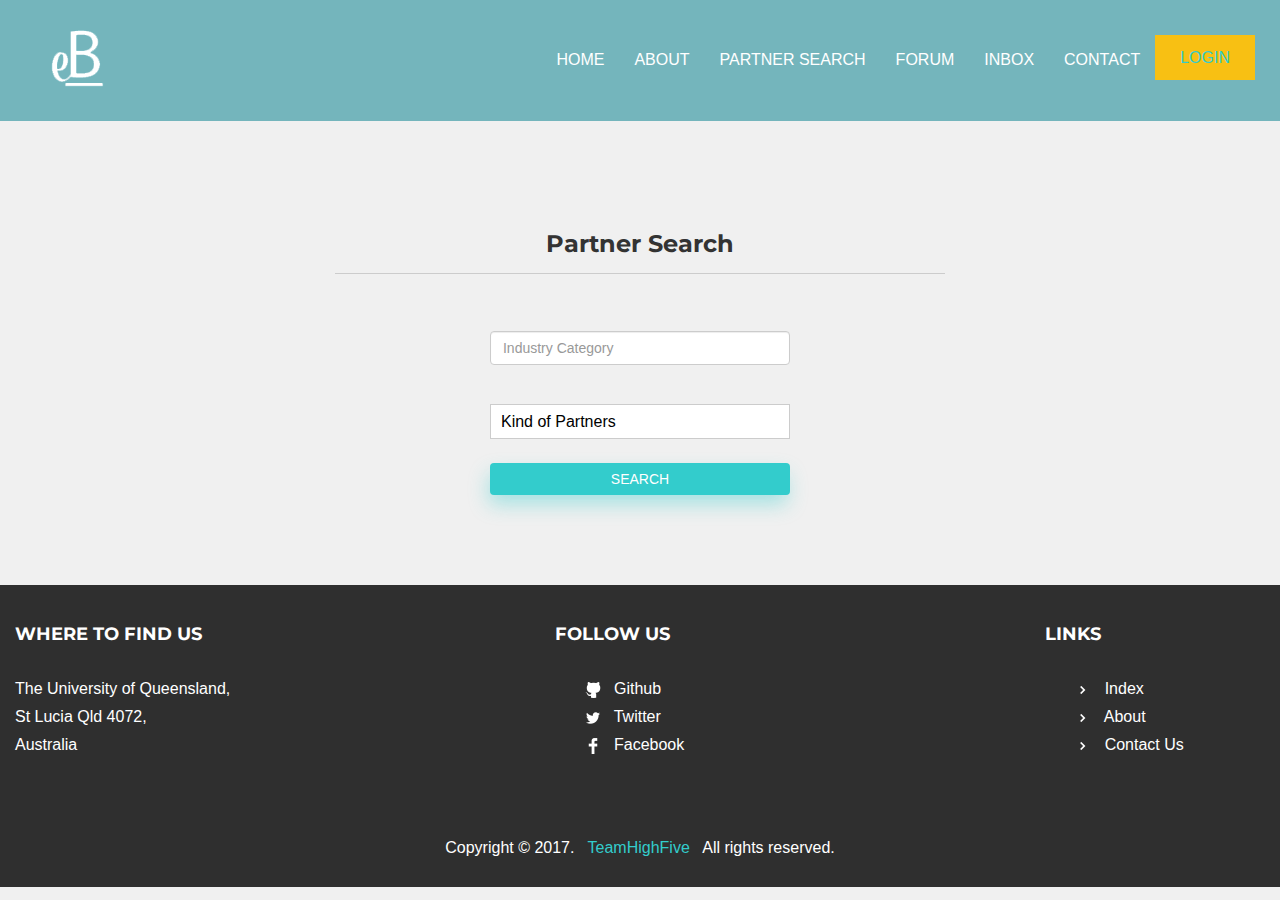
<file: docs/search.html>
<!DOCTYPE html>
<html lang="en">
  <head>
    <meta charset="utf-8">
    <meta http-equiv="X-UA-Compatible" content="IE=edge">
    <meta name="viewport" content="width=device-width, initial-scale=1.0">
    <meta name="description" content="">
    <meta name="author" content="">
  

    <title>Search</title>
    <link rel="shortcut icon" type="image/x-icon" href="favicon.ico" />

    <!-- Bootstrap core CSS -->
    <link href="css/bootstrap.css" rel="stylesheet">


    <!-- Custom styles for this template -->
    <link href="css/main.css" rel="stylesheet">
    <link href="css/button.css" rel="stylesheet">
    <link rel="stylesheet" href="css/set_4.css">
    
	<link rel="stylesheet" href="css/animate.css">
	<link rel="stylesheet" href="css/style.css">
	<link rel="stylesheet" href="css/select.css">

	<link rel="stylesheet" href="css/searchStyle.css">

    <script src="https://code.jquery.com/jquery-1.10.2.min.js"></script>
    <script src="js/hover.zoom.js"></script>
    <script src="js/hover.zoom.conf.js"></script>

    <!-- HTML5 shim and Respond.js IE8 support of HTML5 elements and media queries -->
    <!--[if lt IE 9]>
      <script src="https://oss.maxcdn.com/libs/html5shiv/3.7.0/html5shiv.js"></script>
      <script src="https://oss.maxcdn.com/libs/respond.js/1.3.0/respond.min.js"></script>
    <![endif]-->
  </head>

  <body>

    <!-- Static navbar -->
    <div class="navbar navbar-inverse navbar-static-top">
      <div class="container1">
        <div class="navbar-header">
          <button type="button" class="navbar-toggle" data-toggle="collapse" data-target=".navbar-collapse">

          </button>
          <a class="logo" href="index.html"><img src="img/eBLogoWhite.png" width="80px" height="80px"></a>
        </div>
        <div class="navbar-collapse collapse">
          <ul class="nav navbar-nav navbar-right">
            <li><a href="index.html">Home</a></li>
            <li><a href="about.html">About</a></li>
            <li><a href="search.html">Partner Search</a></li>
            <li><a href="forum.html">Forum</a></li>
            <li><a href="inbox.html">Inbox</a></li>
            <li><a href="contact.html">Contact</a></li>
            
		  <script type="text/javascript">

var customerId=sessionStorage.customerId; 
if (customerId == undefined) {
document.write('<li><div class="set_4_button2 raised hoverable"><div class="anim"></div><span><a href="login.html">Login</a></span> </div></li>');
}
else{
document.write('<li><div class="set_4_button2 raised hoverable"><li><a href="myProfile.html">My Profile</a></li></div></li>');
}
/*用window.onload调用myfun()*/
window.onload=myfun;//不要括号
</script>
          </ul>
        </div><!--/.nav-collapse -->

      </div>
    </div>


<!-- +++++ search Section +++++ -->
	
	<div class="container pt">
		<div class="row mt">
			<div class="col-lg-6 col-lg-offset-3 centered">
				<h3>Partner Search</h3>
				<hr>
			</div>
		</div>
		<div class="row mt">	
			<div class="col-lg-8 col-lg-offset-2">
				<form role="form" action="searchResult.html">
				  <div class="form-group">
				    <input type="name" class="form-control" id="NameInputEmail1" placeholder="Industry Category"/>
				    <br>
				  </div>
				  <div class="forin-group" style="background: white;">
					<select name="skills" id="parent">
						<option value="non" selected="non" >Kind of Partners</option>
						<option value="non">--------------------------------------</option>
    					<option value="owner">Business owner or Startup enterpreneur</option>
    					<option value="individual">Individual seeking for opportunity</option>
    					<option value="investor">Investor#</option>
    					<option value="provider">Service provider</option>
    					<option value="student">Student</option>
    					
					</select>
					<br>
				  </div>
				    <br>
				    <div style="text-align: center;">
				    	<input type="submit" value="SEARCH" class="btn btn-primary" style="width: 100%">
				    </div>
				  
				</form>    			
			</div>
		</div><!-- /row -->
	</div><!-- /container -->


<!-- +++++ Footer Section +++++ -->
	
	<div id="footer">
		<div class="container">
			<div class="row">
				<div class="col-lg-4" >
					<h4>Where to Find Us</h4>
					<p>
						The University of Queensland,<br/>
						St Lucia Qld 4072, <br/>
						Australia
					</p>
				</div><!-- /col-lg-4 -->
				
				<div class="col-lg-4" style="padding-left: 10%;">
					<h4>Follow Us</h4>
					<p>
          <a href="#"><img src="img/github.png" style="width: 16px; height: 16px;">  </a>&nbsp; 
						<a href="#"><font color="white">Github</font> </a><br/>
            <a href="#"><img src="img/twitter.png" style="width: 16px; height: 16px;">  </a>&nbsp; 
						<a href="#"><font color="white"> Twitter</font> </a><br/>
            <a href="#"><img src="img/facebook.png" style="width: 16px; height: 16px;">  </a>&nbsp; 
						<a href="#"><font color="white"> Facebook</font> </a>
					</p>
				</div><!-- /col-lg-4 -->
				
				<div class="col-lg-4" style="padding-left: 15%;">
					<h4>Links</h4>
					<p>
          <a href="#"><img src="img/right.png" style="width: 16px; height: 16px;">  </a>&nbsp; 
          <a href="index.html"><font color="white">Index</font> </a><br/>
          <a href="#"><img src="img/right.png" style="width: 16px; height: 16px;">  </a>&nbsp; 
          <a href="about.html"><font color="white">About</font> </a><br/>
          <a href="#"><img src="img/right.png" style="width: 16px; height: 16px;">  </a>&nbsp; 
          <a href="contact.html"><font color="white">Contact Us</font> </a>
          </p>
				</div><!-- /col-lg-4 -->
			
			</div>
		<p style="padding-top: 50px; text-align: center;"> Copyright © 2017. &nbsp; <a href="#">TeamHighFive</a> &nbsp;  All rights reserved.</p>
		</div>
	</div>

    <!-- Bootstrap core JavaScript
    ================================================== -->
    <!-- Placed at the end of the document so the pages load faster -->
    <script src="js/bootstrap.min.js"></script>
  </body>
</html>
</file>
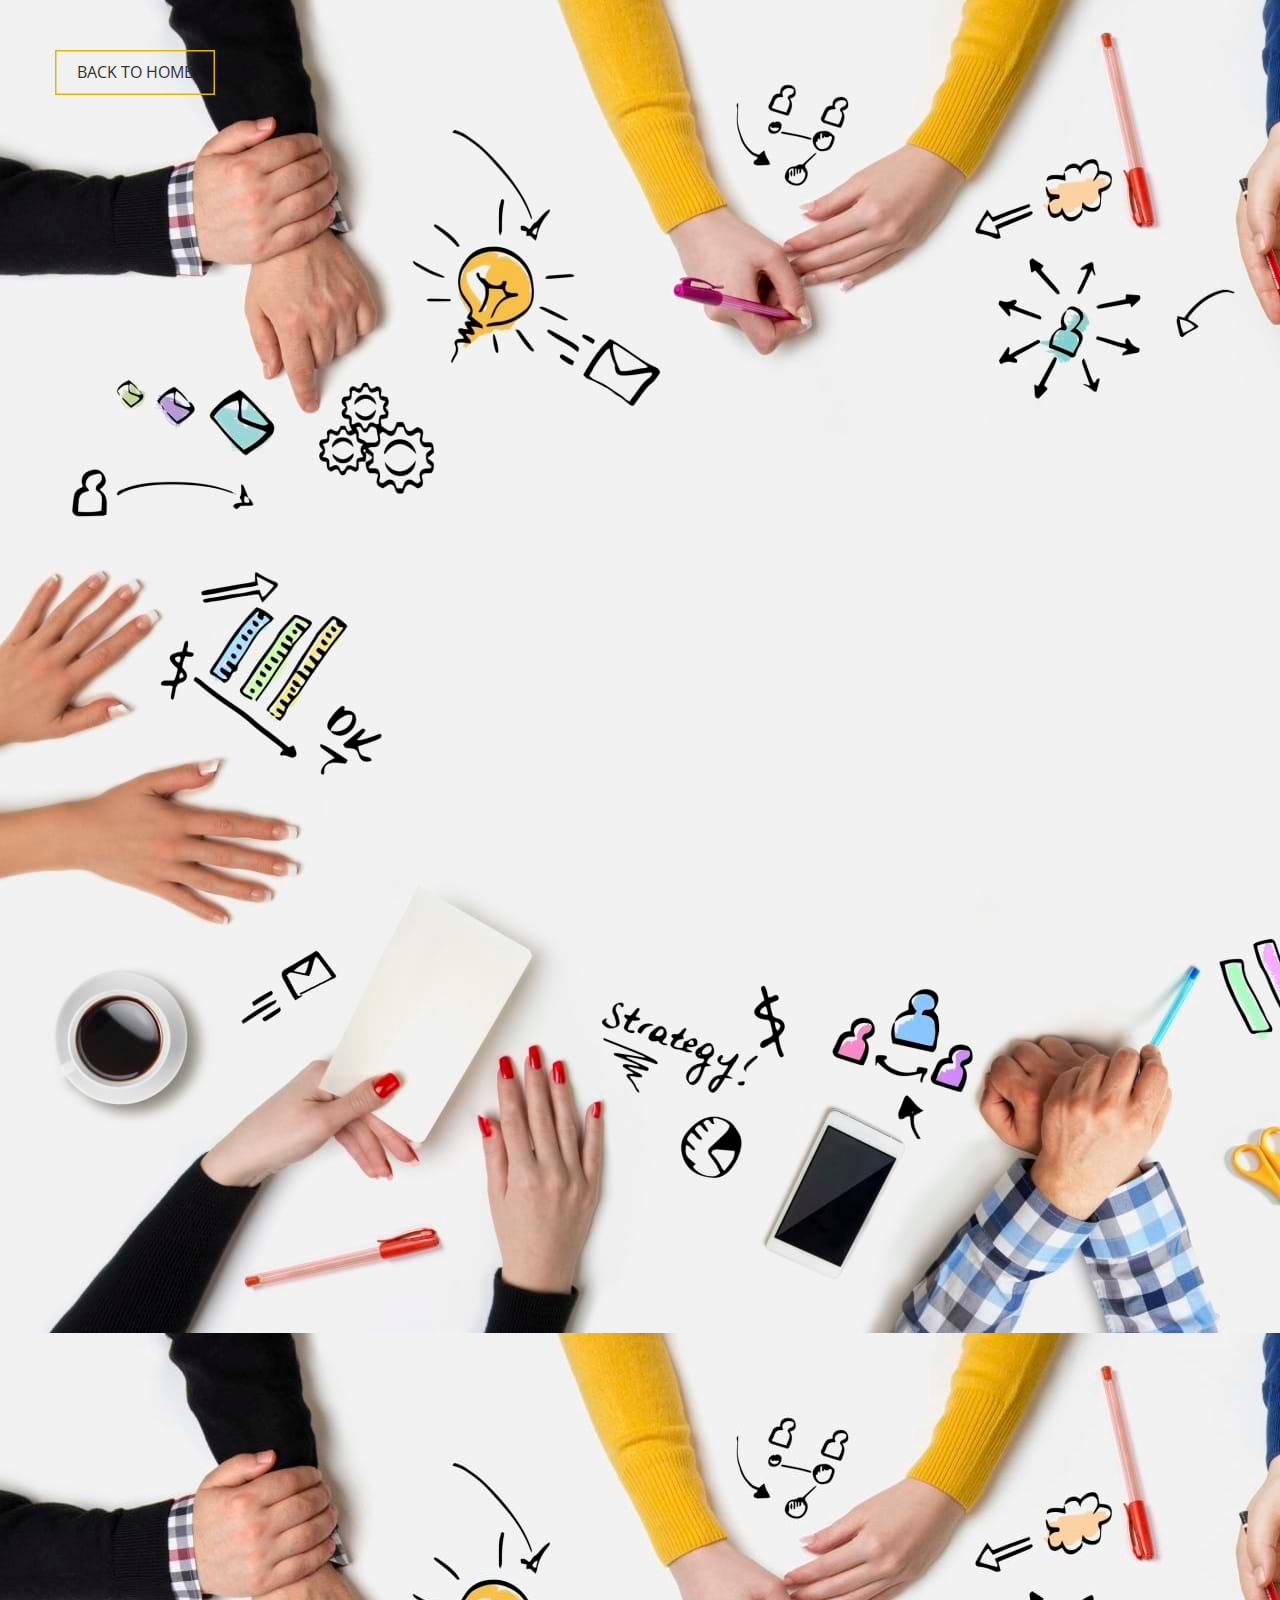
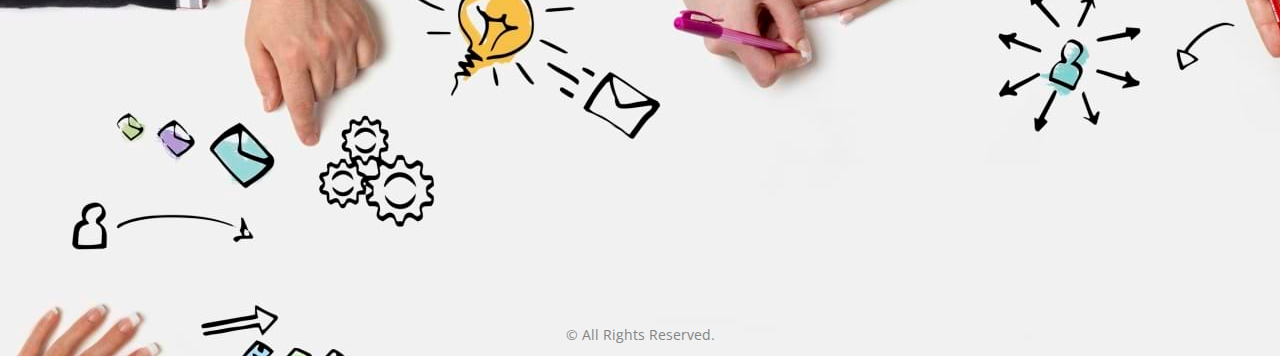
<file: docs/signUp.html>
<!DOCTYPE html>
<!--[if lt IE 7]>      <html class="no-js lt-ie9 lt-ie8 lt-ie7"> <![endif]-->
<!--[if IE 7]>         <html class="no-js lt-ie9 lt-ie8"> <![endif]-->
<!--[if IE 8]>         <html class="no-js lt-ie9"> <![endif]-->
<!--[if gt IE 8]><!--> <html class="no-js"> <!--<![endif]-->
	<head>
	<meta charset="utf-8">
	<meta http-equiv="X-UA-Compatible" content="IE=edge">
	<title>Login</title>
	<link rel="shortcut icon" type="image/x-icon" href="favicon.ico" />
	<meta name="viewport" content="width=device-width, initial-scale=1">
	

  	<!-- Facebook and Twitter integration -->
	<meta property="og:title" content=""/>
	<meta property="og:image" content=""/>
	<meta property="og:url" content=""/>
	<meta property="og:site_name" content=""/>
	<meta property="og:description" content=""/>
	<meta name="twitter:title" content="" />
	<meta name="twitter:image" content="" />
	<meta name="twitter:url" content="" />
	<meta name="twitter:card" content="" />

	<!-- Place favicon.ico and apple-touch-icon.png in the root directory -->

	<link href='https://fonts.googleapis.com/css?family=Open+Sans:400,700,300' rel='stylesheet' type='text/css'>
	
	<link rel="stylesheet" href="css/bootstrap.min.css">
	<link rel="stylesheet" href="css/animate.css">
	<link rel="stylesheet" href="css/style.css">
	<link rel="stylesheet" href="css/set_1.css">


	<!-- Modernizr JS -->
	<script src="js/modernizr-2.6.2.min.js"></script>
	<!-- FOR IE9 below -->
	<!--[if lt IE 9]>
	<script src="js/respond.min.js"></script>
	<![endif]-->

	</head>

	<script type="text/javascript">

function showhidediv(){
document.getElementById("msggg").style.display = "block";
alert("Your info has been saved.");
}
</script>


	<body class="style-3">

		<div class="container">
			<div class="row">
			<div style="padding-top: 50px; ">
				<div class="container_odd">
	  <div class="set_container"> <a href="index.html" class="set_1_btn Vbtn-1"> <svg>
		<rect x="0" y="0" fill="none" width="100%" height="100%"></rect>
		</svg> Back to Home </a>
			</div>
				<div class="col-md-12 text-center">
					
				</div>
			</div>
			<div class="row">
				<div class="col-md-4 col-md-push-8">
					

					<!-- Start Sign In Form -->
					<form class="fh5co-form animate-box" data-animate-effect="fadeInRight">
						<h2>Sign Up</h2>
						<div class="form-group">
							<div id="msggg" class="alert alert-success" role="alert" style="display: none;">Your info has been saved.</div>
						</div>
						<div class="form-group">
							<label for="name" class="sr-only">Name</label>
							<input type="text" class="form-control" id="name" placeholder="Name" autocomplete="off" >
						</div>
						<div class="form-group">
							<label for="email" class="sr-only">Email</label>
							<input  class="form-control" id="email" placeholder="Email" autocomplete="off">
						</div>
						<div class="form-group">
							<label for="password" class="sr-only">Password</label>
							<input type="password" class="form-control" id="password" placeholder="Password" autocomplete="off">
						</div>
						<div class="form-group">
							<label for="re-password" class="sr-only">Re-enter Password</label>
							<input type="password" class="form-control" id="re-password" placeholder="Re-enter Password" autocomplete="off">
						</div>
						<div class="form-group">
							<label for="remember"><input name"gender" type="radio" id="remember"> Male</label>
							<label for="remember"><input name"gender" type="radio" id="remember"> Female</label>
						</div>
						<div class="form-group">
							<h3>Please fill your Location</h3>
							
						</div>

						<div class="form-group">
							<label for="name" class="sr-only">Enter your address</label>
							<input type="text" class="form-control" id="name" placeholder="Enter your address" autocomplete="off" >
						</div>

						<div class="form-group">
							<select name="skills" id="parent">
						<option value="non" selected="non" placeholder="Country">Country</option>
						<option value="Python">----------</option>
    					<option value="Python">Australia</option>
    					
					</select>

					<div class="form-group" style="padding-top: 30px;" >
							<select name="skills" id="parent">
						<option value="non" selected="non" placeholder="Country">State</option>
						<option value="Python">----------</option>
    					<option value="Python">QLD</option>
    					<option value="Python">NSW</option>
    					<option value="Python">WA</option>
    					<option value="Python">SA</option>
    					<option value="Python">VIC</option>
    					<option value="Python">TAS</option>
    					<option value="Python">ACT</option>
    					<option value="Python">NT</option>
    					
					</select>
						</div>

						<div class="form-group">
							<label for="name" class="sr-only">Postcode</label>
							<input type="text" class="form-control" id="name" placeholder="Postcode" autocomplete="off" >
						</div>

						<div class="form-group">
							<label for="name" class="sr-only">Suburb</label>
							<input type="text" class="form-control" id="name" placeholder="Suburb" autocomplete="off" >
						</div>
						
						<div class="form-group">
							<h3>How would you describe yourself?</h3>
							
						</div>
						<div class="form-group">
							<label for="remember"><input name"gender" type="radio" id="remember"> I am a business owner or Startup enterpreneur</label>
							<label for="remember"><input name"gender" type="radio" id="remember"> I am an individual seeking for a business or partnership opportunity</label>
							<label for="remember"><input name"gender" type="radio" id="remember"> I am an investor</label>
							<label for="remember"><input name"gender" type="radio" id="remember"> I am a service provider</label>
							<label for="remember"><input name"gender" type="radio" id="remember"> I am a student</label>
							
						</div>

						<div class="form-group" >
							<select name="skills" id="parent">
						<option value="non" selected="non" placeholder="Country">Select an industry</option>
						<option value="Python">----------</option>
    					<option value="Python">Just do IT!!</option>
    					
    					
					</select>
						</div>

						<div class="form-group">
							<label for="name" class="sr-only"></label>
							<textarea class="form-control" rows="6" placeholder="Enter your business or goal"></textarea>
						</div>
						<div class="form-group">
							<h3>Profile picture upload</h3>
							
						</div>
						<div class="form-group">
							<label for="name" class="sr-only"></label>
							<input type="file"></input>
						</div>

						<div class="form-group">
							<label for="name" class="sr-only"></label>
							<input type="text" placeholder="Your moblie NO."></input>
							<button>get SMS</button>
						</div>

						<div class="form-group">
							<label for="name" class="sr-only"></label>
							<input type="text" placeholder="Enter varify code"></input>
							
						</div>


						
						<div class="form-group">
							<label for="remember"><input type="checkbox" id="remember"> Remember Me</label>
						</div>
						<div class="form-group">
							<p>Already registered? <a href="login.html">Sign In</a></p>
						</div>
						<div class="form-group">
							<input type="submit" value="Sign Up" class="btn btn-primary" onclick="return showhidediv();">
						</div>
					</form>
					<!-- END Sign In Form -->


				</div>
			</div>
			<div class="row" style="padding-top: 60px; clear: both;">
				<div class="col-md-12 text-center"><p><small>&copy; All Rights Reserved. </p></div>
			</div>
		</div>
	
	<!-- jQuery -->
	<script src="js/jquery.min.js"></script>
	<!-- Bootstrap -->
	<script src="js/bootstrap.min.js"></script>
	<!-- Placeholder -->
	<script src="js/jquery.placeholder.min.js"></script>
	<!-- Waypoints -->
	<script src="js/jquery.waypoints.min.js"></script>
	<!-- Main JS -->
	<script src="js/main.js"></script>

	</body>
</html>
</file>
<file: docs/css/main.css>
@import url(http://fonts.googleapis.com/css?family=Montserrat:400,700);

body {
  	background-color: #ffffff;
  	font-family: 'Montserrat', sans-serif;
    font-weight: 400;
    font-size: 14px;
    color: #555555;

    -webkit-font-smoothing: antialiased;
    -webkit-overflow-scrolling: touch;
}

/* Titles */
h1, h2, h3, h4, h5, h6 {
	font-family: 'Montserrat', sans-serif;
    font-weight: 700;
    color: #333;
}

h1 {
	font-size: 35px;
	margin-top: 30px;
	margin-bottom: 30px;
}



/* Paragraph & Typographic */
p {
    line-height: 28px;
    margin-bottom: 25px;
    font-size: 16px;
}

.centered {
    text-align: center;
}

/* Links */
a {
    color: #74b5bc;
    word-wrap: break-word;

    -webkit-transition: color 0.1s ease-in, background 0.1s ease-in;
    -moz-transition: color 0.1s ease-in, background 0.1s ease-in;
    -ms-transition: color 0.1s ease-in, background 0.1s ease-in;
    -o-transition: color 0.1s ease-in, background 0.1s ease-in;
    transition: color 0.1s ease-in, background 0.1s ease-in;
}

a:hover,
a:focus {
    color: #7b7b7b;
    text-decoration: none;
    outline: 0;
}

a:before,
a:after {
    -webkit-transition: color 0.1s ease-in, background 0.1s ease-in;
    -moz-transition: color 0.1s ease-in, background 0.1s ease-in;
    -ms-transition: color 0.1s ease-in, background 0.1s ease-in;
    -o-transition: color 0.1s ease-in, background 0.1s ease-in;
    transition: color 0.1s ease-in, background 0.1s ease-in;
}

 hr {
    display: block;
    height: 1px;
    border: 0;
    border-top: 1px solid #ccc;
    margin: 1em 0;
    padding: 0;
}

.copyrights{
	text-indent:-9999px;
	height:0;
	line-height:0;
	font-size:0;
	overflow:hidden;
}

.navbar {
	text-transform: uppercase;
	margin-bottom: 0px;
}


.navbar-inverse {
	padding-bottom: 10px;
	padding-top: 10px;
}

.navbar-inverse {
	background-color: #74b5bc;
	border-color: #74b5bc;
}

.navbar-inverse .navbar-nav {
	padding-top: 25px;
}

.navbar-inverse .navbar-nav > li > a {
	color: white;
}

.navbar-inverse .navbar-nav > li > a:hover {
	color: #222222;
}

.navbar-brand {
	font-weight: 700;
	font-size: 20px;
	letter-spacing: 2px;
}

.navbar-inverse .navbar-brand {
	color: white;
}

.navbar-inverse .navbar-toggle {
	border-color: transparent;
}

.progress-bar-theme {
  background-color: #1abc9c;
}


/* Helpers */

.mt {
	margin-top: 40px;
	margin-bottom: 40px;
}

.pt {
	padding-top: 50px;
	padding-bottom: 50px;
}


/* +++++ WRAP SECTIONS +++++ */

#showPic {
	width: 100%;
	height: 520px;
	background-image: url("../img/img1.jpg");

	-moz-background-size:contain;
	-webkit-background-size:contain;
	-o-background-size:contain;
	background-size:contain;
}

#sentence {
	padding-top: 70px;
	padding-left: 70px;
	padding-bottom: 70px;
	text-align: left;
	width: 500px;
}

#ww {
	padding-top: 70px;
	padding-bottom: 70px;
	background-color: #f2f2f2;
}

#about {
	width: 100%;
	height: 520px;
	background-image: url("../img/business.jpg");

	-moz-background-size:cover;
	-webkit-background-size:cover;
	-o-background-size:cover;
	background-size:cover;

	
	
}


#footer {
	background-color: #2f2f2f;
	padding-top: 30px;
	
}

#footer p {
	color: white;
}

#footer h4 {
	color: white;
	text-transform: uppercase;
	padding-bottom: 20px;
}


/* +++++ Color Wraps / Blog Page +++++ */

#grey {
	padding-top: 60px;
	padding-bottom: 60px;
	background-color: #f2f2f2;
}

#white {
	padding-top: 60px;
	padding-bottom: 60px;
	background-color: #ffffff;
}



/* Blog Date*/
bd {
	font-size: 12px;
	text-transform: uppercase;
	color: #d2d2d2;
	font-weight: 700;
}

/* Blog Author*/
ba {
	font-size: 12px;
	text-transform: uppercase;
}

/* Blog Quote */
.bq {
	font-size: 22px;
	padding-top: 30px;
}

/* Blog Tags */
bt {
	font-size: 12px;
}

/* ================== PORTFOLIO IMAGES HOVER EFFECT ================== */
/* Effects also are controled by hover.zoom.js */
.zoom { 
    display:block; 
    position:relative; 
    overflow:hidden; 
    background:transparent url(../img/loader.gif) no-repeat center;
}


    .zoomOverlay {
        position:absolute;
        top:0; left:0;
        bottom:0; right:0;
        display:none;
        background-image:url(../img/zoom.png);
        background-repeat:no-repeat;
        background-position:center;
    }

.zoom2 {
	opacity: 1;
}

.zoom2:hover {
	opacity: 0.5;
}

/* glyphicon Configuration */

.glyphicon {
	font-size: 40px;
	color: #1abc9c;
}

.logo img{
    float:left;
    height:100px;
    padding:-100px;
    width:auto;
}
</file>
<file: docs/css/button.css>
.holder {
  width: 100%;
}

a.animBtn:link, a.animBtn:visited {
  position: relative;
  display: block;
  width: 180px;
  margin: 30px auto 0;
  padding: 14px 15px;
  border: 2px solid #fff;
  background: rgba(255, 255, 255, 0.2);
  color: #fff;
  text-align: center;
  text-decoration: none;
  text-transform: uppercase;
  overflow: hidden;
  letter-spacing: .08em;
  /*text-shadow: 0 0 1px rgba(0, 0, 0, 0.2), 0 1px 0 rgba(0, 0, 0, 0.2);*/
  text-shadow:0 1px 1px rgba(0,0,0,0.2);
  -webkit-transition: all .3s ease;
  -moz-transition: all .3s ease;
  -o-transition: all .3s ease;
  transition: all .3s ease;
}
a.animBtn:link:after, a.animBtn:visited:after {
  content: "";
  position: absolute;
  background: none repeat scroll 0 0 #fff;
  height: 0%;
  left: 50%;
  top: 50%;
  width: 100%;
  z-index: -1;
  -webkit-transition: all .3s ease 0s;
  -moz-transition: all .3s ease 0s;
  -o-transition: all .3s ease 0s;
  transition: all .3s ease 0s;
}
a.animBtn:link:hover, a.animBtn:visited:hover {
  color: #333;
  text-shadow: none;
}
a.animBtn:link:hover:after, a.animBtn:visited:hover:after {
  height: 420%;
}

a.animBtn.themeA:after {
  -moz-transform: translateX(-50%) translateY(-50%) rotate(-45deg);
  -ms-transform: translateX(-50%) translateY(-50%) rotate(-45deg);
  -webkit-transform: translateX(-50%) translateY(-50%) rotate(-45deg);
  transform: translateX(-50%) translateY(-50%) rotate(-45deg);
}
a.animBtn.themeB:after {
  -moz-transform: translateX(-50%) translateY(-50%) rotate(45deg);
  -ms-transform: translateX(-50%) translateY(-50%) rotate(45deg);
  -webkit-transform: translateX(-50%) translateY(-50%) rotate(45deg);
  transform: translateX(-50%) translateY(-50%) rotate(45deg);
}
a.animBtn.themeC:after {
  opacity: .5;
  -moz-transform: translateX(-50%) translateY(-50%);
  -ms-transform: translateX(-50%) translateY(-50%);
  -webkit-transform: translateX(-50%) translateY(-50%);
  transform: translateX(-50%) translateY(-50%);
}
a.animBtn.themeC:hover:after {
  height: 140%;
  opacity: 1;
}
a.animBtn.themeD:after {
  width: 0%;
  border-radius: 50%;
  opacity: .5;
  -moz-transform: translateX(-50%) translateY(-50%);
  -ms-transform: translateX(-50%) translateY(-50%);
  -webkit-transform: translateX(-50%) translateY(-50%);
  transform: translateX(-50%) translateY(-50%);
}
a.animBtn.themeD:hover:after {
  height: 450%;
  width: 110%;
  opacity: 1;
}
</file>
<file: docs/css/set_4.css>
.set_4_button1 {
  position: relative;
  font-weight: 400;
  text-align: center;
  width: auto;
  float:left;
  padding:0 25px;
  line-height:45px;
  border:1px solid #fff;
  overflow: hidden;
  position: relative;
  z-index: 0;
  cursor: pointer;
  color:#FFF;
  margin-right: 2.5em;
}
.set_4_button1.raised {
  -moz-transition: all 0.1s;
  -o-transition: all 0.1s;
  -webkit-transition: all 0.1s;
  transition: all 0.1s;
  background: #666666;
}
.set_4_button1.raised:active {
  background: #515151;
  box-shadow: 0px 1px 1px #063e6b;
}
.anim {
  -moz-transform: translateY(-50%) translateX(-50%);
  -ms-transform: translateY(-50%) translateX(-50%);
  -webkit-transform: translateY(-50%) translateX(-50%);
  transform: translateY(-50%) translateX(-50%);
  position: absolute;
  top: 50%;
  left: 50%;
  z-index: -1;
}
.anim:before {
  position: relative;
  content: '';
  display: block;
  margin-top: 100%;
}
.anim:after {
  content: '';
  position: absolute;
  top: 0;
  bottom: 0;
  left: 0;
  right: 0;
  border-radius: 50%;
}

.clickable .toggle:checked + .anim {
  -moz-animation: anim-in 0.75s;
  -webkit-animation: anim-in 0.75s;
  animation: anim-in 0.75s;
}
.clickable .toggle:checked + .anim:after {
  -moz-animation: anim-in-pseudo 0.75s;
  -webkit-animation: anim-in-pseudo 0.75s;
  animation: anim-in-pseudo 0.75s;
}
.clickable .toggle:not(:checked) + .anim {
  -moz-animation: anim-out 0.75s;
  -webkit-animation: anim-out 0.75s;
  animation: anim-out 0.75s;
}
.clickable .toggle:not(:checked) + .anim:after {
  -moz-animation: anim-out-pseudo 0.75s;
  -webkit-animation: anim-out-pseudo 0.75s;
  animation: anim-out-pseudo 0.75s;
}

.hoverable:hover > .anim {
  -moz-animation: anim-out 0.75s;
  -webkit-animation: anim-out 0.75s;
  animation: anim-out 0.75s;
}
.hoverable:hover > .anim:after {
  -moz-animation: anim-out-pseudo 0.75s;
  -webkit-animation: anim-out-pseudo 0.75s;
  animation: anim-out-pseudo 0.75s;
}
@-webkit-keyframes anim-in {
  0% {
    width: 0%;
  }
  100% {
    width: 100%;
  }
}
@-moz-keyframes anim-in {
  0% {
    width: 0%;
  }
  100% {
    width: 100%;
  }
}
@-ms-keyframes anim-in {
  0% {
    width: 0%;
  }
  100% {
    width: 100%;
  }
}
@keyframes anim-in {
  0% {
    width: 0%;
  }
  100% {
    width: 100%;
  }
}
@-webkit-keyframes anim-in-pseudo {
  0% {
    background: rgba(0, 0, 0, 0.25);
  }
  100% {
    background: transparent;
  }
}
@-moz-keyframes anim-in-pseudo {
  0% {
    background: rgba(0, 0, 0, 0.25);
  }
  100% {
    background: transparent;
  }
}
@-ms-keyframes anim-in-pseudo {
  0% {
    background: rgba(0, 0, 0, 0.25);
  }
  100% {
    background: transparent;
  }
}
@keyframes anim-in-pseudo {
  0% {
    background: rgba(0, 0, 0, 0.25);
  }
  100% {
    background: transparent;
  }
}
@-webkit-keyframes anim-out {
  0% {
    width: 0%;
  }
  100% {
    width: 100%;
  }
}
@-moz-keyframes anim-out {
  0% {
    width: 0%;
  }
  100% {
    width: 100%;
  }
}
@-ms-keyframes anim-out {
  0% {
    width: 0%;
  }
  100% {
    width: 100%;
  }
}
@keyframes anim-out {
  0% {
    width: 0%;
  }
  100% {
    width: 100%;
  }
}
@-webkit-keyframes anim-out-pseudo {
  0% {
    background: rgba(0, 0, 0, 0.25);
  }
  100% {
    background: transparent;
  }
}
@-moz-keyframes anim-out-pseudo {
  0% {
    background: rgba(0, 0, 0, 0.25);
  }
  100% {
    background: transparent;
  }
}
@-ms-keyframes anim-out-pseudo {
  0% {
    background: rgba(0, 0, 0, 0.25);
  }
  100% {
    background: transparent;
  }
}
@keyframes anim-out-pseudo {
  0% {
    background: rgba(0, 0, 0, 0.25);
  }
  100% {
    background: transparent;
  }
}



/****** button 2 *******/

.set_4_button2 {
  position: relative;
  font-weight: 400;
  text-align: center;
  width: auto;
  float:left;
  padding:0 25px;
  line-height:45px;
  overflow: hidden;
  position: relative;
  z-index: 0;
  cursor: pointer;
  color:#2e2302;
  margin-right: 2.5em;
}
.set_4_button2.raised {
  -moz-transition: all 0.1s;
  -o-transition: all 0.1s;
  -webkit-transition: all 0.1s;
  transition: all 0.1s;
  background: #f8c013;
}
.set_4_button2.raised:active {
  background: #515151;
  box-shadow: 0px 1px 1px #063e6b;
}
.anim {
  -moz-transform: translateY(-50%) translateX(-50%);
  -ms-transform: translateY(-50%) translateX(-50%);
  -webkit-transform: translateY(-50%) translateX(-50%);
  transform: translateY(-50%) translateX(-50%);
  position: absolute;
  top: 50%;
  left: 50%;
  z-index: -1;
}
.anim:before {
  position: relative;
  content: '';
  display: block;
  margin-top: 100%;
}
.anim:after {
  content: '';
  position: absolute;
  top: 0;
  bottom: 0;
  left: 0;
  right: 0;
  border-radius: 50%;
}

.clickable .toggle:checked + .anim {
  -moz-animation: anim-in 0.75s;
  -webkit-animation: anim-in 0.75s;
  animation: anim-in 0.75s;
}
.clickable .toggle:checked + .anim:after {
  -moz-animation: anim-in-pseudo 0.75s;
  -webkit-animation: anim-in-pseudo 0.75s;
  animation: anim-in-pseudo 0.75s;
}
.clickable .toggle:not(:checked) + .anim {
  -moz-animation: anim-out 0.75s;
  -webkit-animation: anim-out 0.75s;
  animation: anim-out 0.75s;
}
.clickable .toggle:not(:checked) + .anim:after {
  -moz-animation: anim-out-pseudo 0.75s;
  -webkit-animation: anim-out-pseudo 0.75s;
  animation: anim-out-pseudo 0.75s;
}

.hoverable:hover > .anim {
  -moz-animation: anim-out 0.75s;
  -webkit-animation: anim-out 0.75s;
  animation: anim-out 0.75s;
}
.hoverable:hover > .anim:after {
  -moz-animation: anim-out-pseudo 0.75s;
  -webkit-animation: anim-out-pseudo 0.75s;
  animation: anim-out-pseudo 0.75s;
}
@-webkit-keyframes anim-in {
  0% {
    width: 0%;
  }
  100% {
    width: 100%;
  }
}
@-moz-keyframes anim-in {
  0% {
    width: 0%;
  }
  100% {
    width: 100%;
  }
}
@-ms-keyframes anim-in {
  0% {
    width: 0%;
  }
  100% {
    width: 100%;
  }
}
@keyframes anim-in {
  0% {
    width: 0%;
  }
  100% {
    width: 100%;
  }
}
@-webkit-keyframes anim-in-pseudo {
  0% {
    background: rgba(0, 0, 0, 0.25);
  }
  100% {
    background: transparent;
  }
}
@-moz-keyframes anim-in-pseudo {
  0% {
    background: rgba(0, 0, 0, 0.25);
  }
  100% {
    background: transparent;
  }
}
@-ms-keyframes anim-in-pseudo {
  0% {
    background: rgba(0, 0, 0, 0.25);
  }
  100% {
    background: transparent;
  }
}
@keyframes anim-in-pseudo {
  0% {
    background: rgba(0, 0, 0, 0.25);
  }
  100% {
    background: transparent;
  }
}
@-webkit-keyframes anim-out {
  0% {
    width: 0%;
  }
  100% {
    width: 100%;
  }
}
@-moz-keyframes anim-out {
  0% {
    width: 0%;
  }
  100% {
    width: 100%;
  }
}
@-ms-keyframes anim-out {
  0% {
    width: 0%;
  }
  100% {
    width: 100%;
  }
}
@keyframes anim-out {
  0% {
    width: 0%;
  }
  100% {
    width: 100%;
  }
}
@-webkit-keyframes anim-out-pseudo {
  0% {
    background: rgba(0, 0, 0, 0.25);
  }
  100% {
    background: transparent;
  }
}
@-moz-keyframes anim-out-pseudo {
  0% {
    background: rgba(0, 0, 0, 0.25);
  }
  100% {
    background: transparent;
  }
}
@-ms-keyframes anim-out-pseudo {
  0% {
    background: rgba(0, 0, 0, 0.25);
  }
  100% {
    background: transparent;
  }
}
@keyframes anim-out-pseudo {
  0% {
    background: rgba(0, 0, 0, 0.25);
  }
  100% {
    background: transparent;
  }
}




/****** button 3 *******/

.set_4_button3 {
  position: relative;
  font-weight: 400;
  text-align: center;
  width: auto;
  float:left;
  padding:0 25px;
  line-height:45px;
  overflow: hidden;
  position: relative;
  z-index: 0;
  cursor: pointer;
  color:#ffffff;
  margin-right: 2.5em;
}
.set_4_button3.raised {
  -moz-transition: all 0.1s;
  -o-transition: all 0.1s;
  -webkit-transition: all 0.1s;
  transition: all 0.1s;
  background: #f2625a;
}
.set_4_button3.raised:active {
  background: #515151;
  box-shadow: 0px 1px 1px #063e6b;
}
.anim {
  -moz-transform: translateY(-50%) translateX(-50%);
  -ms-transform: translateY(-50%) translateX(-50%);
  -webkit-transform: translateY(-50%) translateX(-50%);
  transform: translateY(-50%) translateX(-50%);
  position: absolute;
  top: 50%;
  left: 50%;
  z-index: -1;
}
.anim:before {
  position: relative;
  content: '';
  display: block;
  margin-top: 100%;
}
.anim:after {
  content: '';
  position: absolute;
  top: 0;
  bottom: 0;
  left: 0;
  right: 0;
  border-radius: 50%;
}

.clickable .toggle:checked + .anim {
  -moz-animation: anim-in 0.75s;
  -webkit-animation: anim-in 0.75s;
  animation: anim-in 0.75s;
}
.clickable .toggle:checked + .anim:after {
  -moz-animation: anim-in-pseudo 0.75s;
  -webkit-animation: anim-in-pseudo 0.75s;
  animation: anim-in-pseudo 0.75s;
}
.clickable .toggle:not(:checked) + .anim {
  -moz-animation: anim-out 0.75s;
  -webkit-animation: anim-out 0.75s;
  animation: anim-out 0.75s;
}
.clickable .toggle:not(:checked) + .anim:after {
  -moz-animation: anim-out-pseudo 0.75s;
  -webkit-animation: anim-out-pseudo 0.75s;
  animation: anim-out-pseudo 0.75s;
}

.hoverable:hover > .anim {
  -moz-animation: anim-out 0.75s;
  -webkit-animation: anim-out 0.75s;
  animation: anim-out 0.75s;
}
.hoverable:hover > .anim:after {
  -moz-animation: anim-out-pseudo 0.75s;
  -webkit-animation: anim-out-pseudo 0.75s;
  animation: anim-out-pseudo 0.75s;
}
@-webkit-keyframes anim-in {
  0% {
    width: 0%;
  }
  100% {
    width: 100%;
  }
}
@-moz-keyframes anim-in {
  0% {
    width: 0%;
  }
  100% {
    width: 100%;
  }
}
@-ms-keyframes anim-in {
  0% {
    width: 0%;
  }
  100% {
    width: 100%;
  }
}
@keyframes anim-in {
  0% {
    width: 0%;
  }
  100% {
    width: 100%;
  }
}
@-webkit-keyframes anim-in-pseudo {
  0% {
    background: rgba(0, 0, 0, 0.25);
  }
  100% {
    background: transparent;
  }
}
@-moz-keyframes anim-in-pseudo {
  0% {
    background: rgba(0, 0, 0, 0.25);
  }
  100% {
    background: transparent;
  }
}
@-ms-keyframes anim-in-pseudo {
  0% {
    background: rgba(0, 0, 0, 0.25);
  }
  100% {
    background: transparent;
  }
}
@keyframes anim-in-pseudo {
  0% {
    background: rgba(0, 0, 0, 0.25);
  }
  100% {
    background: transparent;
  }
}
@-webkit-keyframes anim-out {
  0% {
    width: 0%;
  }
  100% {
    width: 100%;
  }
}
@-moz-keyframes anim-out {
  0% {
    width: 0%;
  }
  100% {
    width: 100%;
  }
}
@-ms-keyframes anim-out {
  0% {
    width: 0%;
  }
  100% {
    width: 100%;
  }
}
@keyframes anim-out {
  0% {
    width: 0%;
  }
  100% {
    width: 100%;
  }
}
@-webkit-keyframes anim-out-pseudo {
  0% {
    background: rgba(0, 0, 0, 0.25);
  }
  100% {
    background: transparent;
  }
}
@-moz-keyframes anim-out-pseudo {
  0% {
    background: rgba(0, 0, 0, 0.25);
  }
  100% {
    background: transparent;
  }
}
@-ms-keyframes anim-out-pseudo {
  0% {
    background: rgba(0, 0, 0, 0.25);
  }
  100% {
    background: transparent;
  }
}
@keyframes anim-out-pseudo {
  0% {
    background: rgba(0, 0, 0, 0.25);
  }
  100% {
    background: transparent;
  }
}



/****** button 4 *******/

.set_4_button4 {
  position: relative;
  font-weight: 400;
  text-align: center;
  width: auto;
  float:left;
  padding:0 25px;
  line-height:45px;
  overflow: hidden;
  position: relative;
  z-index: 0;
  cursor: pointer;
  color:#252b2d;
  margin-right: 2.5em;
}
.set_4_button4.raised {
  -moz-transition: all 0.1s;
  -o-transition: all 0.1s;
  -webkit-transition: all 0.1s;
  transition: all 0.1s;
  background: #b9ccd2;
}
.set_4_button4.raised:active {
  background: #515151;
  box-shadow: 0px 1px 1px #063e6b;
}
.anim {
  -moz-transform: translateY(-50%) translateX(-50%);
  -ms-transform: translateY(-50%) translateX(-50%);
  -webkit-transform: translateY(-50%) translateX(-50%);
  transform: translateY(-50%) translateX(-50%);
  position: absolute;
  top: 50%;
  left: 50%;
  z-index: -1;
}
.anim:before {
  position: relative;
  content: '';
  display: block;
  margin-top: 100%;
}
.anim:after {
  content: '';
  position: absolute;
  top: 0;
  bottom: 0;
  left: 0;
  right: 0;
  border-radius: 50%;
}

.clickable .toggle:checked + .anim {
  -moz-animation: anim-in 0.75s;
  -webkit-animation: anim-in 0.75s;
  animation: anim-in 0.75s;
}
.clickable .toggle:checked + .anim:after {
  -moz-animation: anim-in-pseudo 0.75s;
  -webkit-animation: anim-in-pseudo 0.75s;
  animation: anim-in-pseudo 0.75s;
}
.clickable .toggle:not(:checked) + .anim {
  -moz-animation: anim-out 0.75s;
  -webkit-animation: anim-out 0.75s;
  animation: anim-out 0.75s;
}
.clickable .toggle:not(:checked) + .anim:after {
  -moz-animation: anim-out-pseudo 0.75s;
  -webkit-animation: anim-out-pseudo 0.75s;
  animation: anim-out-pseudo 0.75s;
}

.hoverable:hover > .anim {
  -moz-animation: anim-out 0.75s;
  -webkit-animation: anim-out 0.75s;
  animation: anim-out 0.75s;
}
.hoverable:hover > .anim:after {
  -moz-animation: anim-out-pseudo 0.75s;
  -webkit-animation: anim-out-pseudo 0.75s;
  animation: anim-out-pseudo 0.75s;
}
@-webkit-keyframes anim-in {
  0% {
    width: 0%;
  }
  100% {
    width: 100%;
  }
}
@-moz-keyframes anim-in {
  0% {
    width: 0%;
  }
  100% {
    width: 100%;
  }
}
@-ms-keyframes anim-in {
  0% {
    width: 0%;
  }
  100% {
    width: 100%;
  }
}
@keyframes anim-in {
  0% {
    width: 0%;
  }
  100% {
    width: 100%;
  }
}
@-webkit-keyframes anim-in-pseudo {
  0% {
    background: rgba(0, 0, 0, 0.25);
  }
  100% {
    background: transparent;
  }
}
@-moz-keyframes anim-in-pseudo {
  0% {
    background: rgba(0, 0, 0, 0.25);
  }
  100% {
    background: transparent;
  }
}
@-ms-keyframes anim-in-pseudo {
  0% {
    background: rgba(0, 0, 0, 0.25);
  }
  100% {
    background: transparent;
  }
}
@keyframes anim-in-pseudo {
  0% {
    background: rgba(0, 0, 0, 0.25);
  }
  100% {
    background: transparent;
  }
}
@-webkit-keyframes anim-out {
  0% {
    width: 0%;
  }
  100% {
    width: 100%;
  }
}
@-moz-keyframes anim-out {
  0% {
    width: 0%;
  }
  100% {
    width: 100%;
  }
}
@-ms-keyframes anim-out {
  0% {
    width: 0%;
  }
  100% {
    width: 100%;
  }
}
@keyframes anim-out {
  0% {
    width: 0%;
  }
  100% {
    width: 100%;
  }
}
@-webkit-keyframes anim-out-pseudo {
  0% {
    background: rgba(0, 0, 0, 0.25);
  }
  100% {
    background: transparent;
  }
}
@-moz-keyframes anim-out-pseudo {
  0% {
    background: rgba(0, 0, 0, 0.25);
  }
  100% {
    background: transparent;
  }
}
@-ms-keyframes anim-out-pseudo {
  0% {
    background: rgba(0, 0, 0, 0.25);
  }
  100% {
    background: transparent;
  }
}
@keyframes anim-out-pseudo {
  0% {
    background: rgba(0, 0, 0, 0.25);
  }
  100% {
    background: transparent;
  }
}
</file>
<file: docs/promo/vendor/simple-line-icons/css/simple-line-icons.css>
@font-face {
  font-family: 'simple-line-icons';
  src: url('../fonts/Simple-Line-Icons.eot?v=2.4.0');
  src: url('../fonts/Simple-Line-Icons.eot?v=2.4.0#iefix') format('embedded-opentype'), url('../fonts/Simple-Line-Icons.woff2?v=2.4.0') format('woff2'), url('../fonts/Simple-Line-Icons.ttf?v=2.4.0') format('truetype'), url('../fonts/Simple-Line-Icons.woff?v=2.4.0') format('woff'), url('../fonts/Simple-Line-Icons.svg?v=2.4.0#simple-line-icons') format('svg');
  font-weight: normal;
  font-style: normal;
}
/*
 Use the following CSS code if you want to have a class per icon.
 Instead of a list of all class selectors, you can use the generic [class*="icon-"] selector, but it's slower:
*/
.icon-user,
.icon-people,
.icon-user-female,
.icon-user-follow,
.icon-user-following,
.icon-user-unfollow,
.icon-login,
.icon-logout,
.icon-emotsmile,
.icon-phone,
.icon-call-end,
.icon-call-in,
.icon-call-out,
.icon-map,
.icon-location-pin,
.icon-direction,
.icon-directions,
.icon-compass,
.icon-layers,
.icon-menu,
.icon-list,
.icon-options-vertical,
.icon-options,
.icon-arrow-down,
.icon-arrow-left,
.icon-arrow-right,
.icon-arrow-up,
.icon-arrow-up-circle,
.icon-arrow-left-circle,
.icon-arrow-right-circle,
.icon-arrow-down-circle,
.icon-check,
.icon-clock,
.icon-plus,
.icon-minus,
.icon-close,
.icon-event,
.icon-exclamation,
.icon-organization,
.icon-trophy,
.icon-screen-smartphone,
.icon-screen-desktop,
.icon-plane,
.icon-notebook,
.icon-mustache,
.icon-mouse,
.icon-magnet,
.icon-energy,
.icon-disc,
.icon-cursor,
.icon-cursor-move,
.icon-crop,
.icon-chemistry,
.icon-speedometer,
.icon-shield,
.icon-screen-tablet,
.icon-magic-wand,
.icon-hourglass,
.icon-graduation,
.icon-ghost,
.icon-game-controller,
.icon-fire,
.icon-eyeglass,
.icon-envelope-open,
.icon-envelope-letter,
.icon-bell,
.icon-badge,
.icon-anchor,
.icon-wallet,
.icon-vector,
.icon-speech,
.icon-puzzle,
.icon-printer,
.icon-present,
.icon-playlist,
.icon-pin,
.icon-picture,
.icon-handbag,
.icon-globe-alt,
.icon-globe,
.icon-folder-alt,
.icon-folder,
.icon-film,
.icon-feed,
.icon-drop,
.icon-drawer,
.icon-docs,
.icon-doc,
.icon-diamond,
.icon-cup,
.icon-calculator,
.icon-bubbles,
.icon-briefcase,
.icon-book-open,
.icon-basket-loaded,
.icon-basket,
.icon-bag,
.icon-action-undo,
.icon-action-redo,
.icon-wrench,
.icon-umbrella,
.icon-trash,
.icon-tag,
.icon-support,
.icon-frame,
.icon-size-fullscreen,
.icon-size-actual,
.icon-shuffle,
.icon-share-alt,
.icon-share,
.icon-rocket,
.icon-question,
.icon-pie-chart,
.icon-pencil,
.icon-note,
.icon-loop,
.icon-home,
.icon-grid,
.icon-graph,
.icon-microphone,
.icon-music-tone-alt,
.icon-music-tone,
.icon-earphones-alt,
.icon-earphones,
.icon-equalizer,
.icon-like,
.icon-dislike,
.icon-control-start,
.icon-control-rewind,
.icon-control-play,
.icon-control-pause,
.icon-control-forward,
.icon-control-end,
.icon-volume-1,
.icon-volume-2,
.icon-volume-off,
.icon-calendar,
.icon-bulb,
.icon-chart,
.icon-ban,
.icon-bubble,
.icon-camrecorder,
.icon-camera,
.icon-cloud-download,
.icon-cloud-upload,
.icon-envelope,
.icon-eye,
.icon-flag,
.icon-heart,
.icon-info,
.icon-key,
.icon-link,
.icon-lock,
.icon-lock-open,
.icon-magnifier,
.icon-magnifier-add,
.icon-magnifier-remove,
.icon-paper-clip,
.icon-paper-plane,
.icon-power,
.icon-refresh,
.icon-reload,
.icon-settings,
.icon-star,
.icon-symbol-female,
.icon-symbol-male,
.icon-target,
.icon-credit-card,
.icon-paypal,
.icon-social-tumblr,
.icon-social-twitter,
.icon-social-facebook,
.icon-social-instagram,
.icon-social-linkedin,
.icon-social-pinterest,
.icon-social-github,
.icon-social-google,
.icon-social-reddit,
.icon-social-skype,
.icon-social-dribbble,
.icon-social-behance,
.icon-social-foursqare,
.icon-social-soundcloud,
.icon-social-spotify,
.icon-social-stumbleupon,
.icon-social-youtube,
.icon-social-dropbox,
.icon-social-vkontakte,
.icon-social-steam {
  font-family: 'simple-line-icons';
  speak: none;
  font-style: normal;
  font-weight: normal;
  font-variant: normal;
  text-transform: none;
  line-height: 1;
  /* Better Font Rendering =========== */
  -webkit-font-smoothing: antialiased;
  -moz-osx-font-smoothing: grayscale;
}
.icon-user:before {
  content: "\e005";
}
.icon-people:before {
  content: "\e001";
}
.icon-user-female:before {
  content: "\e000";
}
.icon-user-follow:before {
  content: "\e002";
}
.icon-user-following:before {
  content: "\e003";
}
.icon-user-unfollow:before {
  content: "\e004";
}
.icon-login:before {
  content: "\e066";
}
.icon-logout:before {
  content: "\e065";
}
.icon-emotsmile:before {
  content: "\e021";
}
.icon-phone:before {
  content: "\e600";
}
.icon-call-end:before {
  content: "\e048";
}
.icon-call-in:before {
  content: "\e047";
}
.icon-call-out:before {
  content: "\e046";
}
.icon-map:before {
  content: "\e033";
}
.icon-location-pin:before {
  content: "\e096";
}
.icon-direction:before {
  content: "\e042";
}
.icon-directions:before {
  content: "\e041";
}
.icon-compass:before {
  content: "\e045";
}
.icon-layers:before {
  content: "\e034";
}
.icon-menu:before {
  content: "\e601";
}
.icon-list:before {
  content: "\e067";
}
.icon-options-vertical:before {
  content: "\e602";
}
.icon-options:before {
  content: "\e603";
}
.icon-arrow-down:before {
  content: "\e604";
}
.icon-arrow-left:before {
  content: "\e605";
}
.icon-arrow-right:before {
  content: "\e606";
}
.icon-arrow-up:before {
  content: "\e607";
}
.icon-arrow-up-circle:before {
  content: "\e078";
}
.icon-arrow-left-circle:before {
  content: "\e07a";
}
.icon-arrow-right-circle:before {
  content: "\e079";
}
.icon-arrow-down-circle:before {
  content: "\e07b";
}
.icon-check:before {
  content: "\e080";
}
.icon-clock:before {
  content: "\e081";
}
.icon-plus:before {
  content: "\e095";
}
.icon-minus:before {
  content: "\e615";
}
.icon-close:before {
  content: "\e082";
}
.icon-event:before {
  content: "\e619";
}
.icon-exclamation:before {
  content: "\e617";
}
.icon-organization:before {
  content: "\e616";
}
.icon-trophy:before {
  content: "\e006";
}
.icon-screen-smartphone:before {
  content: "\e010";
}
.icon-screen-desktop:before {
  content: "\e011";
}
.icon-plane:before {
  content: "\e012";
}
.icon-notebook:before {
  content: "\e013";
}
.icon-mustache:before {
  content: "\e014";
}
.icon-mouse:before {
  content: "\e015";
}
.icon-magnet:before {
  content: "\e016";
}
.icon-energy:before {
  content: "\e020";
}
.icon-disc:before {
  content: "\e022";
}
.icon-cursor:before {
  content: "\e06e";
}
.icon-cursor-move:before {
  content: "\e023";
}
.icon-crop:before {
  content: "\e024";
}
.icon-chemistry:before {
  content: "\e026";
}
.icon-speedometer:before {
  content: "\e007";
}
.icon-shield:before {
  content: "\e00e";
}
.icon-screen-tablet:before {
  content: "\e00f";
}
.icon-magic-wand:before {
  content: "\e017";
}
.icon-hourglass:before {
  content: "\e018";
}
.icon-graduation:before {
  content: "\e019";
}
.icon-ghost:before {
  content: "\e01a";
}
.icon-game-controller:before {
  content: "\e01b";
}
.icon-fire:before {
  content: "\e01c";
}
.icon-eyeglass:before {
  content: "\e01d";
}
.icon-envelope-open:before {
  content: "\e01e";
}
.icon-envelope-letter:before {
  content: "\e01f";
}
.icon-bell:before {
  content: "\e027";
}
.icon-badge:before {
  content: "\e028";
}
.icon-anchor:before {
  content: "\e029";
}
.icon-wallet:before {
  content: "\e02a";
}
.icon-vector:before {
  content: "\e02b";
}
.icon-speech:before {
  content: "\e02c";
}
.icon-puzzle:before {
  content: "\e02d";
}
.icon-printer:before {
  content: "\e02e";
}
.icon-present:before {
  content: "\e02f";
}
.icon-playlist:before {
  content: "\e030";
}
.icon-pin:before {
  content: "\e031";
}
.icon-picture:before {
  content: "\e032";
}
.icon-handbag:before {
  content: "\e035";
}
.icon-globe-alt:before {
  content: "\e036";
}
.icon-globe:before {
  content: "\e037";
}
.icon-folder-alt:before {
  content: "\e039";
}
.icon-folder:before {
  content: "\e089";
}
.icon-film:before {
  content: "\e03a";
}
.icon-feed:before {
  content: "\e03b";
}
.icon-drop:before {
  content: "\e03e";
}
.icon-drawer:before {
  content: "\e03f";
}
.icon-docs:before {
  content: "\e040";
}
.icon-doc:before {
  content: "\e085";
}
.icon-diamond:before {
  content: "\e043";
}
.icon-cup:before {
  content: "\e044";
}
.icon-calculator:before {
  content: "\e049";
}
.icon-bubbles:before {
  content: "\e04a";
}
.icon-briefcase:before {
  content: "\e04b";
}
.icon-book-open:before {
  content: "\e04c";
}
.icon-basket-loaded:before {
  content: "\e04d";
}
.icon-basket:before {
  content: "\e04e";
}
.icon-bag:before {
  content: "\e04f";
}
.icon-action-undo:before {
  content: "\e050";
}
.icon-action-redo:before {
  content: "\e051";
}
.icon-wrench:before {
  content: "\e052";
}
.icon-umbrella:before {
  content: "\e053";
}
.icon-trash:before {
  content: "\e054";
}
.icon-tag:before {
  content: "\e055";
}
.icon-support:before {
  content: "\e056";
}
.icon-frame:before {
  content: "\e038";
}
.icon-size-fullscreen:before {
  content: "\e057";
}
.icon-size-actual:before {
  content: "\e058";
}
.icon-shuffle:before {
  content: "\e059";
}
.icon-share-alt:before {
  content: "\e05a";
}
.icon-share:before {
  content: "\e05b";
}
.icon-rocket:before {
  content: "\e05c";
}
.icon-question:before {
  content: "\e05d";
}
.icon-pie-chart:before {
  content: "\e05e";
}
.icon-pencil:before {
  content: "\e05f";
}
.icon-note:before {
  content: "\e060";
}
.icon-loop:before {
  content: "\e064";
}
.icon-home:before {
  content: "\e069";
}
.icon-grid:before {
  content: "\e06a";
}
.icon-graph:before {
  content: "\e06b";
}
.icon-microphone:before {
  content: "\e063";
}
.icon-music-tone-alt:before {
  content: "\e061";
}
.icon-music-tone:before {
  content: "\e062";
}
.icon-earphones-alt:before {
  content: "\e03c";
}
.icon-earphones:before {
  content: "\e03d";
}
.icon-equalizer:before {
  content: "\e06c";
}
.icon-like:before {
  content: "\e068";
}
.icon-dislike:before {
  content: "\e06d";
}
.icon-control-start:before {
  content: "\e06f";
}
.icon-control-rewind:before {
  content: "\e070";
}
.icon-control-play:before {
  content: "\e071";
}
.icon-control-pause:before {
  content: "\e072";
}
.icon-control-forward:before {
  content: "\e073";
}
.icon-control-end:before {
  content: "\e074";
}
.icon-volume-1:before {
  content: "\e09f";
}
.icon-volume-2:before {
  content: "\e0a0";
}
.icon-volume-off:before {
  content: "\e0a1";
}
.icon-calendar:before {
  content: "\e075";
}
.icon-bulb:before {
  content: "\e076";
}
.icon-chart:before {
  content: "\e077";
}
.icon-ban:before {
  content: "\e07c";
}
.icon-bubble:before {
  content: "\e07d";
}
.icon-camrecorder:before {
  content: "\e07e";
}
.icon-camera:before {
  content: "\e07f";
}
.icon-cloud-download:before {
  content: "\e083";
}
.icon-cloud-upload:before {
  content: "\e084";
}
.icon-envelope:before {
  content: "\e086";
}
.icon-eye:before {
  content: "\e087";
}
.icon-flag:before {
  content: "\e088";
}
.icon-heart:before {
  content: "\e08a";
}
.icon-info:before {
  content: "\e08b";
}
.icon-key:before {
  content: "\e08c";
}
.icon-link:before {
  content: "\e08d";
}
.icon-lock:before {
  content: "\e08e";
}
.icon-lock-open:before {
  content: "\e08f";
}
.icon-magnifier:before {
  content: "\e090";
}
.icon-magnifier-add:before {
  content: "\e091";
}
.icon-magnifier-remove:before {
  content: "\e092";
}
.icon-paper-clip:before {
  content: "\e093";
}
.icon-paper-plane:before {
  content: "\e094";
}
.icon-power:before {
  content: "\e097";
}
.icon-refresh:before {
  content: "\e098";
}
.icon-reload:before {
  content: "\e099";
}
.icon-settings:before {
  content: "\e09a";
}
.icon-star:before {
  content: "\e09b";
}
.icon-symbol-female:before {
  content: "\e09c";
}
.icon-symbol-male:before {
  content: "\e09d";
}
.icon-target:before {
  content: "\e09e";
}
.icon-credit-card:before {
  content: "\e025";
}
.icon-paypal:before {
  content: "\e608";
}
.icon-social-tumblr:before {
  content: "\e00a";
}
.icon-social-twitter:before {
  content: "\e009";
}
.icon-social-facebook:before {
  content: "\e00b";
}
.icon-social-instagram:before {
  content: "\e609";
}
.icon-social-linkedin:before {
  content: "\e60a";
}
.icon-social-pinterest:before {
  content: "\e60b";
}
.icon-social-github:before {
  content: "\e60c";
}
.icon-social-google:before {
  content: "\e60d";
}
.icon-social-reddit:before {
  content: "\e60e";
}
.icon-social-skype:before {
  content: "\e60f";
}
.icon-social-dribbble:before {
  content: "\e00d";
}
.icon-social-behance:before {
  content: "\e610";
}
.icon-social-foursqare:before {
  content: "\e611";
}
.icon-social-soundcloud:before {
  content: "\e612";
}
.icon-social-spotify:before {
  content: "\e613";
}
.icon-social-stumbleupon:before {
  content: "\e614";
}
.icon-social-youtube:before {
  content: "\e008";
}
.icon-social-dropbox:before {
  content: "\e00c";
}
.icon-social-vkontakte:before {
  content: "\e618";
}
.icon-social-steam:before {
  content: "\e620";
}
</file>
<file: docs/css/style.css>
/* =======================================================
*
* 	Template Style 
*	Edit this section
*
* ======================================================= */
body {
  font-family: "Open Sans", Arial, sans-serif;
  line-height: 1.5;
  font-size: 16px;
  color: #848484;
  background-color: #f0f0f0;
}

body.style-3 {
  background: #ffffff url(../img/business.jpg) repeat;
}

a {
  color: #33cccc;
  -moz-transition: all 0.3s ease;
  -o-transition: all 0.3s ease;
  -webkit-transition: all 0.3s ease;
  -ms-transition: all 0.3s ease;
  transition: all 0.3s ease;
}
a:hover {
  color: #29a3a3;
}

.menu {
  padding: 0;
  margin: 30px 0 0 0;
}
.menu li {
  list-style: none;
  margin-bottom: 10px;
  display: -moz-inline-stack;
  display: inline-block;
  zoom: 1;
  *display: inline;
}
.menu li a {
  padding: 5px;
}
.menu li.active a {
  color: #b3b3b3;
}

.fh5co-form {
  padding: 30px;
  margin-top: 4em;
  -webkit-box-shadow: -4px 7px 46px 2px rgba(0, 0, 0, 0.1);
  -moz-box-shadow: -4px 7px 46px 2px rgba(0, 0, 0, 0.1);
  -o-box-shadow: -4px 7px 46px 2px rgba(0, 0, 0, 0.1);
  box-shadow: -4px 7px 46px 2px rgba(0, 0, 0, 0.1);
  background: #ffffff;
}
.style-2 .fh5co-form {
  -webkit-box-shadow: -4px 7px 46px 2px rgba(0, 0, 0, 0.1);
  -moz-box-shadow: -4px 7px 46px 2px rgba(0, 0, 0, 0.1);
  -o-box-shadow: -4px 7px 46px 2px rgba(0, 0, 0, 0.1);
  box-shadow: -4px 7px 46px 2px rgba(0, 0, 0, 0.1);
}
@media screen and (max-width: 768px) {
  .fh5co-form {
    padding: 15px;
  }
}
.fh5co-form h2 {
  text-transform: uppercase;
  letter-spacing: 2px;
  font-size: 20px;
  margin: 0 0 30px 0;
  color: #000000;
}
.fh5co-form .form-group {
  margin-bottom: 30px;
}
.fh5co-form .form-group p {
  font-size: 14px;
  color: #9f9f9f;
  font-weight: 300;
}
.fh5co-form .form-group p a {
  color: #000000;
}
.fh5co-form label {
  font-weight: 300;
  font-size: 14px;
  font-weight: 300;
}
.fh5co-form .form-control {
  font-size: 16px;
  font-weight: 300;
  height: 50px;
  padding-left: 0;
  padding-right: 0;
  border: none;
  border-bottom: 1px solid rgba(0, 0, 0, 0.1);
  -webkit-box-shadow: none;
  -moz-box-shadow: none;
  -o-box-shadow: none;
  box-shadow: none;
  -webkit-border-radius: 0px;
  -moz-border-radius: 0px;
  -ms-border-radius: 0px;
  border-radius: 0px;
  -moz-transition: all 0.3s ease;
  -o-transition: all 0.3s ease;
  -webkit-transition: all 0.3s ease;
  -ms-transition: all 0.3s ease;
  transition: all 0.3s ease;
}
.fh5co-form .form-control::-webkit-input-placeholder {
  color: rgba(0, 0, 0, 0.3);
  text-transform: uppercase;
}
.fh5co-form .form-control::-moz-placeholder {
  color: rgba(0, 0, 0, 0.3);
  text-transform: uppercase;
}
.fh5co-form .form-control:-ms-input-placeholder {
  color: rgba(0, 0, 0, 0.3);
  text-transform: uppercase;
}
.copyrights{
	text-indent:-9999px;
	height:0;
	line-height:0;
	font-size:0;
	overflow:hidden;
}
.fh5co-form .form-control:-moz-placeholder {
  color: rgba(0, 0, 0, 0.3);
  text-transform: uppercase;
}
.fh5co-form .form-control:focus, .fh5co-form .form-control:active {
  border-bottom: 1px solid rgba(0, 0, 0, 0.4);
}

.btn-primary {
 /** height: 50px;**/
  padding-right: 20px;
  padding-left: 20px;
  border: none;
  background: #33cccc;
  color: #ffffff;
  -webkit-box-shadow: -2px 10px 20px -1px rgba(51, 204, 204, 0.4);
  -moz-box-shadow: -2px 10px 20px -1px rgba(51, 204, 204, 0.4);
  -o-box-shadow: -2px 10px 20px -1px rgba(51, 204, 204, 0.4);
  box-shadow: -2px 10px 20px -1px rgba(51, 204, 204, 0.4);
}
.btn-primary:hover, .btn-primary:focus, .btn-primary:active {
  color: #ffffff;
  background: #47d1d1 !important;
  outline: none;
}

input, textarea {
  color: #000;
}

.placeholder {
  color: #aaa;
}

.js .animate-box {
  opacity: 0;
}

/*# sourceMappingURL=style.css.map */
</file>
<file: docs/css/set_1.css>
.set_1_btn {
	color: #333;
	cursor: pointer;
	display: block;
	font-size: 16px;
	font-weight: 400;
	line-height: 45px;
	margin-right: 2em;
	text-align: center;
	max-width: 160px;
	position: relative;
	text-decoration: none;
	text-transform: uppercase;
	vertical-align: middle;
	width: 100%;
}
.set_1_btn:hover {
	text-decoration: none;
}
.Vbtn-1 {
	background:transparent;
	text-align: center;
	float:left;
}
.Vbtn-1 svg {
	height: 45px;
	left: 0;
	position: absolute;
	top: 0;
	width: 100%;
}
.Vbtn-1 rect {
	fill: none;
	stroke: #e1b700;
	stroke-width: 3;
	stroke-dasharray: 422, 0;
	transition: all 450ms linear 0s;
}
.Vbtn-1:hover {
	background: rgba(225, 51, 45, 0);
	font-weight: 900;
	letter-spacing: 1px;
	transition: all 150ms linear 0s;
}
.Vbtn-1:hover rect {
	stroke-width: 5;
	stroke-dasharray: 15, 310;
	stroke-dashoffset: 48;
	-webkit-transition: all 1.35s cubic-bezier(0.19, 1, 0.22, 1);
	transition: all 1.35s cubic-bezier(0.19, 1, 0.22, 1);
}
.Vbtn-2 {
	letter-spacing: 0;
	transition: all 150ms linear 0s;
	float:left;
}
.Vbtn-2:hover, .Vbtn-2:active {
	letter-spacing: 5px;
	transition: all 150ms linear 0s;
}
.Vbtn-2:after, .Vbtn-2:before {
	-webkit-backface-visibility: hidden;
	backface-visibility: hidden;
	border: 1px solid rgba(255, 255, 255, 0);
	bottom: 0px;
	content: " ";
	display: block;
	margin: 0 auto;
	position: relative;
	-webkit-transition: all 280ms ease-in-out;
	transition: all 280ms ease-in-out;
	width: 0;
}
.Vbtn-2:hover:after, .Vbtn-2:hover:before {
	-webkit-backface-visibility: hidden;
	backface-visibility: hidden;
	border-color: #56c5ff;
	-webkit-transition: width 350ms ease-in-out;
	transition: width 350ms ease-in-out;
	width: 70%;
}
.Vbtn-2:hover:before {
	bottom: auto;
	top: 0;
	width: 70%;
}


.Vbtn-3 {
	background:transparent;
	text-align: center;
	float:left;
}
.Vbtn-3 svg {
	height: 45px;
	left: 0;
	position: absolute;
	top: 0;
	width: 100%;
}
.Vbtn-3 rect {
	fill: none;
	stroke: #f2625a;
	stroke-width: 3;
	stroke-dasharray: 422, 0;
	transition: all 450ms linear 0s;	
}
.Vbtn-3:hover {
	background: rgba(225, 51, 45, 0);
	font-weight: 900;
	letter-spacing: 1px;
	transition: all 150ms linear 0s;
}
.Vbtn-3:hover rect {
	stroke-width: 5;
	stroke-dasharray: 15, 310;
	stroke-dashoffset: 48;
	-webkit-transition: all 1.35s cubic-bezier(0.19, 1, 0.22, 1);
	transition: all 1.35s cubic-bezier(0.19, 1, 0.22, 1);
}

.Vbtn-4 {
	letter-spacing: 0;
	transition: all 150ms linear 0s;
	float:left;
}
.Vbtn-4:hover, .Vbtn-4:active {
	letter-spacing: 5px;
	transition: all 150ms linear 0s;
}
.Vbtn-4:after, .Vbtn-4:before {
	-webkit-backface-visibility: hidden;
	backface-visibility: hidden;
	border: 1px solid rgba(255, 255, 255, 0);
	bottom: 0px;
	content: " ";
	display: block;
	margin: 0 auto;
	position: relative;
	-webkit-transition: all 280ms ease-in-out;
	transition: all 280ms ease-in-out;
	width: 0;
}
.Vbtn-4:hover:after, .Vbtn-4:hover:before {
	-webkit-backface-visibility: hidden;
	backface-visibility: hidden;
	border-color: #666;
	-webkit-transition: width 350ms ease-in-out;
	transition: width 350ms ease-in-out;
	width: 70%;
}
.Vbtn-4:hover:before {
	bottom: auto;
	top: 0;
	width: 70%;
}
</file>
<file: docs/css/main2.css>
@import url(http://fonts.googleapis.com/css?family=Montserrat:400,700);

body {
  	background-color: #ffffff;
  	font-family: 'Montserrat', sans-serif;
    font-weight: 400;
    font-size: 14px;
    color: #555555;

    -webkit-font-smoothing: antialiased;
    -webkit-overflow-scrolling: touch;
}

/* Titles */
h1, h2, h3, h4, h5, h6 {
	font-family: 'Montserrat', sans-serif;
    font-weight: 700;
    color: #333;
}

h1 {
	font-size: 35px;
	margin-top: 30px;
	margin-bottom: 30px;
}



/* Paragraph & Typographic */
p {
    line-height: 28px;
    margin-bottom: 25px;
    font-size: 16px;
}

.centered {
    text-align: center;
}

/* Links */
a {
    color: #74b5bc;
    word-wrap: break-word;

    -webkit-transition: color 0.1s ease-in, background 0.1s ease-in;
    -moz-transition: color 0.1s ease-in, background 0.1s ease-in;
    -ms-transition: color 0.1s ease-in, background 0.1s ease-in;
    -o-transition: color 0.1s ease-in, background 0.1s ease-in;
    transition: color 0.1s ease-in, background 0.1s ease-in;
}

a:hover,
a:focus {
    color: #7b7b7b;
    text-decoration: none;
    outline: 0;
}

a:before,
a:after {
    -webkit-transition: color 0.1s ease-in, background 0.1s ease-in;
    -moz-transition: color 0.1s ease-in, background 0.1s ease-in;
    -ms-transition: color 0.1s ease-in, background 0.1s ease-in;
    -o-transition: color 0.1s ease-in, background 0.1s ease-in;
    transition: color 0.1s ease-in, background 0.1s ease-in;
}

 hr {
    display: block;
    height: 1px;
    border: 0;
    border-top: 1px solid #ccc;
    margin: 1em 0;
    padding: 0;
}

.copyrights{
	text-indent:-9999px;
	height:0;
	line-height:0;
	font-size:0;
	overflow:hidden;
}

.navbar {
	text-transform: uppercase;
	margin-bottom: 0px;
}

.navbar-inverse {
	padding-bottom: 10px;
	padding-top: 20px;
}

.navbar-inverse {
	background-color: #74b5bc;
	border-color: #74b5bc;
}

.navbar-inverse .navbar-nav {
	padding-top: 15px;
}
.navbar-inverse .navbar-nav > li > a {
	color: white;
}

.navbar-inverse .navbar-nav > li > a:hover {
	color: #222222;
}

.navbar-brand {
	font-weight: 700;
	font-size: 20px;
	letter-spacing: 2px;
}

.navbar-inverse .navbar-brand {
	color: white;
}

.navbar-inverse .navbar-toggle {
	border-color: transparent;
}

.progress-bar-theme {
  background-color: #1abc9c;
}


/* Helpers */

.mt {
	margin-top: 40px;
	margin-bottom: 40px;
}

.pt {
	padding-top: 50px;
	padding-bottom: 50px;
}


/* +++++ WRAP SECTIONS +++++ */

#showPic {
	width: 100%;
	height: 520px;
	background-image: url("../img/img1.jpg");

	-moz-background-size:contain;
	-webkit-background-size:contain;
	-o-background-size:contain;
	background-size:contain;
}

#sentence {
	padding-top: 70px;
	padding-left: 70px;
	padding-bottom: 70px;
	text-align: left;
	width: 500px;
}

#ww {
	padding-top: 70px;
	padding-bottom: 70px;
	background-color: #f2f2f2;
}

#about {
	width: 100%;
	height: 520px;
	background-image: url("../img/business.jpg");

	-moz-background-size:cover;
	-webkit-background-size:cover;
	-o-background-size:cover;
	background-size:cover;

	
	
}


#footer {
	background-color: #2f2f2f;
	padding-top: 30px;
	
}

#footer p {
	color: white;
}

#footer h4 {
	color: white;
	text-transform: uppercase;
	padding-bottom: 20px;
}


/* +++++ Color Wraps / Blog Page +++++ */

#grey {
	padding-top: 60px;
	padding-bottom: 60px;
	background-color: #f2f2f2;
}

#white {
	padding-top: 60px;
	padding-bottom: 60px;
	background-color: #ffffff;
}



/* Blog Date*/
bd {
	font-size: 12px;
	text-transform: uppercase;
	color: #d2d2d2;
	font-weight: 700;
}

/* Blog Author*/
ba {
	font-size: 12px;
	text-transform: uppercase;
}

/* Blog Quote */
.bq {
	font-size: 22px;
	padding-top: 30px;
}

/* Blog Tags */
bt {
	font-size: 12px;
}

/* ================== PORTFOLIO IMAGES HOVER EFFECT ================== */
/* Effects also are controled by hover.zoom.js */
.zoom { 
    display:block; 
    position:relative; 
    overflow:hidden; 
    background:transparent url(../img/loader.gif) no-repeat center;
}


    .zoomOverlay {
        position:absolute;
        top:0; left:0;
        bottom:0; right:0;
        display:none;
        background-image:url(../img/zoom.png);
        background-repeat:no-repeat;
        background-position:center;
    }

.zoom2 {
	opacity: 1;
}

.zoom2:hover {
	opacity: 0.5;
}

/* glyphicon Configuration */

.glyphicon {
	/*font-size: 40px; */
	/*color: #1abc9c; */
}
</file>
<file: docs/css/style2.css>
/* =======================================================
*
* 	Template Style 
*	Edit this section
*
* ======================================================= */
body {
  
}

body.style-3 {
  background: #ffffff url(../img/business.jpg) repeat;
}

a {
  color: #33cccc;
  -moz-transition: all 0.3s ease;
  -o-transition: all 0.3s ease;
  -webkit-transition: all 0.3s ease;
  -ms-transition: all 0.3s ease;
  transition: all 0.3s ease;
}
a:hover {
  color: #29a3a3;
}

.menu {
  padding: 0;
  margin: 30px 0 0 0;
}
.menu li {
  list-style: none;
  margin-bottom: 10px;
  display: -moz-inline-stack;
  display: inline-block;
  zoom: 1;
  *display: inline;
}
.menu li a {
  padding: 5px;
}
.menu li.active a {
  color: #b3b3b3;
}

.fh5co-form {
  padding: 30px;
  margin-top: 4em;
  -webkit-box-shadow: -4px 7px 46px 2px rgba(0, 0, 0, 0.1);
  -moz-box-shadow: -4px 7px 46px 2px rgba(0, 0, 0, 0.1);
  -o-box-shadow: -4px 7px 46px 2px rgba(0, 0, 0, 0.1);
  box-shadow: -4px 7px 46px 2px rgba(0, 0, 0, 0.1);
  background: #ffffff;
}
.style-2 .fh5co-form {
  -webkit-box-shadow: -4px 7px 46px 2px rgba(0, 0, 0, 0.1);
  -moz-box-shadow: -4px 7px 46px 2px rgba(0, 0, 0, 0.1);
  -o-box-shadow: -4px 7px 46px 2px rgba(0, 0, 0, 0.1);
  box-shadow: -4px 7px 46px 2px rgba(0, 0, 0, 0.1);
}
@media screen and (max-width: 768px) {
  .fh5co-form {
    padding: 15px;
  }
}
.fh5co-form h2 {
  text-transform: uppercase;
  letter-spacing: 2px;
  font-size: 20px;
  margin: 0 0 30px 0;
  color: #000000;
}
.fh5co-form .form-group {
  margin-bottom: 30px;
}
.fh5co-form .form-group p {
  font-size: 14px;
  color: #9f9f9f;
  font-weight: 300;
}
.fh5co-form .form-group p a {
  color: #000000;
}
.fh5co-form label {
  font-weight: 300;
  font-size: 14px;
  font-weight: 300;
}
.fh5co-form .form-control {
  font-size: 16px;
  font-weight: 300;
  height: 50px;
  padding-left: 0;
  padding-right: 0;
  border: none;
  border-bottom: 1px solid rgba(0, 0, 0, 0.1);
  -webkit-box-shadow: none;
  -moz-box-shadow: none;
  -o-box-shadow: none;
  box-shadow: none;
  -webkit-border-radius: 0px;
  -moz-border-radius: 0px;
  -ms-border-radius: 0px;
  border-radius: 0px;
  -moz-transition: all 0.3s ease;
  -o-transition: all 0.3s ease;
  -webkit-transition: all 0.3s ease;
  -ms-transition: all 0.3s ease;
  transition: all 0.3s ease;
}
.fh5co-form .form-control::-webkit-input-placeholder {
  color: rgba(0, 0, 0, 0.3);
  text-transform: uppercase;
}
.fh5co-form .form-control::-moz-placeholder {
  color: rgba(0, 0, 0, 0.3);
  text-transform: uppercase;
}
.fh5co-form .form-control:-ms-input-placeholder {
  color: rgba(0, 0, 0, 0.3);
  text-transform: uppercase;
}
.copyrights{
	text-indent:-9999px;
	height:0;
	line-height:0;
	font-size:0;
	overflow:hidden;
}
.fh5co-form .form-control:-moz-placeholder {
  color: rgba(0, 0, 0, 0.3);
  text-transform: uppercase;
}
.fh5co-form .form-control:focus, .fh5co-form .form-control:active {
  border-bottom: 1px solid rgba(0, 0, 0, 0.4);
}

.btn-primary {
 /** height: 50px;**/
  padding-right: 20px;
  padding-left: 20px;
  border: none;
  background: #33cccc;
  color: #ffffff;
  -webkit-box-shadow: -2px 10px 20px -1px rgba(51, 204, 204, 0.4);
  -moz-box-shadow: -2px 10px 20px -1px rgba(51, 204, 204, 0.4);
  -o-box-shadow: -2px 10px 20px -1px rgba(51, 204, 204, 0.4);
  box-shadow: -2px 10px 20px -1px rgba(51, 204, 204, 0.4);
}
.btn-primary:hover, .btn-primary:focus, .btn-primary:active {
  color: #ffffff;
  background: #47d1d1 !important;
  outline: none;
}

input, textarea {
  color: #000;
}

.placeholder {
  color: #aaa;
}

.js .animate-box {
  opacity: 0;
}

/*# sourceMappingURL=style.css.map */
</file>
<file: docs/css/mystyles.css>
#custom-search-input {
  background: #e8e6e7 none repeat scroll 0 0;
  margin: 0;
  padding: 10px;
}
   #custom-search-input .search-query {
   background: #fff none repeat scroll 0 0 !important;
   border-radius: 4px;
   height: 33px;
   margin-bottom: 0;
   padding-left: 7px;
   padding-right: 7px;
   }
   #custom-search-input button {
   background: rgba(0, 0, 0, 0) none repeat scroll 0 0;
   border: 0 none;
   border-radius: 3px;
   color: #666666;
   left: auto;
   margin-bottom: 0;
   margin-top: 7px;
   padding: 2px 5px;
   position: absolute;
   right: 0;
   z-index: 9999;
   }
   .search-query:focus + button {
   z-index: 3;   
   }
   .all_conversation button {
   background: #f5f3f3 none repeat scroll 0 0;
   border: 1px solid #dddddd;
   height: 38px;
   text-align: left;
   width: 100%;
   }
   .all_conversation i {
   background: #e9e7e8 none repeat scroll 0 0;
   border-radius: 100px;
   color: #636363;
   font-size: 17px;
   height: 30px;
   line-height: 30px;
   text-align: center;
   width: 30px;
   }
   .all_conversation .caret {
   bottom: 0;
   margin: auto;
   position: absolute;
   right: 15px;
   top: 0;
   }
   .all_conversation .dropdown-menu {
   background: #f5f3f3 none repeat scroll 0 0;
   border-radius: 0;
   margin-top: 0;
   padding: 0;
   width: 100%;
   }
   .all_conversation ul li {
   border-bottom: 1px solid #dddddd;
   line-height: normal;
   width: 100%;
   }
   .all_conversation ul li a:hover {
   background: #dddddd none repeat scroll 0 0;
   color:#333;
   }
   .all_conversation ul li a {
  color: #333;
  line-height: 30px;
  padding: 3px 20px;
}
   .member_list .chat-body {
   margin-left: 47px;
   margin-top: 0;
   }
   .top_nav {
   overflow: visible;
   }
   .member_list .contact_sec {
   margin-top: 3px;
   }
   .member_list li {
   padding: 6px;
   }
   .member_list ul {
   border: 1px solid #dddddd;
   }
   .chat-img img {
   height: 34px;
   width: 34px;
   }
   .member_list li {
   border-bottom: 1px solid #dddddd;
   padding: 6px;
   }
   .member_list li:last-child {
   border-bottom:none;
   }
   .member_list {
   height: 455px;
   overflow-x: hidden;
   overflow-y: auto;
   background-color:#f5f3f3;
   }
   .sub_menu_ {
  background: #e8e6e7 none repeat scroll 0 0;
  left: 100%;
  max-width: 233px;
  position: absolute;
  width: 100%;
}
.sub_menu_ {
  background: #f5f3f3 none repeat scroll 0 0;
  border: 1px solid rgba(0, 0, 0, 0.15);
  display: none;
  left: 100%;
  margin-left: 0;
  max-width: 233px;
  position: absolute;
  top: 0;
  width: 100%;
}
.all_conversation ul li:hover .sub_menu_ {
  display: block;
}
.new_message_head button {
  background: rgba(0, 0, 0, 0) none repeat scroll 0 0;
  border: medium none;
}
.new_message_head {
  background: #f5f3f3 none repeat scroll 0 0;
  float: left;
  font-size: 13px;
  font-weight: 600;
  padding: 18px 10px;
  width: 100%;
}
.message_section {
  border: 1px solid #dddddd;
}
.chat_area {
  float: left;
  height: 400px;
  overflow-x: hidden;
  overflow-y: auto;
  width: 100%;
  background-color: #e8e6e7;
}
.chat_area li {
  padding: 14px 14px 0;
}
.chat_area li .chat-img1 img {
  height: 40px;
  width: 40px;
}
.chat_area .chat-body1 {
  margin-left: 50px;
}
.chat-body1 p {
  background: #fbf9fa none repeat scroll 0 0;
  padding: 10px;
}
.chat_area .admin_chat .chat-body1 {
  margin-left: 0;
  margin-right: 50px;
}
.chat_area li:last-child {
  padding-bottom: 10px;
}
.message_write {
  background: #f5f3f3 none repeat scroll 0 0;
  float: left;
  padding: 15px;
  width: 100%;
}

.message_write textarea.form-control {
  height: 70px;
  padding: 10px;
}
.chat_bottom {
  float: left;
  margin-top: 13px;
  width: 100%;
}
.upload_btn {
  color: #777777;
}
.sub_menu_ > li a, .sub_menu_ > li {
  float: left;
  width:100%;
}
.member_list li:hover {
  background: #428bca none repeat scroll 0 0;
  color: #fff;
  cursor:pointer;
}
</file>
<file: docs/css/select.css>
select {
  /*Chrome和Firefox里面的边框是不一样的，所以复写了一下*/
  border: solid 1px #000;

  /*很关键：将默认的select选择框样式清除*/
  appearance:none;
  -moz-appearance:none;
  -webkit-appearance:none;

  /*在选择框的最右侧中间显示小箭头图片*/
  


  /*为下拉小箭头留出一点位置，避免被文字覆盖*/
  padding-right: 18px;
  padding-left: 10px;

}


/*清除ie的默认选择框样式清除，隐藏下拉箭头*/
select::-ms-expand { display: none; }

#parent{
    background: url('http://ourjs.github.io/static/2015/arrow.png') right center no-repeat; 
   /* the width and the height of your image */
    width: 100%;
    height: 35px;
    overflow: hidden;
    border: solid 1px #ccc;
}

#parent select{
    -webkit-appearance:none;
    -moz-appearance:none;
    appearance:none;
    background:transparent;
    border:none;
    padding-left:20px;
    width: 300px;
    height:100%;    
}
</file>
<file: docs/css/searchStyle.css>
* {box-sizing: border-box;}

div.search {padding: 30px 0}
form {
  position: relative;
  width: 300px;
  margin: 0 auto;
}
.d1 {background: #A3D0C3;}
.d1 input {
  width: 100%;
  height: 42px;
  padding-left: 10px;
  border: 2px solid #7BA7AB;
  border-radius: 5px;
  outline: none;
  background: #F9F0DA;
  color: #9E9C9C;
}
.d1 button {
  position: absolute; 
  top: 0;
  right: 0px;
  width: 42px;
  height: 42px;
  border: none;
  background: #7BA7AB;
  border-radius: 0 5px 5px 0;
  cursor: pointer;
}
.d1 button:before {
  content: "\f002";
  font-family: FontAwesome;
  font-size: 16px;
  color: #F9F0DA;
}
</file>
<file: docs/promo/device-mockups/device-mockups.min.css>
.device-mockup{position:relative;width:100%;padding-bottom:61.775701%}.device-mockup>.device{position:absolute;top:0;bottom:0;left:0;right:0;width:100%;height:100%;background-size:100% 100%;background-repeat:no-repeat;background-image:url(macbook/macbook.png)}.device-mockup>.device>.screen{position:absolute;top:11.0438729%;bottom:14.6747352%;left:13.364486%;right:13.364486%;overflow:hidden}.device-mockup>.device>.button{position:absolute;top:0;left:0;display:none;overflow:hidden;border-radius:100%;-webkit-border-radius:100%;-moz-border-radius:100%;cursor:pointer}.device-mockup.imac{padding-bottom:81.230769%}.device-mockup.imac>.device{background-image:url(imac/imac.png)}.device-mockup.imac>.device>.screen{top:8.20707071%;bottom:31.6919192%;left:6.61538462%;right:6.61538462%}.device-mockup.macbook{padding-bottom:61.775701%}.device-mockup.macbook>.device{background-image:url(macbook/macbook.png)}.device-mockup.macbook>.device>.screen{top:11.0438729%;bottom:14.6747352%;left:13.364486%;right:13.364486%}.device-mockup.macbook_2015{padding-bottom:57.5%}.device-mockup.macbook_2015.grey>.device,.device-mockup.macbook_2015>.device{background-image:url(macbook_2015/grey.png)}.device-mockup.macbook_2015.silver>.device,.device-mockup.macbook_2015>.device{background-image:url(macbook_2015/silver.png)}.device-mockup.macbook_2015.gold>.device,.device-mockup.macbook_2015>.device{background-image:url(macbook_2015/gold.png)}.device-mockup.macbook_2015>.device>.screen{top:7.5%;bottom:10.9%;left:12.46%;right:12.56%}.device-mockup.iphone5,.device-mockup.iphone5.portrait{padding-bottom:210.57%}.device-mockup.iphone5.landscape{padding-bottom:47.49%}.device-mockup.iphone5.black>.device,.device-mockup.iphone5.portrait.black>.device,.device-mockup.iphone5>.device{background-image:url(iphone5/iphone5_port_black.png)}.device-mockup.iphone5.landscape.black>.device,.device-mockup.iphone5.landscape>.device{background-image:url(iphone5/iphone5_land_black.png)}.device-mockup.iphone5.portrait.white>.device,.device-mockup.iphone5.white>.device{background-image:url(iphone5/iphone5_port_white.png)}.device-mockup.iphone5.landscape.white>.device{background-image:url(iphone5/iphone5_land_white.png)}.device-mockup.iphone5.portrait>.device>.screen,.device-mockup.iphone5>.device>.screen{top:14.78%;bottom:13.78%;left:8.77%;right:7.77%}.device-mockup.iphone5.landscape>.device>.screen{top:7.422488%;bottom:8.422488%;left:14.919127%;right:14.019127%}.device-mockup.iphone5.portrait>.device>.button,.device-mockup.iphone5>.device>.button{display:block;top:88.3%;bottom:2.5%;left:40%;right:40%}.device-mockup.iphone5.landscape>.device>.button{display:block;top:40%;bottom:41%;left:88.4%;right:2.3%}.device-mockup.iphone_se,.device-mockup.iphone_se.portrait{padding-bottom:209.83%}.device-mockup.iphone_se.landscape{padding-bottom:47.66%}.device-mockup.iphone_se.black>.device,.device-mockup.iphone_se.portrait.black>.device,.device-mockup.iphone_se>.device{background-image:url(iphone_se/iphone_se_port_black.png)}.device-mockup.iphone_se.landscape.black>.device,.device-mockup.iphone_se.landscape>.device{background-image:url(iphone_se/iphone_se_land_black.png)}.device-mockup.iphone_se.portrait.white>.device,.device-mockup.iphone_se.white>.device{background-image:url(iphone_se/iphone_se_port_white.png)}.device-mockup.iphone_se.landscape.white>.device{background-image:url(iphone_se/iphone_se_land_white.png)}.device-mockup.iphone_se.gold>.device,.device-mockup.iphone_se.portrait.gold>.device{background-image:url(iphone_se/iphone_se_port_gold.png)}.device-mockup.iphone_se.landscape.gold>.device{background-image:url(iphone_se/iphone_se_land_gold.png)}.device-mockup.iphone_se.portrait.rose>.device,.device-mockup.iphone_se.rose>.device{background-image:url(iphone_se/iphone_se_port_rose.png)}.device-mockup.iphone_se.landscape.rose>.device{background-image:url(iphone_se/iphone_se_land_rose.png)}.device-mockup.iphone_se.portrait>.device>.screen,.device-mockup.iphone_se>.device>.screen{top:16.28%;bottom:16.28%;left:11.77%;right:11.77%}.device-mockup.iphone_se.landscape>.device>.screen{top:11.722488%;bottom:11.722488%;left:16.0191273%;right:16.0191273%}.device-mockup.iphone_se.portrait>.device>.button,.device-mockup.iphone_se>.device>.button{display:block;top:86.3%;bottom:5.5%;left:42%;right:42%}.device-mockup.iphone_se.landscape>.device>.button{display:block;top:42%;bottom:42%;left:86.4%;right:5.1%}.device-mockup.iphone6,.device-mockup.iphone6.portrait{padding-bottom:207.19%}.device-mockup.iphone6.landscape{padding-bottom:48.76%}.device-mockup.iphone6.black>.device,.device-mockup.iphone6.portrait.black>.device,.device-mockup.iphone6>.device{background-image:url(iphone_6/iphone_6_port_black.png)}.device-mockup.iphone6.landscape.black>.device,.device-mockup.iphone6.landscape>.device{background-image:url(iphone_6/iphone_6_land_black.png)}.device-mockup.iphone6.portrait.white>.device,.device-mockup.iphone6.white>.device{background-image:url(iphone_6/iphone_6_port_white.png)}.device-mockup.iphone6.landscape.white>.device{background-image:url(iphone_6/iphone_6_land_white.png)}.device-mockup.iphone6.gold>.device,.device-mockup.iphone6.portrait.gold>.device{background-image:url(iphone_6/iphone_6_port_gold.png)}.device-mockup.iphone6.landscape.gold>.device{background-image:url(iphone_6/iphone_6_land_gold.png)}.device-mockup.iphone6.portrait>.device>.screen,.device-mockup.iphone6>.device>.screen{top:12.58%;bottom:12.88%;left:6.77%;right:6.77%}.device-mockup.iphone6.landscape>.device>.screen{top:6.77%;bottom:6.77%;left:12.58%;right:12.88%}.device-mockup.iphone6.portrait>.device>.button,.device-mockup.iphone6>.device>.button{display:block;top:88.6%;bottom:3.2%;left:42%;right:42%}.device-mockup.iphone6.landscape>.device>.button{display:block;top:42%;bottom:42%;left:88.6%;right:3.2%}.device-mockup.iphone6_plus,.device-mockup.iphone6_plus.portrait{padding-bottom:201.76%}.device-mockup.iphone6_plus.landscape{padding-bottom:49.56%}.device-mockup.iphone6_plus.black>.device,.device-mockup.iphone6_plus.portrait.black>.device,.device-mockup.iphone6_plus>.device{background-image:url(iphone_6_plus/iphone_6_plus_black_port.png)}.device-mockup.iphone6_plus.landscape.black>.device,.device-mockup.iphone6_plus.landscape>.device{background-image:url(iphone_6_plus/iphone_6_plus_black_land.png)}.device-mockup.iphone6_plus.portrait.white>.device,.device-mockup.iphone6_plus.white>.device{background-image:url(iphone_6_plus/iphone_6_plus_white_port.png)}.device-mockup.iphone6_plus.landscape.white>.device{background-image:url(iphone_6_plus/iphone_6_plus_white_land.png)}.device-mockup.iphone6_plus.gold>.device,.device-mockup.iphone6_plus.portrait.gold>.device{background-image:url(iphone_6_plus/iphone_6_plus_gold_port.png)}.device-mockup.iphone6_plus.landscape.gold>.device{background-image:url(iphone_6_plus/iphone_6_plus_gold_land.png)}.device-mockup.iphone6_plus.portrait>.device>.screen,.device-mockup.iphone6_plus>.device>.screen{top:11.58%;bottom:11.58%;left:5.97%;right:5.97%}.device-mockup.iphone6_plus.landscape>.device>.screen{top:5.97%;bottom:5.97%;left:11.38%;right:11.58%}.device-mockup.iphone6_plus.portrait>.device>.button,.device-mockup.iphone6_plus>.device>.button{display:block;top:89.9%;bottom:3.2%;left:43%;right:43%}.device-mockup.iphone6_plus.landscape>.device>.button{display:block;top:43%;bottom:43%;left:89.9%;right:3.2%}.device-mockup.ipad,.device-mockup.ipad.portrait{padding-bottom:128.406276%}.device-mockup.ipad.landscape{padding-bottom:79.9086758%}.device-mockup.ipad.black>.device,.device-mockup.ipad.portrait.black>.device,.device-mockup.ipad>.device{background-image:url(ipad/ipad_port_black.png)}.device-mockup.ipad.portrait.white>.device,.device-mockup.ipad.white>.device{background-image:url(ipad/ipad_port_white.png)}.device-mockup.ipad.landscape.black>.device,.device-mockup.ipad.landscape>.device{background-image:url(ipad/ipad_land_black.png)}.device-mockup.ipad.landscape.white>.device{background-image:url(ipad/ipad_land_white.png)}.device-mockup.ipad.portrait>.device>.screen,.device-mockup.ipad>.device>.screen{top:12.025723%;bottom:12.154341%;left:13.45995%;right:13.45995%}.device-mockup.ipad.landscape>.device>.screen{top:13.87755102%;bottom:13.87755102%;left:11.5459883%;right:11.5459883%}.device-mockup.ipad.portrait>.device>.button,.device-mockup.ipad>.device>.button{display:block;top:90.2%;bottom:5.5%;left:47.3%;right:47.3%}.device-mockup.ipad.landscape>.device>.button{display:block;top:47.3%;bottom:47.3%;left:90.8%;right:4.9%}.device-mockup.ipad_air,.device-mockup.ipad_air.portrait{padding-bottom:141.27%}.device-mockup.ipad_air.landscape{padding-bottom:70.79%}.device-mockup.ipad_air.grey>.device,.device-mockup.ipad_air.portrait.grey>.device,.device-mockup.ipad_air>.device{background-image:url(ipad_air/ipad_air_gray_port.png)}.device-mockup.ipad_air.portrait.silver>.device,.device-mockup.ipad_air.silver>.device{background-image:url(ipad_air/ipad_air_silver_port.png)}.device-mockup.ipad_air.landscape.grey>.device,.device-mockup.ipad_air.landscape>.device{background-image:url(ipad_air/ipad_air_gray_land.png)}.device-mockup.ipad_air.landscape.silver>.device{background-image:url(ipad_air/ipad_air_silver_land.png)}.device-mockup.ipad_air.portrait>.device>.screen,.device-mockup.ipad_air>.device>.screen{top:9.025723%;bottom:9.154341%;left:7.45995%;right:6.45995%}.device-mockup.ipad_air.landscape>.device>.screen{top:6.877551%;bottom:6.877551%;left:9.545988%;right:9.545988%}.device-mockup.ipad_air.portrait>.device>.button,.device-mockup.ipad_air>.device>.button{display:block;top:93.2%;bottom:2.5%;left:47.3%;right:47.3%}.device-mockup.ipad_air.landscape>.device>.button{display:block;top:47.3%;bottom:47.3%;left:93.1%;right:2.1%}.device-mockup.ipad_air_2,.device-mockup.ipad_air_2.portrait{padding-bottom:141.38%}.device-mockup.ipad_air_2.landscape{padding-bottom:70.73%}.device-mockup.ipad_air_2.grey>.device,.device-mockup.ipad_air_2.portrait.grey>.device,.device-mockup.ipad_air_2>.device{background-image:url(ipad_air_2/ipad_air_2_gray_port.png)}.device-mockup.ipad_air_2.portrait.silver>.device,.device-mockup.ipad_air_2.silver>.device{background-image:url(ipad_air_2/ipad_air_2_silver_port.png)}.device-mockup.ipad_air_2.gold>.device,.device-mockup.ipad_air_2.portrait.gold>.device{background-image:url(ipad_air_2/ipad_air_2_gold_port.png)}.device-mockup.ipad_air_2.landscape.grey>.device,.device-mockup.ipad_air_2.landscape>.device{background-image:url(ipad_air_2/ipad_air_2_gray_land.png)}.device-mockup.ipad_air_2.landscape.silver>.device{background-image:url(ipad_air_2/ipad_air_2_silver_land.png)}.device-mockup.ipad_air_2.landscape.gold>.device{background-image:url(ipad_air_2/ipad_air_2_gold_land.png)}.device-mockup.ipad_air_2.portrait>.device>.screen,.device-mockup.ipad_air_2>.device>.screen{top:9.025723%;bottom:8.854341%;left:6.15995%;right:6.15995%}.device-mockup.ipad_air_2.landscape>.device>.screen{top:6.277551%;bottom:6.277551%;left:8.545988%;right:8.545988%}.device-mockup.ipad_air_2.portrait>.device>.button,.device-mockup.ipad_air_2>.device>.button{display:block;top:93.2%;bottom:2.1%;left:46.3%;right:46.5%}.device-mockup.ipad_air_2.landscape>.device>.button{display:block;top:46.5%;bottom:46.8%;left:93.5%;right:1.9%}.device-mockup.ipad_pro,.device-mockup.ipad_pro.portrait{padding-bottom:138.63%}.device-mockup.ipad_pro.landscape{padding-bottom:72.14%}.device-mockup.ipad_pro.grey>.device,.device-mockup.ipad_pro.portrait.grey>.device,.device-mockup.ipad_pro>.device{background-image:url(ipad_pro/ipad_pro_port_black.png)}.device-mockup.ipad_pro.portrait.silver>.device,.device-mockup.ipad_pro.silver>.device{background-image:url(ipad_pro/ipad_pro_port_silver.png)}.device-mockup.ipad_pro.gold>.device,.device-mockup.ipad_pro.portrait.gold>.device{background-image:url(ipad_pro/ipad_pro_port_gold.png)}.device-mockup.ipad_pro.landscape.grey>.device,.device-mockup.ipad_pro.landscape>.device{background-image:url(ipad_pro/ipad_pro_land_black.png)}.device-mockup.ipad_pro.landscape.silver>.device{background-image:url(ipad_pro/ipad_pro_land_silver.png)}.device-mockup.ipad_pro.landscape.gold>.device{background-image:url(ipad_pro/ipad_pro_land_gold.png)}.device-mockup.ipad_pro.portrait>.device>.screen,.device-mockup.ipad_pro>.device>.screen{top:7.025723%;bottom:6.854341%;left:5.15995%;right:5.15995%}.device-mockup.ipad_pro.landscape>.device>.screen{top:5.177551%;bottom:5.177551%;left:6.945988%;right:6.945988%}.device-mockup.ipad_pro.portrait>.device>.button,.device-mockup.ipad_pro>.device>.button{display:block;top:94.9%;bottom:1.5%;left:47.3%;right:47.1%}.device-mockup.ipad_pro.landscape>.device>.button{display:block;top:47.5%;bottom:47.5%;left:94.8%;right:1.5%}.device-mockup.galaxy_s3,.device-mockup.galaxy_s3.portrait{padding-bottom:178.787879%}.device-mockup.galaxy_s3.landscape{padding-bottom:55.9322034%}.device-mockup.galaxy_s3.black>.device,.device-mockup.galaxy_s3.portrait.black>.device,.device-mockup.galaxy_s3>.device{background-image:url(galaxy_s3/s3_port_black.png)}.device-mockup.galaxy_s3.landscape.black>.device,.device-mockup.galaxy_s3.landscape>.device{background-image:url(galaxy_s3/s3_land_black.png)}.device-mockup.galaxy_s3.portrait.white>.device,.device-mockup.galaxy_s3.white>.device{background-image:url(galaxy_s3/s3_port_white.png)}.device-mockup.galaxy_s3.landscape.white>.device{background-image:url(galaxy_s3/s3_land_white.png)}.device-mockup.galaxy_s3.portrait>.device>.screen,.device-mockup.galaxy_s3>.device>.screen{top:12.3728814%;bottom:15.5367232%;left:13.8383838%;right:13.8383838%}.device-mockup.galaxy_s3.landscape>.device>.screen{top:13.8383838%;bottom:13.8383838%;left:12.3728814%;right:15.5367232%}.device-mockup.galaxy_s5,.device-mockup.galaxy_s5.portrait{padding-bottom:194.188862%}.device-mockup.galaxy_s5.landscape{padding-bottom:51.496259%}.device-mockup.galaxy_s5.black>.device,.device-mockup.galaxy_s5.portrait.black>.device,.device-mockup.galaxy_s5>.device{background-image:url(galaxy_s5/galaxy_s5_port_black.png)}.device-mockup.galaxy_s5.landscape.black>.device,.device-mockup.galaxy_s5.landscape>.device{background-image:url(galaxy_s5/galaxy_s5_land_black.png)}.device-mockup.galaxy_s5.portrait.white>.device,.device-mockup.galaxy_s5.white>.device{background-image:url(galaxy_s5/galaxy_s5_port_white.png)}.device-mockup.galaxy_s5.landscape.white>.device{background-image:url(galaxy_s5/galaxy_s5_land_white.png)}.device-mockup.galaxy_s5.portrait>.device>.screen,.device-mockup.galaxy_s5>.device>.screen{top:10.2%;bottom:10.1%;left:6.3%;right:6.4%}.device-mockup.galaxy_s5.landscape>.device>.screen{top:6.6%;bottom:6.2%;left:10.15%;right:10%}.device-mockup.galaxy_tab4,.device-mockup.galaxy_tab4.landscape{padding-bottom:72.689464%}.device-mockup.galaxy_tab4.black>.device,.device-mockup.galaxy_tab4.landscape.black>.device,.device-mockup.galaxy_tab4>.device{background-image:url(galaxy_tab4/galaxy_tab4_land_black.png)}.device-mockup.galaxy_tab4.landscape.white>.device,.device-mockup.galaxy_tab4.white>.device{background-image:url(galaxy_tab4/galaxy_tab4_land_white.png)}.device-mockup.galaxy_tab4.landscape>.device>.screen,.device-mockup.galaxy_tab4>.device>.screen{top:11.5%;bottom:11.5%;left:5.4%;right:5.2%}.device-mockup.lumia920,.device-mockup.lumia920.portrait{padding-bottom:172.796353%}.device-mockup.lumia920.landscape{padding-bottom:56.3330381%}.device-mockup.lumia920.portrait>.device,.device-mockup.lumia920>.device{background-image:url(lumia920/lumia920_port.png)}.device-mockup.lumia920.landscape>.device{background-image:url(lumia920/lumia920_land.png)}.device-mockup.lumia920.portrait>.device>.screen,.device-mockup.lumia920>.device>.screen{top:10.6420405%;bottom:18.9973615%;left:13.5258359%;right:13.5258359%}.device-mockup.lumia920.landscape>.device>.screen{top:12.2641509%;bottom:12.2641509%;left:10.5403012%;right:18.6005314%}.device-mockup.nexus7,.device-mockup.nexus7.portrait{padding-bottom:156.521739%}.device-mockup.nexus7.landscape{padding-bottom:63.6678201%}.device-mockup.nexus7.portrait>.device,.device-mockup.nexus7>.device{background-image:url(nexus7/nexus7_port.png)}.device-mockup.nexus7.landscape>.device{background-image:url(nexus7/nexus7_land.png)}.device-mockup.nexus7.portrait>.device>.screen,.device-mockup.nexus7>.device>.screen{top:13.1365741%;bottom:12.7893519%;left:13.7681159%;right:13.7681159%}.device-mockup.nexus7.landscape>.device>.screen{top:13.7681159%;bottom:13.7681159%;left:13.0911188%;right:13.0911188%}.device-mockup.surface,.device-mockup.surface.landscape{padding-bottom:64.7584973%}.device-mockup.surface.landscape>.device,.device-mockup.surface>.device{background-image:url(surface/surface.png)}.device-mockup.surface.landscape>.device>.screen,.device-mockup.surface>.device>.screen{top:14.5488029%;bottom:14.9171271%;left:9.36195587%;right:9.36195587%}.device-mockup.samsung_tv,.device-mockup.samsung_tv.landscape{padding-bottom:64.68%}.device-mockup.samsung_tv.landscape>.device,.device-mockup.samsung_tv>.device{background-image:url(samsung_tv/samsung_tv.png)}.device-mockup.samsung_tv.landscape>.device>.screen,.device-mockup.samsung_tv>.device>.screen{top:2.148803%;bottom:12.817127%;left:1.261956%;right:1.361956%}
</file>
<file: docs/promo/css/new-age.min.css>
/*!
 * Start Bootstrap - New Age v4.0.0-beta.2 (https://startbootstrap.com/template-overviews/new-age)
 * Copyright 2013-2017 Start Bootstrap
 * Licensed under MIT (https://github.com/BlackrockDigital/startbootstrap-new-age/blob/master/LICENSE)
 */body,html{width:100%;height:100%}body{font-family:Muli,Helvetica,Arial,sans-serif}a{color:#fdcc52;-webkit-transition:all .35s;-moz-transition:all .35s;transition:all .35s}a:focus,a:hover{color:#fcbd20}hr{max-width:100px;margin:25px auto 0;border-width:1px;border-color:rgba(34,34,34,.1)}hr.light{border-color:#fff}h1,h2,h3,h4,h5,h6{font-family:Catamaran,Helvetica,Arial,sans-serif;font-weight:200;letter-spacing:1px}p{font-size:18px;line-height:1.5;margin-bottom:20px}section{padding:100px 0}section h2{font-size:50px}#mainNav{border-color:rgba(34,34,34,.05);background-color:#fff;-webkit-transition:all .35s;-moz-transition:all .35s;transition:all .35s;font-family:Catamaran,Helvetica,Arial,sans-serif;font-weight:200;letter-spacing:1px}#mainNav .navbar-brand{color:#fdcc52;font-family:Catamaran,Helvetica,Arial,sans-serif;font-weight:200;letter-spacing:1px}#mainNav .navbar-brand:focus,#mainNav .navbar-brand:hover{color:#fcbd20}#mainNav .navbar-toggler{font-size:12px;padding:8px 10px;color:#222}#mainNav .navbar-nav>li>a{font-size:11px;font-family:Lato,Helvetica,Arial,sans-serif;letter-spacing:2px;text-transform:uppercase}#mainNav .navbar-nav>li>a.active{color:#fdcc52!important;background-color:transparent}#mainNav .navbar-nav>li>a.active:hover{background-color:transparent}#mainNav .navbar-nav>li>a,#mainNav .navbar-nav>li>a:focus{color:#222}#mainNav .navbar-nav>li>a:focus:hover,#mainNav .navbar-nav>li>a:hover{color:#fdcc52}@media (min-width:992px){#mainNav{border-color:transparent;background-color:transparent}#mainNav .navbar-brand{color:fade(white,70%)}#mainNav .navbar-brand:focus,#mainNav .navbar-brand:hover{color:#fff}#mainNav .navbar-nav>li>a,#mainNav .navbar-nav>li>a:focus{color:rgba(255,255,255,.7)}#mainNav .navbar-nav>li>a:focus:hover,#mainNav .navbar-nav>li>a:hover{color:#fff}#mainNav.navbar-shrink{border-color:rgba(34,34,34,.1);background-color:#fff}#mainNav.navbar-shrink .navbar-brand{color:#222}#mainNav.navbar-shrink .navbar-brand:focus,#mainNav.navbar-shrink .navbar-brand:hover{color:#fdcc52}#mainNav.navbar-shrink .navbar-nav>li>a,#mainNav.navbar-shrink .navbar-nav>li>a:focus{color:#222}#mainNav.navbar-shrink .navbar-nav>li>a:focus:hover,#mainNav.navbar-shrink .navbar-nav>li>a:hover{color:#fdcc52}}header.masthead{position:relative;width:100%;padding-top:150px;padding-bottom:100px;color:#fff;background:url(../img/bg-pattern.png),#7b4397;background:url(../img/bg-pattern.png),-webkit-linear-gradient(to left,blue,#dc2430);background:url(../img/bg-pattern.png),linear-gradient(to left,#7b4397,#dc2430)}header.masthead .header-content{max-width:500px;margin-bottom:100px;text-align:center}header.masthead .header-content h1{font-size:30px}header.masthead .device-container{max-width:325px;margin-right:auto;margin-left:auto}header.masthead .device-container .screen img{border-radius:3px}@media (min-width:992px){header.masthead{height:100vh;min-height:775px;padding-top:0;padding-bottom:0}header.masthead .header-content{margin-bottom:0;text-align:left}header.masthead .header-content h1{font-size:50px}header.masthead .device-container{max-width:325px}}section.download{position:relative;padding:150px 0}section.download h2{font-size:50px;margin-top:0}section.download .badges .badge-link{display:block;margin-bottom:25px}section.download .badges .badge-link:last-child{margin-bottom:0}section.download .badges .badge-link img{height:60px}@media (min-width:768px){section.download .badges .badge-link{display:inline-block;margin-bottom:0}}@media (min-width:768px)/* {section.download h2{font-size:70px}} */section.features .section-heading{margin-bottom:100px}section.features .section-heading h2{margin-top:0}section.features .section-heading p{margin-bottom:0}section.features .device-container,section.features .feature-item{max-width:325px;margin:0 auto}section.features .device-container{margin-bottom:100px}@media (min-width:992px){section.features .device-container{margin-bottom:0}}section.features .feature-item{padding-top:50px;padding-bottom:50px;text-align:center}section.features .feature-item h3{font-size:30px}section.features .feature-item i{font-size:80px;display:block;margin-bottom:15px;background:-webkit-linear-gradient(to left,#7b4397,#dc2430);background:linear-gradient(to left,#7b4397,#dc2430);-webkit-background-clip:text;-webkit-text-fill-color:transparent}section.cta{position:relative;padding:250px 0;background-image:url(../img/bg-cta.jpg);background-position:center;-webkit-background-size:cover;-moz-background-size:cover;-o-background-size:cover;background-size:cover}section.cta .cta-content{position:relative;z-index:1}section.cta .cta-content h2{font-size:50px;max-width:450px;margin-top:0;margin-bottom:25px;color:#fff}@media (min-width:768px){section.cta .cta-content h2{font-size:80px}}section.cta .overlay{position:absolute;top:0;left:0;width:100%;height:100%;background-color:rgba(0,0,0,.5)}section.contact{text-align:center}section.contact h2{margin-top:0;margin-bottom:25px}section.contact h2 i{color:#dd4b39}section.contact ul.list-social{margin-bottom:0}section.contact ul.list-social li a{font-size:40px;line-height:80px;display:block;width:80px;height:80px;color:#fff;border-radius:100%}section.contact ul.list-social li.social-twitter a{background-color:#1da1f2}section.contact ul.list-social li.social-twitter a:hover{background-color:#0d95e8}section.contact ul.list-social li.social-facebook a{background-color:#3b5998}section.contact ul.list-social li.social-facebook a:hover{background-color:#344e86}section.contact ul.list-social li.social-google-plus a{background-color:#dd4b39}section.contact ul.list-social li.social-google-plus a:hover{background-color:#d73925}footer{padding:25px 0;text-align:center;color:rgba(255,255,255,.3);background-color:#222}footer p{font-size:12px;margin:0}footer ul{margin-bottom:0}footer ul li a{font-size:12px;color:rgba(255,255,255,.3)}footer ul li a.active,footer ul li a:active,footer ul li a:focus,footer ul li a:hover{text-decoration:none}.bg-primary{background:#fdcc52;background:-webkit-linear-gradient(#fdcc52,#fdc539);background:linear-gradient(#fdcc52,#fdc539)}.text-primary{color:#fdcc52}.no-gutter>[class*=col-]{padding-right:0;padding-left:0}.btn-outline{color:#fff;border:1px solid;border-color:#fff}.btn-outline.active,.btn-outline:active,.btn-outline:focus,.btn-outline:hover{color:#fff;border-color:#fdcc52;background-color:#fdcc52}.btn{border-radius:300px;font-family:Lato,Helvetica,Arial,sans-serif;letter-spacing:2px;text-transform:uppercase}.btn-xl{font-size:11px;padding:15px 45px}
</file>
